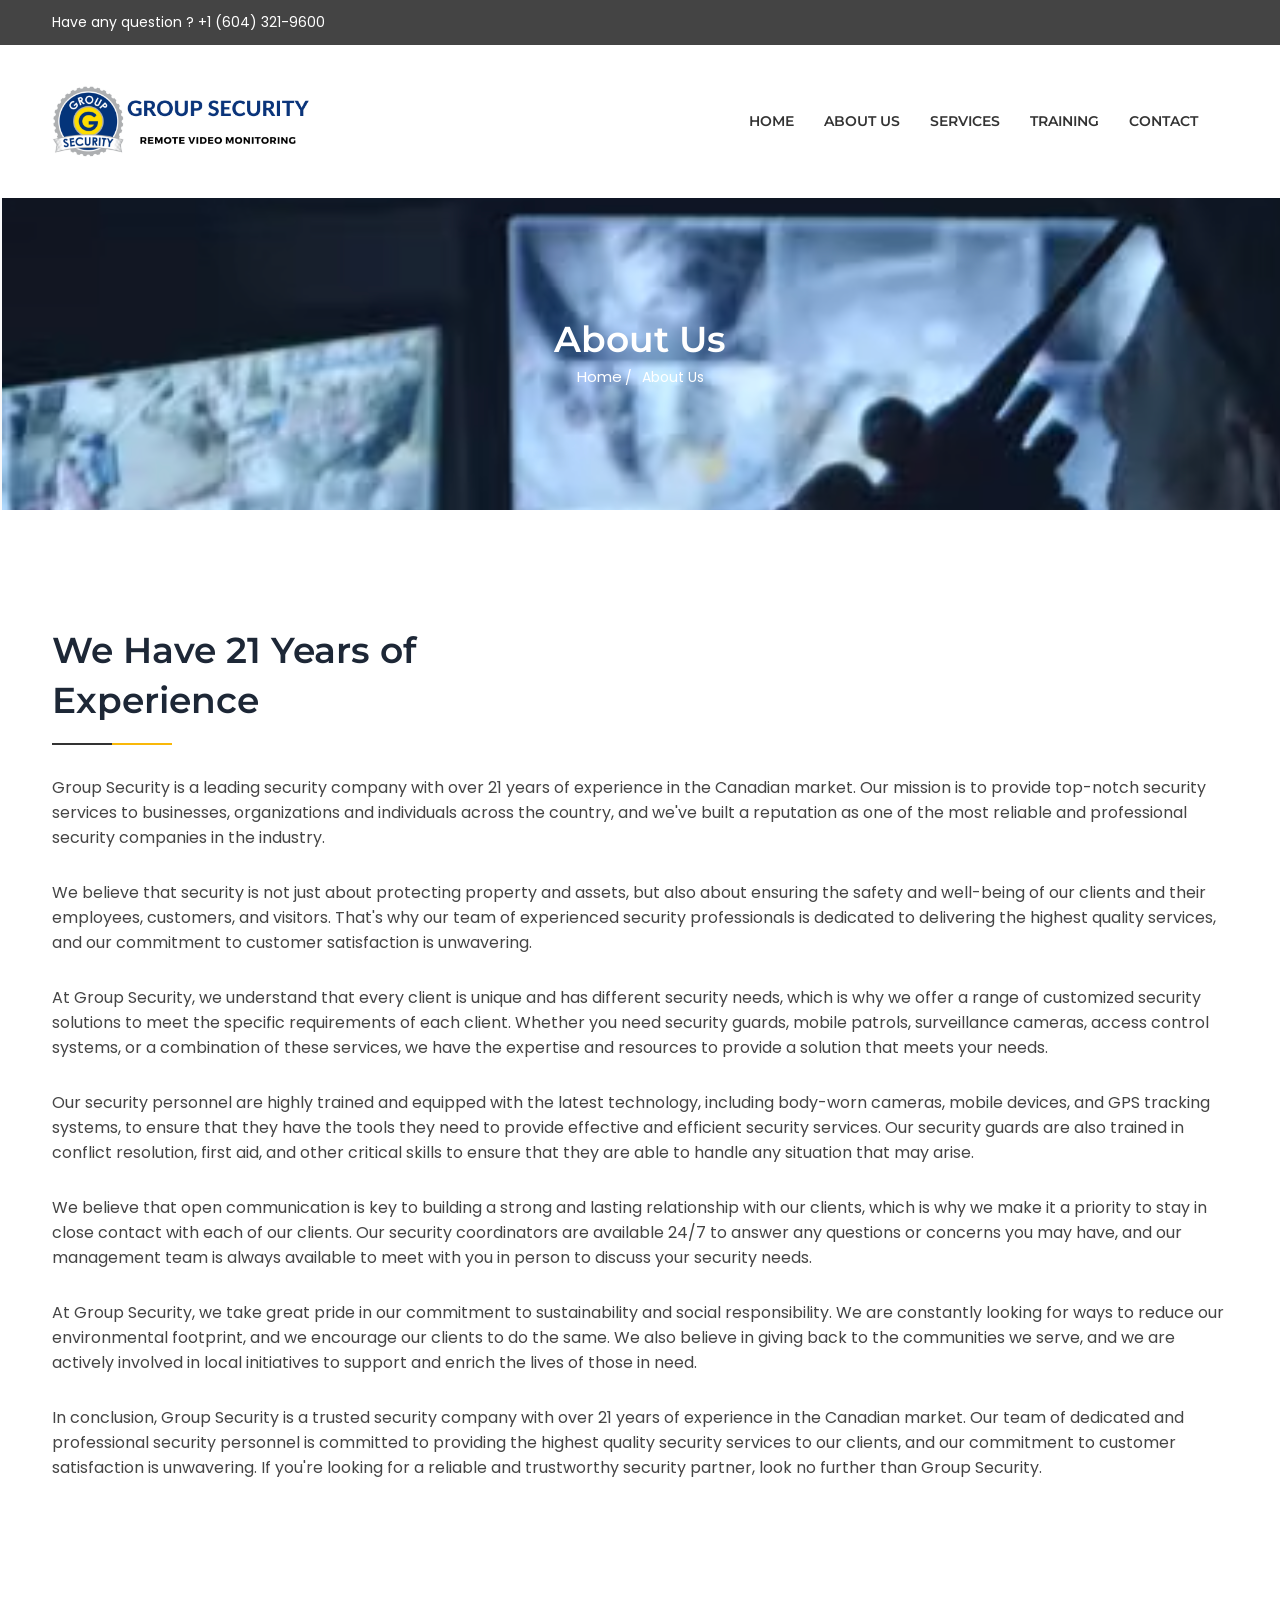
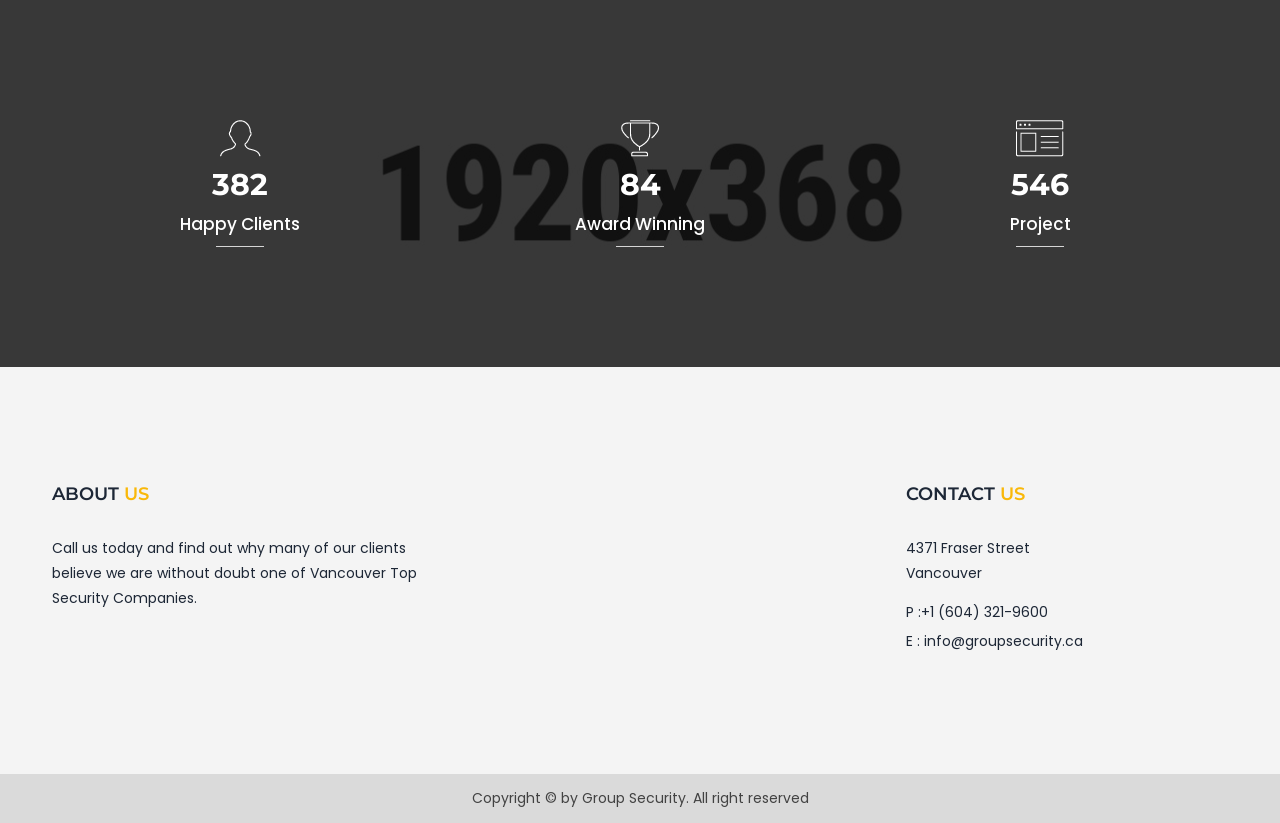
<file: about.html>
<!doctype html>
<html class="no-js" lang="en">

<head>
    <meta charset="utf-8">
    <meta http-equiv="x-ua-compatible" content="ie=edge">
    <title> Group Security | About</title>
    <meta name="description" content="">
    <meta name="viewport" content="width=device-width, initial-scale=1">
    <!-- Favicon -->
    <link rel="shortcut icon" type="image/x-icon" href="assets/images/logo/Group_security_logo.png">
    
    <!-- CSS
	============================================ -->
   
    <!-- Plugins CSS -->
    <link rel="stylesheet" href="assets/css/plugins.css">
    <!-- Main Style CSS -->
    <link rel="stylesheet" href="assets/css/style.css">
    
</head>

<body>

<!-- Header -->
<header class="header">
    <div class="header-top d-none d-lg-block">
        <div class="container">
            <div class="row">
                <div class="col-lg-6 col-md-6">
                    <p>Have any question ? +1 (604) 321-9600</p>
                </div>
            </div>
        </div>
    </div>
    <div class="header-bottom-area">
        <div class="container">
            <div class="row align-items-center">
               
                <div class="col-lg-3 col-md-6 col-6">
                    <div class="cuscol">
                        <div class="logo">
                            <a href="index.html">
                                <img src="assets/images/logo/logo-txt.png" alt="logo">
                            </a>
                        </div>
                    </div>
                </div>
                
                <div class="col-lg-9 d-none d-lg-block">
                    <div class="menu-area d-flex align-items-center justify-content-end">
                        <nav class="main-menu text-center">
                            <ul>
                                <li class="has-dropdown">
                                    <a href="index.html">HOME</a>
                                </li>
                                <li><a href="about.html">ABOUT US</a></li>
                                <li><a href="service-details.html">SERVICES</a>
                                </li>
                                <!-- <li><a href="gallery.html">CAREERS</a></li> -->
                                <li><a target="_blank" href="http://londonsecuritytraining.ca/registration/">TRAINING</a></li>
                                <li><a href="contact-us.html">CONTACT</a></li>
                            </ul>
                        </nav><!--// main-menu -->
                        <!-- <div class="header-btn text-end">
                            <a class="btn-circle btn-transparent btn" href="https://1.envato.market/62543">Buy now</a>
                        </div> -->
                    </div>
                </div>
                
                <!-- Show in small device Start -->
                <div class="clickable-menu clickable-mainmenu-active d-block d-lg-none  col-md-6 col-6">
                    <a href="#"><i class="zmdi zmdi-menu"></i></a>
                </div>
                <div class="clickable-mainmenu">
                    <div class="clickable-mainmenu-icon">
                        <button class="clickable-mainmenu-close">
                            <span class="zmdi zmdi-close"></span>
                        </button>
                    </div>
                    
                    <div id="menu" class="text-start clickable-menu-style">
                        <ul>
                            <li class="has-dropdown">
                                <a href="index.html">HOME</a>
                            </li>
                            <li><a href="about.html">ABOUT US</a></li>
                            <li><a href="service-details.html">SERVICES</a>
                            </li>
                            <!-- <li><a href="gallery.html">CAREERS</a></li> -->
                            <li><a target="_blank" href="http://londonsecuritytraining.ca/registration/">TRAINING</a></li>
                            <li><a href="contact-us.html">CONTACT</a></li>
                        </ul>
                    </div>
                    
                    <div class="mobile-more-info">
                        <p>Have any question ? +1 (604) 321-9600</p>
                    </div>
                    
                </div>
                <!-- Show in small device End -->
            </div>
        </div>
    </div>
</header>
<!--// Header -->



<!-- Breadcrumb -->
<div class="breadcrumb-area bg-image section-ptb" style="background-image: url(assets/images/security/backround-2.png)">
    <div class="container">
        <div class="row breadcrumb">
            <div class="col">
                <h2>About Us</h2>
                <!-- breadcrumb-list start -->
                <ul class="breadcrumb-list">
                    <li class="breadcrumb-item"><a href="index.html">Home</a></li>
                    <li class="breadcrumb-item active">About Us</li>
                </ul>
                <!-- breadcrumb-list end -->
            </div>
        </div>
    </div>
</div>
<!--// Breadcrumb -->

<!-- Page Conttent -->
<main class="page-content">
    
    
    <!-- Start Agency Benefits Area -->
    <div class="section-agency-benefit section-pt section-pb">
        <div class="container">
            <div class="row align-items-center">
                <div class="col-lg-12">
                    <div class="agency-benefits">
                        <div class="content">
                            <div class="section-title title-2">
                                <h2>We Have 21 Years of <br> Experience</h2>
                            </div>
                            <p>Group Security is a leading security company with over 21 years of experience in the Canadian market. Our mission is to provide top-notch security services to businesses, organizations and individuals across the country, and we've built a reputation as one of the most reliable and professional security companies in the industry.
                            </p>
                            <p>We believe that security is not just about protecting property and assets, but also about ensuring the safety and well-being of our clients and their employees, customers, and visitors. That's why our team of experienced security professionals is dedicated to delivering the highest quality services, and our commitment to customer satisfaction is unwavering.
                            </p>
                            <p>At Group Security, we understand that every client is unique and has different security needs, which is why we offer a range of customized security solutions to meet the specific requirements of each client. Whether you need security guards, mobile patrols, surveillance cameras, access control systems, or a combination of these services, we have the expertise and resources to provide a solution that meets your needs.
                            </p>
                            <p>Our security personnel are highly trained and equipped with the latest technology, including body-worn cameras, mobile devices, and GPS tracking systems, to ensure that they have the tools they need to provide effective and efficient security services. Our security guards are also trained in conflict resolution, first aid, and other critical skills to ensure that they are able to handle any situation that may arise.
                            </p>
                            <p>We believe that open communication is key to building a strong and lasting relationship with our clients, which is why we make it a priority to stay in close contact with each of our clients. Our security coordinators are available 24/7 to answer any questions or concerns you may have, and our management team is always available to meet with you in person to discuss your security needs.
                            </p>
                            <p>At Group Security, we take great pride in our commitment to sustainability and social responsibility. We are constantly looking for ways to reduce our environmental footprint, and we encourage our clients to do the same. We also believe in giving back to the communities we serve, and we are actively involved in local initiatives to support and enrich the lives of those in need.
                            </p>
                            <p>In conclusion, Group Security is a trusted security company with over 21 years of experience in the Canadian market. Our team of dedicated and professional security personnel is committed to providing the highest quality security services to our clients, and our commitment to customer satisfaction is unwavering. If you're looking for a reliable and trustworthy security partner, look no further than Group Security.
                            </p>
                            
                            <!-- <a href="#" class="btn contact-btn mt-30 btn-circle">CONTACT US</a> -->
                        </div>
                    </div>
                </div>
                <!-- <div class="col-lg-6">
                    <div class="agency-thumb">
                        <div class="thumb">
                            <img src="assets/images/about/about-01.png" alt="Agency Images">
                            <div class="play-btn">
                                <a class="video-popup" href="https://www.youtube.com/watch?v=G_G8SdXktHg"><i
                                        class="fa fa-play"></i></a>
                            </div>
                        </div>
                    </div>
                </div> -->
            </div>
        </div>
    </div>
    <!-- End Agency Benefits Area -->
    
    <!-- Project Count Area Start -->
    <div class="project-count-area image-bg section-pt-90 section-pb" style="background-image: url(assets/images/bg/counter-bg.jpg)" data-black-overlay="7">
        <div class="container">
            <div class="row">
                <div class="col-lg-12">
                    <div class="project-count-inner domain-inner-bg">
                        <div class="row">
                            <div class="col-lg-4 col-sm-6">
                                <!-- counter start -->
                                <div class="counter text-center mt-30">
                                    <img src="assets/images/icon/fun-01.png" alt="">
                                    <h3 class="counter-active">1820</h3>
                                    <p>Happy Clients</p>
                                </div>
                                <!-- counter end -->
                            </div>
                            <div class="col-lg-4 col-sm-6">
                                <!-- counter start -->
                                <div class="counter text-center mt-30">
                                    <img src="assets/images/icon/fun-02.png" alt="">
                                    <h3 class="counter-active">400</h3>
                                    <p>Award Winning</p>
                                </div>
                                <!-- counter end -->
                            </div>
                            <div class="col-lg-4 col-sm-6">
                                <!-- counter start --> 
                                <div class="counter text-center mt-30">
                                    <img src="assets/images/icon/fun-03.png" alt="">
                                    <h3 class="counter-active">2600</h3>
                                    <p>Project</p>
                                </div>
                                <!-- counter end -->
                            </div>
                        </div>
                    </div>
                </div>
            </div>
        </div>
    </div>
    <!-- Project Count Area End -->
    
    
    
    
</main>
<!--// Page Conttent -->

<!-- Footer -->
<footer class="footer">
    <div class="footer-top bg-gray section-pt-90 section-pb">
        <div class="container">
            <div class="row">

                <!-- Start Single Widget -->
                <div class="col-lg-4 col-md-6 col-sm-6 col-12">
                    <div class="footer-widget footer-style-1">
                        <h5 class="ft-title">ABOUT <span>US</span></h5>
                        <div class="content">
                            <p>Call us today and find out why many of our clients believe we are without doubt one of Vancouver Top Security Companies. </p>
                        </div>
                    </div>
                </div>
                <!-- End Single Widget -->

                                <!-- Start Single Widget -->
                                <div class="col-lg-4 col-md-6 col-sm-6 col-12">
                                    <div class="footer-widget footer-style-1">
                                       
                                    </div>
                                </div>
                                <!-- End Single Widget -->

                <!-- Start Single Widget -->
                <div class="col-lg-4 col-md-6 col-sm-6 col-12">
                    <div class="footer-widget footer-style-1 space-left">
                        <h5 class="ft-title">CONTACT <span>US</span></h5>
                        <div class="content">
                            <p> <a href="https://g.co/kgs/j25SgW" target="_blank">4371 Fraser Street <br> Vancouver</a></p>
                            <div class="ft-address">
                                <p>P :+1 (604) 321-9600</p>
                                <p>E : <a href="mailto:info@groupsecurity.ca">info@groupsecurity.ca</a></p>
                            </div>
                        </div>
                    </div>
                </div>
                <!-- End Single Widget -->

                <!-- Start Single Widget -->

                <!-- End Single Widget -->

                <!-- Start Single Widget -->

                <!-- End Single Widget -->
            </div>
        </div>
    </div>
    <div class="copyright">
        <div class="container">
            <div class="row">

                <div class="col-12">
                    <div class="copyright-left content text-center">
                        <p>Copyright &copy; by <a href="#"></a>Group Security</a>. All right reserved</p>
                    </div>
                </div>

            </div>
        </div>
    </div>
</footer>
<!--// Footer -->

    
<!-- JS
============================================ -->

<!-- Plugins JS -->
<script src="assets/js/plugins.js"></script>
<!-- Main JS -->
<script src="assets/js/main.js"></script>


</body>

</html>
</file>
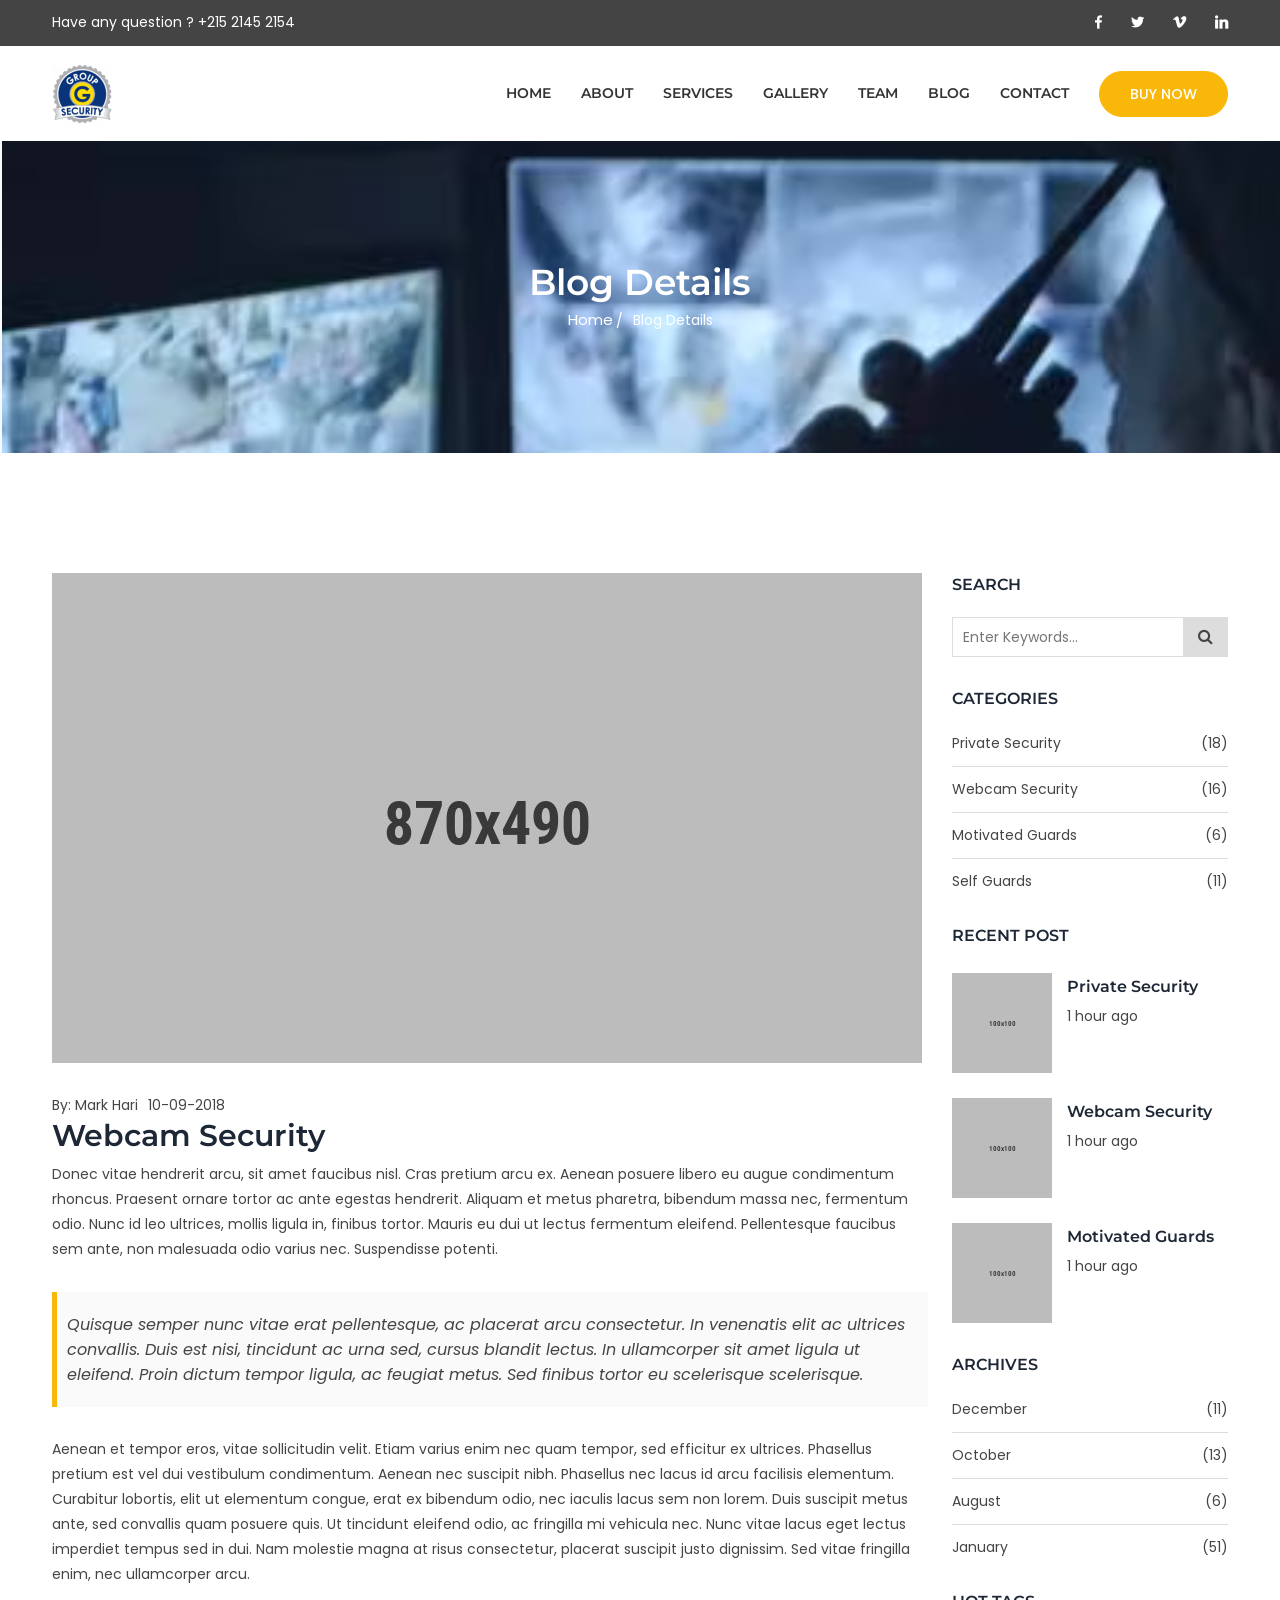
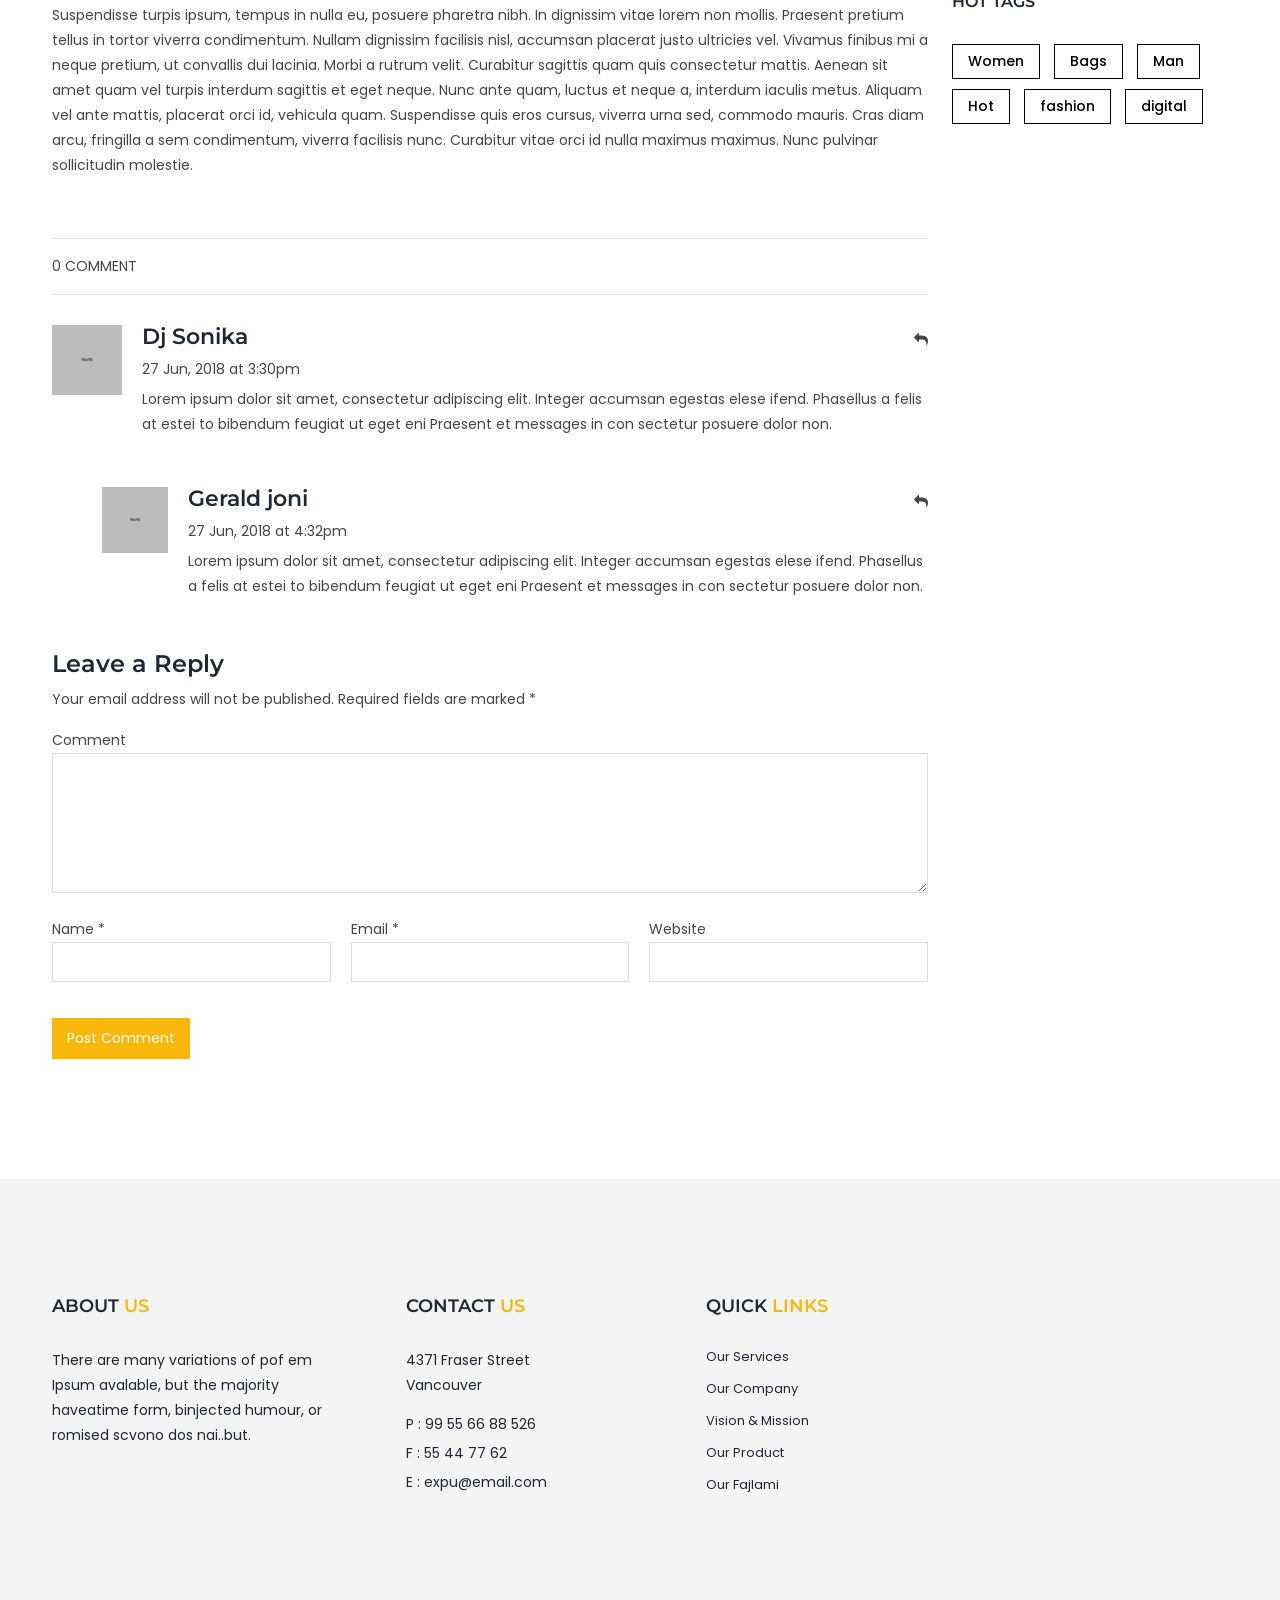
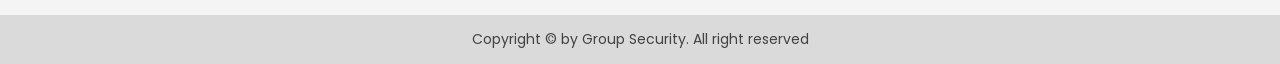
<file: blog-details.html>
<!doctype html>
<html class="no-js" lang="en">

<head>
    <meta charset="utf-8">
    <meta http-equiv="x-ua-compatible" content="ie=edge">
    <title> Group Security - Security Guard Bootstrap 5 Template</title>
    <meta name="description" content="">
    <meta name="viewport" content="width=device-width, initial-scale=1">
    <!-- Favicon -->
    <link rel="shortcut icon" type="image/x-icon" href="assets/images/logo/Group_security_logo.png">
    
    <!-- CSS
	============================================ -->
   
    <!-- Plugins CSS -->
    <link rel="stylesheet" href="assets/css/plugins.css">
    <!-- Main Style CSS -->
    <link rel="stylesheet" href="assets/css/style.css">
    
</head>

<body>

<!-- Header -->
<header class="header">
    <div class="header-top d-none d-lg-block">
        <div class="container">
            <div class="row">
                <div class="col-lg-6 col-md-6">
                    <p>Have any question ? +215 2145 2154</p>
                </div>
                <div class="col-lg-6  col-md-6">
                    <ul class="socail-top">
                        <li><a href="#"><i class="zmdi zmdi-facebook"></i></a></li>
                        <li><a href="#"><i class="zmdi zmdi-twitter"></i></a></li>
                        <li><a href="#"><i class="zmdi zmdi-vimeo"></i></a></li>
                        <li><a href="#"><i class="zmdi zmdi-linkedin"></i></a></li>
                    </ul>
                </div>
            </div>
        </div>
    </div>
    <div class="header-bottom-area">
        <div class="container">
            <div class="row align-items-center">
               
                <div class="col-lg-3 col-md-6 col-6">
                    <div class="cuscol">
                        <div class="logo">
                            <a href="index.html">
                                <img src="assets/images/logo/Group_security_logo.png" alt="logo">
                            </a>
                        </div>
                    </div>
                </div>
                
                <div class="col-lg-9 d-none d-lg-block">
                    <div class="menu-area d-flex align-items-center justify-content-end">
                        <nav class="main-menu text-center">
                            <ul>
                                <li class="has-dropdown"><a href="index.html">HOME</a>
                                    <ul class="sub-menu">
                                        <li><a href="index.html">Home one</a></li>
                                        <li><a href="boxed-layout.html">Boxed Layout Page</a></li>
                                    </ul>
                                </li>
                                <li><a href="about.html">ABOUT</a></li>
                                <li><a href="#">SERVICES</a>
                                    <ul class="sub-menu">
                                        <li><a href="service.html">Service Page</a></li>
                                        <li><a href="service-details.html">Service Details Page</a></li>
                                    </ul>
                                </li>
                                <li><a href="gallery.html">GALLERY</a></li>
                                <li><a href="team.html">TEAM</a></li>
                                <li><a href="#">BLOG</a>
                                    <ul class="sub-menu">
                                        <li><a href="blog.html">Blog page</a></li>
                                        <li><a href="blog-details.html">Blog Details Page</a></li>
                                    </ul>
                                </li>
                                <li><a href="contact-us.html">CONTACT</a></li>
                            </ul>
                        </nav><!--// main-menu -->
                        <div class="header-btn text-end">
                            <a class="btn-circle btn-transparent btn" href="https://1.envato.market/62543">Buy now</a>
                        </div>
                    </div>
                </div>
                
                <!-- Show in small device Start -->
                <div class="clickable-menu clickable-mainmenu-active d-block d-lg-none  col-md-6 col-6">
                    <a href="#"><i class="zmdi zmdi-menu"></i></a>
                </div>
                <div class="clickable-mainmenu">
                    <div class="clickable-mainmenu-icon">
                        <button class="clickable-mainmenu-close">
                            <span class="zmdi zmdi-close"></span>
                        </button>
                    </div>
                    
                    <div id="menu" class="text-start clickable-menu-style">
                        <ul>
                            <li><a href="index.html">HOME</a>
                                <ul>
                                    <li><a href="index.html">Home one</a></li>
                                    <li><a href="boxed-layout.html">Boxed Layout Page</a></li>
                                </ul>
                            </li>
                            <li><a href="about.html">ABOUT</a></li>
                            <li><a href="service.html">SERVICES</a>
                                <ul>
                                    <li><a href="service.html">Service Page</a></li>
                                    <li><a href="service-details.html">Service Details Page</a></li>
                                </ul>
                            </li>
                            <li><a href="gallery.html">GALLERY</a></li>
                            <li><a href="team.html">TEAM</a></li>
                            <li><a href="#">BLOG</a>
                                <ul>
                                    <li><a href="blog.html">Blog page</a></li>
                                    <li><a href="blog-details.html">Blog Details Page</a></li>
                                </ul>
                            </li>
                        </ul>
                    </div>
                    
                    <div class="mobile-more-info">
                        <p>Have any question ? +215 2145 2154</p>
                        <ul class="socail-top">
                            <li><a href="#"><i class="zmdi zmdi-facebook"></i></a></li>
                            <li><a href="#"><i class="zmdi zmdi-twitter"></i></a></li>
                            <li><a href="#"><i class="zmdi zmdi-vimeo"></i></a></li>
                            <li><a href="#"><i class="zmdi zmdi-linkedin"></i></a></li>
                        </ul>
                    </div>
                    
                    <div class="header-btn text-center">
                        <a class="btn-circle btn-transparent btn" href="https://1.envato.market/62543">Buy now</a>
                    </div>
                    
                </div>
                <!-- Show in small device End -->
            </div>
        </div>
    </div>
</header>
<!--// Header -->


<!-- Breadcrumb -->
<div class="breadcrumb-area bg-image section-ptb" style="background-image: url(assets/images/security/backround-2.png)">
    <div class="container">
        <div class="row breadcrumb">
            <div class="col">
                <h2>Blog Details</h2>
                <!-- breadcrumb-list start -->
                <ul class="breadcrumb-list">
                    <li class="breadcrumb-item"><a href="index.html">Home</a></li>
                    <li class="breadcrumb-item active">Blog Details</li>
                </ul>
                <!-- breadcrumb-list end -->
            </div>
        </div>
    </div>
</div>
<!--// Breadcrumb -->

<!-- Page Conttent -->
<main class="page-content">
    
    <!-- content-wraper start -->
    <div class="content-wraper section-pb section-pt-90">
        <div class="container">
            <div class="row">
                <div class="col-lg-3 order-2 order-lg-2">
                    <!-- blog-widget-wrap start -->
                    <div class="blog-widget-wrap">

                        <!-- blog-widget start -->
                        <div class="blog-widget mt-30">
                            <h5 class="title">Search</h5>
                            <div class="search-post">
                                <form  action="#" class="search-blog">
                                    <input type="text" placeholder="Enter Keywords...">
                                    <button class=" btn-search" type="submit"><i class="fa fa-search"></i></button>
                                </form>
                            </div>
                        </div>
                        <!-- blog-widget end -->

                        <!-- blog-widget start -->
                        <div class="blog-widget mt-30">
                            <h5 class="title">Categories</h5>
                            <ul>  
                                <li><a href="blog-details.html">Private Security <span>(18)</span></a></li>
                                <li><a href="blog-details.html">Webcam Security  <span>(16)</span></a></li>
                                <li><a href="blog-details.html">Motivated Guards <span>(6)</span></a></li>
                                <li><a href="blog-details.html">Self Guards <span>(11)</span></a></li>
                            </ul>
                        </div>
                        <!-- blog-widget end -->

                        <!-- blog-widget start -->
                        <div class="widget-blog blog-widget mt-30">
                            <h5 class="title">Recent POST</h5>
                            <!-- widget-blog-inner start -->
                            <div class="widget-blog-inner">
                                <div class="widget-blog-image">
                                    <a href="product-details.html"><img src="assets/images/blog/blog-side-01.jpg" alt=""></a>
                                </div>
                                <div class="widget-blog-content text-start">
                                    <h6><a href="blog-details.html">Private Security </a></h6>
                                    <span>1 hour ago</span>
                                </div>
                            </div>
                            <!-- widget-blog-inner end -->
                            <!-- widget-blog-inner start -->
                            <div class="widget-blog-inner">
                                <div class="widget-blog-image">
                                    <a href="blog-details.html"><img src="assets/images/blog/blog-side-01.jpg" alt=""></a>
                                </div>
                                <div class="widget-blog-content text-start">
                                    <h6><a href="blog-details.html">Webcam Security </a></h6>
                                    <span>1 hour ago</span>
                                </div>
                            </div>
                            <!-- widget-blog-inner end -->
                            <!-- widget-blog-inner start -->
                            <div class="widget-blog-inner">
                                <div class="widget-blog-image">
                                    <a href="blog-details.html"><img src="assets/images/blog/blog-side-01.jpg" alt=""></a>
                                </div>
                                <div class="widget-blog-content text-start">
                                    <h6><a href="blog-details.html">Motivated Guards</a></h6>
                                    <span>1 hour ago</span>
                                </div>
                            </div>
                            <!-- widget-blog-inner end -->
                        </div>
                        <!-- blog-widget end -->

                        <!-- blog-widget start -->
                        <div class="blog-widget mt-30">
                            <h5 class="title">Archives</h5>
                            <ul>  
                                <li><a href="blog-details.html">December  <span>(11)</span></a></li>
                                <li><a href="blog-details.html">October <span>(13)</span></a></li>
                                <li><a href="blog-details.html">August <span>(6)</span></a></li>
                                <li><a href="blog-details.html">January <span>(51)</span></a></li>
                            </ul>
                        </div>
                        <!-- blog-widget end -->

                        <!-- blog-widget start -->
                        <div class="blog-widget mt-30">
                            <h5 class="title">Hot Tags</h5>
                            <div class="widget-tag sidebar-tag">
                                <a href="#">Women</a>
                                <a href="#">Bags</a>
                                <a href="#">Man</a>
                                <a href="#">Hot</a>
                                <a href="#">fashion</a>
                                <a href="#">digital</a>
                            </div>
                        </div>
                        <!-- blog-widget end -->
                    </div>
                    <!-- blog-widget-wrap end -->
                </div>

                <div class="col-lg-9 order-1 order-lg-1">
                    <!-- blog-details-wrapper start -->
                    <div class="blog-details-wrapper mt-30">
                        <div class="blog-details-image">
                            <img src="assets/images/blog/blog-details.jpg" alt="">
                        </div>
                        <div class="postinfo-wrapper">
                            <div class="post-info">
                                <div class="meta-body">
                                    <ul class="d-flex">
                                        <li>By: <a href="#">Mark Hari</a></li>
                                        <li>10-09-2018</li>
                                    </ul>
                                </div>
                                <h3>Webcam Security</h3>
                                <p>Donec vitae hendrerit arcu, sit amet faucibus nisl. Cras pretium arcu ex. Aenean posuere libero eu augue condimentum rhoncus. Praesent ornare tortor ac ante egestas hendrerit. Aliquam et metus pharetra, bibendum massa nec, fermentum odio. Nunc id leo ultrices, mollis ligula in, finibus tortor. Mauris eu dui ut lectus fermentum eleifend. Pellentesque faucibus sem ante, non malesuada odio varius nec. Suspendisse potenti. </p>
                                <blockquote class="blockquote-inner">
                                    <p>Quisque semper nunc vitae erat pellentesque, ac placerat arcu consectetur. In venenatis elit ac ultrices convallis. Duis est nisi, tincidunt ac urna sed, cursus blandit lectus. In ullamcorper sit amet ligula ut eleifend. Proin dictum tempor ligula, ac feugiat metus. Sed finibus tortor eu scelerisque scelerisque.</p>
                                </blockquote>
                                <p>Aenean et tempor eros, vitae sollicitudin velit. Etiam varius enim nec quam tempor, sed efficitur ex ultrices. Phasellus pretium est vel dui vestibulum condimentum. Aenean nec suscipit nibh. Phasellus nec lacus id arcu facilisis elementum. Curabitur lobortis, elit ut elementum congue, erat ex bibendum odio, nec iaculis lacus sem non lorem. Duis suscipit metus ante, sed convallis quam posuere quis. Ut tincidunt eleifend odio, ac fringilla mi vehicula nec. Nunc vitae lacus eget lectus imperdiet tempus sed in dui. Nam molestie magna at risus consectetur, placerat suscipit justo dignissim. Sed vitae fringilla enim, nec ullamcorper arcu.</p>
                                <p>Suspendisse turpis ipsum, tempus in nulla eu, posuere pharetra nibh. In dignissim vitae lorem non mollis. Praesent pretium tellus in tortor viverra condimentum. Nullam dignissim facilisis nisl, accumsan placerat justo ultricies vel. Vivamus finibus mi a neque pretium, ut convallis dui lacinia. Morbi a rutrum velit. Curabitur sagittis quam quis consectetur mattis. Aenean sit amet quam vel turpis interdum sagittis et eget neque. Nunc ante quam, luctus et neque a, interdum iaculis metus. Aliquam vel ante mattis, placerat orci id, vehicula quam. Suspendisse quis eros cursus, viverra urna sed, commodo mauris. Cras diam arcu, fringilla a sem condimentum, viverra facilisis nunc. Curabitur vitae orci id nulla maximus maximus. Nunc pulvinar sollicitudin molestie.</p>
                                <div class="post-commet">
                                    <a class="blog-comment" href="#">0 COMMENT</a>
                                    <ul class="social-icons">
                                        <li><a href="#"><i class="bi bi-facebook"></i></a></li>
                                        <li><a href="#"><i class="bi bi-youtube"></i></a></li>
                                        <li><a href="#"><i class="bi bi-twitter-bird"></i></a></li>
                                    </ul>
                                </div>
                            </div>
                            <div class="review_address_inner">
                                    <!-- Start Single Review -->
                                    <div class="pro_review">
                                        <div class="review_thumb">
                                            <img alt="review images" src="assets/images/review/comment-1.jpg">
                                        </div>
                                        <div class="review_details">
                                            <div class="review_info">
                                                <h5><a href="#">Dj Sonika</a></h5>
                                                <div class="rating_send">
                                                    <a href="#"><i class="fa fa-reply"></i></a>
                                                </div>
                                            </div>
                                            <div class="review_date">
                                                <span>27 Jun, 2018 at 3:30pm</span>
                                            </div>
                                            <p>Lorem ipsum dolor sit amet, consectetur adipiscing elit. Integer accumsan egestas elese ifend. Phasellus a felis at estei to bibendum feugiat ut eget eni Praesent et messages in con sectetur posuere dolor non.</p>
                                        </div>
                                    </div>
                                    <!-- End Single Review -->
                                    <!-- Start Single Review -->
                                    <div class="pro_review ans">
                                        <div class="review_thumb">
                                            <img alt="review images" src="assets/images/review/comment-2.jpg">
                                        </div>
                                        <div class="review_details">
                                            <div class="review_info">
                                                <h5><a href="#">Gerald joni</a></h5>
                                                <div class="rating_send">
                                                    <a href="#"><i class="fa fa-reply"></i></a>
                                                </div>
                                            </div>
                                            <div class="review_date">
                                                <span>27 Jun, 2018 at 4:32pm</span>
                                            </div>
                                            <p>Lorem ipsum dolor sit amet, consectetur adipiscing elit. Integer accumsan egestas elese ifend. Phasellus a felis at estei to bibendum feugiat ut eget eni Praesent et messages in con sectetur posuere dolor non.</p>
                                        </div>
                                    </div>
                                    <!-- End Single Review -->
                                </div>
                            <div class="comments-area comments-reply-area">
                                <div class="row">
                                    <div class="col-lg-12">
                                        <h4 class="comment-reply-title">Leave a Reply</h4>
                                        <form action="#" class="comment-form-area">
                                            <p class="comment-notes"><span id="email-notes">Your email address will not be published.</span> Required fields are marked <span class="required">*</span></p>
                                            <p class="comment-form-comment">
                                                <label>Comment</label> 
                                                <textarea class="comment-notes" required="required"></textarea>
                                            </p>
                                            <div class="comment-input">
                                                <p class="comment-form-author">
                                                    <label>Name <span class="required">*</span></label> 
                                                    <input type="text" required="required" name="Name">
                                                </p>
                                                <p class="comment-form-email">
                                                    <label>Email <span class="required">*</span></label> 
                                                    <input type="text" required="required" name="email">
                                                </p>
                                                <p class="comment-form-url">
                                                    <label>Website</label>
                                                    <input type="text" name="url">
                                                </p>
                                            </div>
                                            <div class="comment-form-submit">
                                                <input type="submit" value="Post Comment" class="comment-submit">
                                            </div>
                                        </form>
                                    </div>
                                </div>
                            </div>
                        </div>
                    </div>
                    <!-- blog-details-wrapper end -->
                </div>
            </div>
        </div>
    </div>
    <!-- content-wraper end -->

</main>
<!--// Page Conttent -->

<!-- Footer -->
<footer class="footer">
    <div class="footer-top bg-gray section-pt-90 section-pb">
        <div class="container">
            <div class="row">

                <!-- Start Single Widget -->
                <div class="col-lg-3 col-md-6 col-sm-6 col-12">
                    <div class="footer-widget footer-style-1">
                        <h5 class="ft-title">ABOUT <span>US</span></h5>
                        <div class="content">
                            <p>There are many variations of pof em Ipsum avalable, but the majority haveatime form, binjected humour, or romised scvono dos nai..but.</p>
                        </div>
                    </div>
                </div>
                <!-- End Single Widget -->

                <!-- Start Single Widget -->
                <div class="col-lg-3 col-md-6 col-sm-6 col-12">
                    <div class="footer-widget footer-style-1 space-left">
                        <h5 class="ft-title">CONTACT <span>US</span></h5>
                        <div class="content">
                            <p>4371 Fraser Street <br> Vancouver</p>
                            <div class="ft-address">
                                <p>P : 99 55 66 88 526</p>
                                <p>F : 55 44 77 62</p>
                                <p>E : <a href="#">expu@email.com</a></p>
                            </div>
                        </div>
                    </div>
                </div>
                <!-- End Single Widget -->

                <!-- Start Single Widget -->
                <div class="col-lg-3 col-md-6 col-sm-6 col-12">
                    <div class="footer-widget footer-style-1 space-left">
                        <h5 class="ft-title">QUICK <span>LINKS</span></h5>
                        <div class="content">
                            <ul class="ft-menu">
                                <li><a href="#">Our Services</a></li>
                                <li><a href="#">Our Company</a></li>
                                <li><a href="#">Vision & Mission</a></li>
                                <li><a href="#">Our Product</a></li>
                                <li><a href="#">Our Fajlami</a></li>
                            </ul>
                        </div>
                    </div>
                </div>
                <!-- End Single Widget -->

                <!-- Start Single Widget -->

                <!-- End Single Widget -->
            </div>
        </div>
    </div>
    <div class="copyright">
        <div class="container">
            <div class="row">

                <div class="col-lg-12  col-12">
                    <div class="copyright-left content text-center">
                        <p>Copyright &copy; by <a href="#">Group Security</a>. All right reserved</p>
                    </div>
                </div>

            </div>
        </div>
    </div>
</footer>
<!--// Footer -->

    
<!-- JS
============================================ -->

<!-- Plugins JS -->
<script src="assets/js/plugins.js"></script>
<!-- Main JS -->
<script src="assets/js/main.js"></script>


</body>

</html>
</file>
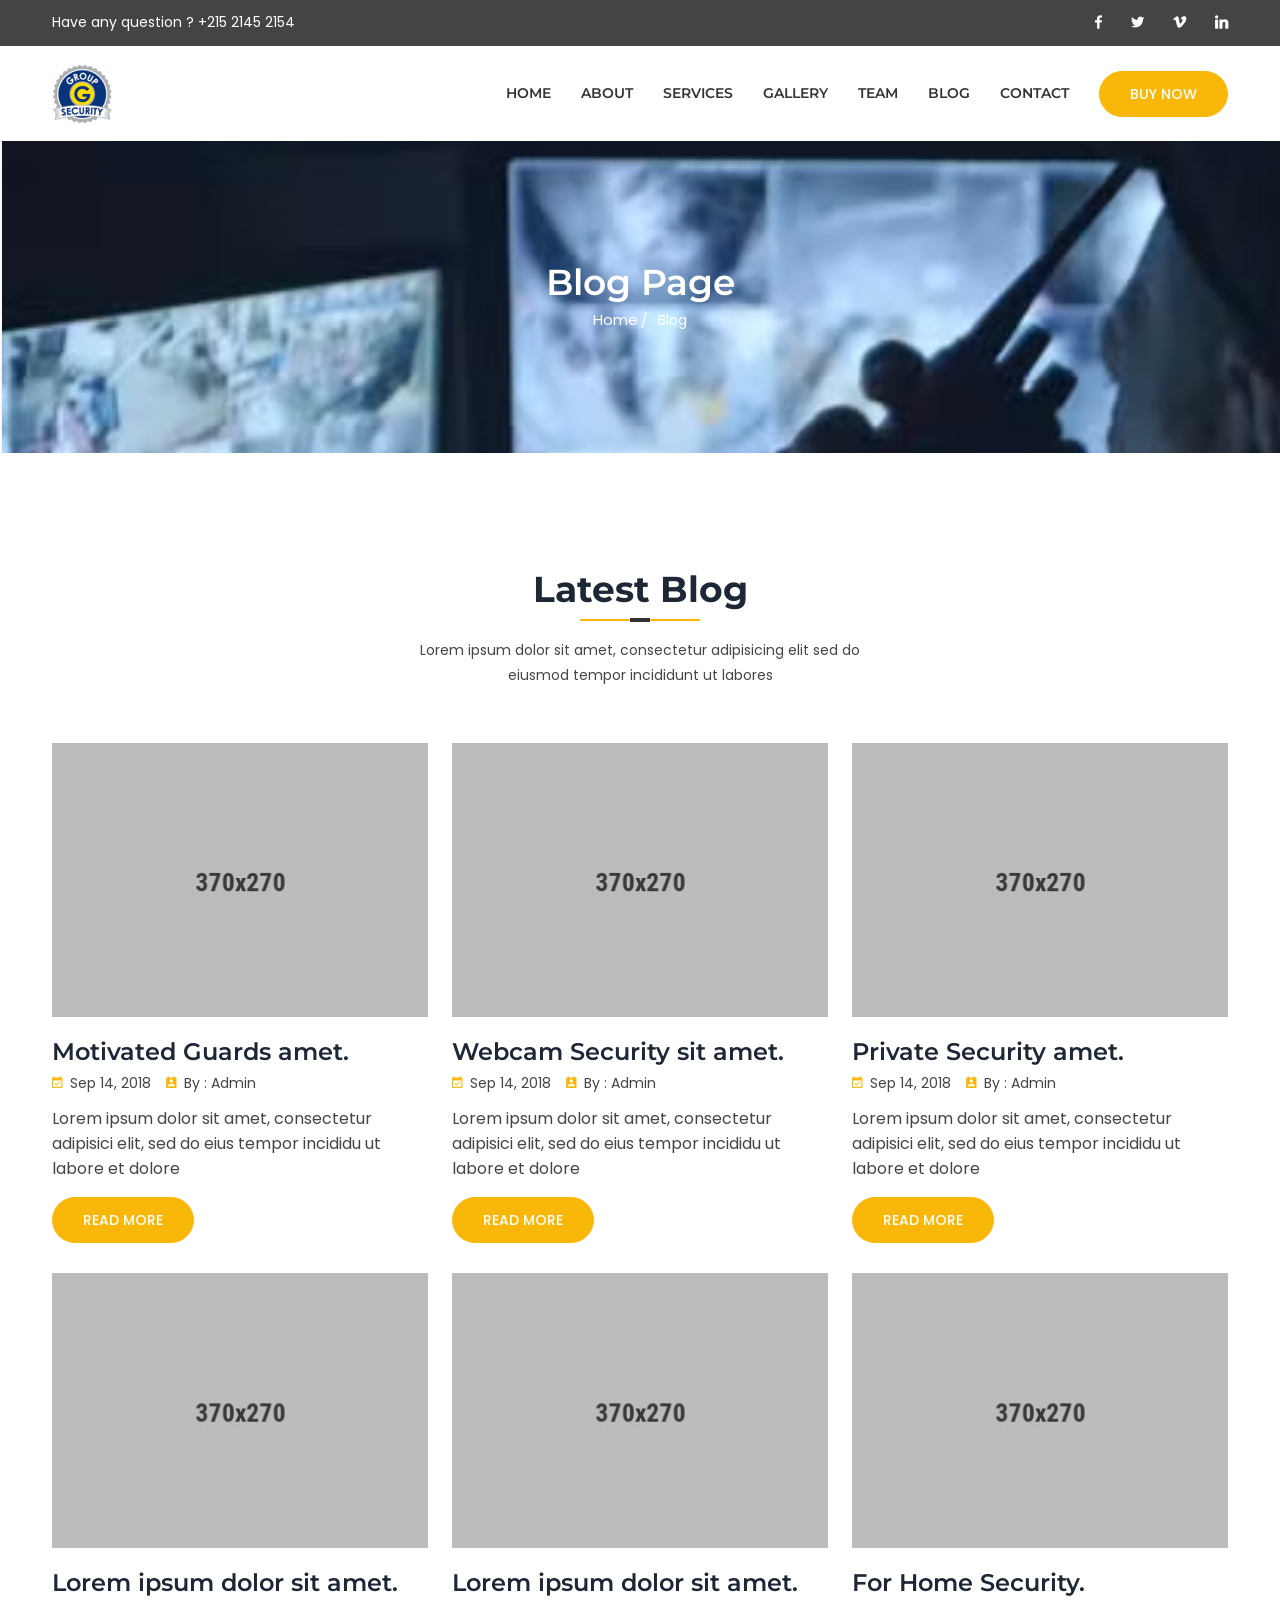
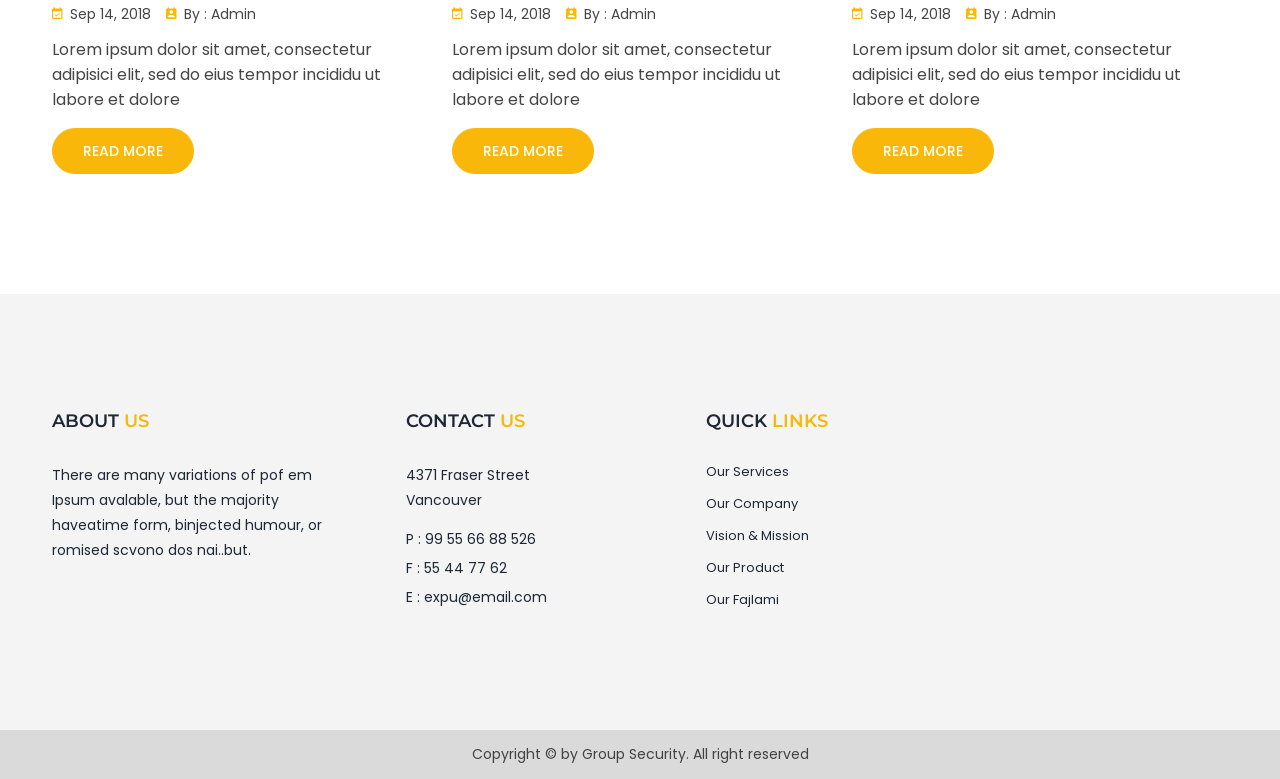
<file: blog.html>
<!doctype html>
<html class="no-js" lang="en">

<head>
    <meta charset="utf-8">
    <meta http-equiv="x-ua-compatible" content="ie=edge">
    <title>Group Security - Security Guard Bootstrap 5 Template</title>
    <meta name="description" content="">
    <meta name="viewport" content="width=device-width, initial-scale=1">
    <!-- Favicon -->
    <link rel="shortcut icon" type="image/x-icon" href="assets/images/logo/Group_security_logo.png">
    
    <!-- CSS
	============================================ -->
   
    <!-- Plugins CSS -->
    <link rel="stylesheet" href="assets/css/plugins.css">
    <!-- Main Style CSS -->
    <link rel="stylesheet" href="assets/css/style.css">
    
</head>

<body>

<!-- Header -->
<header class="header">
    <div class="header-top d-none d-lg-block">
        <div class="container">
            <div class="row">
                <div class="col-lg-6 col-md-6">
                    <p>Have any question ? +215 2145 2154</p>
                </div>
                <div class="col-lg-6  col-md-6">
                    <ul class="socail-top">
                        <li><a href="#"><i class="zmdi zmdi-facebook"></i></a></li>
                        <li><a href="#"><i class="zmdi zmdi-twitter"></i></a></li>
                        <li><a href="#"><i class="zmdi zmdi-vimeo"></i></a></li>
                        <li><a href="#"><i class="zmdi zmdi-linkedin"></i></a></li>
                    </ul>
                </div>
            </div>
        </div>
    </div>
    <div class="header-bottom-area">
        <div class="container">
            <div class="row align-items-center">
               
                <div class="col-lg-3 col-md-6 col-6">
                    <div class="cuscol">
                        <div class="logo">
                            <a href="index.html">
                                <img src="assets/images/logo/Group_security_logo.png" alt="logo">
                            </a>
                        </div>
                    </div>
                </div>
                
                <div class="col-lg-9 d-none d-lg-block">
                    <div class="menu-area d-flex align-items-center justify-content-end">
                        <nav class="main-menu text-center">
                            <ul>
                                <li class="has-dropdown"><a href="index.html">HOME</a>
                                    <ul class="sub-menu">
                                        <li><a href="index.html">Home one</a></li>
                                        <li><a href="boxed-layout.html">Boxed Layout Page</a></li>
                                    </ul>
                                </li>
                                <li><a href="about.html">ABOUT</a></li>
                                <li><a href="#">SERVICES</a>
                                    <ul class="sub-menu">
                                        <li><a href="service.html">Service Page</a></li>
                                        <li><a href="service-details.html">Service Details Page</a></li>
                                    </ul>
                                </li>
                                <li><a href="gallery.html">GALLERY</a></li>
                                <li><a href="team.html">TEAM</a></li>
                                <li><a href="#">BLOG</a>
                                    <ul class="sub-menu">
                                        <li><a href="blog.html">Blog page</a></li>
                                        <li><a href="blog-details.html">Blog Details Page</a></li>
                                    </ul>
                                </li>
                                <li><a href="contact-us.html">CONTACT</a></li>
                            </ul>
                        </nav><!--// main-menu -->
                        <div class="header-btn text-end">
                            <a class="btn-circle btn-transparent btn" href="https://1.envato.market/62543">Buy now</a>
                        </div>
                    </div>
                </div>
                
                <!-- Show in small device Start -->
                <div class="clickable-menu clickable-mainmenu-active d-block d-lg-none  col-md-6 col-6">
                    <a href="#"><i class="zmdi zmdi-menu"></i></a>
                </div>
                <div class="clickable-mainmenu">
                    <div class="clickable-mainmenu-icon">
                        <button class="clickable-mainmenu-close">
                            <span class="zmdi zmdi-close"></span>
                        </button>
                    </div>
                    
                    <div id="menu" class="text-start clickable-menu-style">
                        <ul>
                            <li><a href="index.html">HOME</a>
                                <ul>
                                    <li><a href="index.html">Home one</a></li>
                                    <li><a href="boxed-layout.html">Boxed Layout Page</a></li>
                                </ul>
                            </li>
                            <li><a href="about.html">ABOUT</a></li>
                            <li><a href="service.html">SERVICES</a>
                                <ul>
                                    <li><a href="service.html">Service Page</a></li>
                                    <li><a href="service-details.html">Service Details Page</a></li>
                                </ul>
                            </li>
                            <li><a href="gallery.html">GALLERY</a></li>
                            <li><a href="team.html">TEAM</a></li>
                            <li><a href="#">BLOG</a>
                                <ul>
                                    <li><a href="blog.html">Blog page</a></li>
                                    <li><a href="blog-details.html">Blog Details Page</a></li>
                                </ul>
                            </li>
                        </ul>
                    </div>
                    
                    <div class="mobile-more-info">
                        <p>Have any question ? +215 2145 2154</p>
                        <ul class="socail-top">
                            <li><a href="#"><i class="zmdi zmdi-facebook"></i></a></li>
                            <li><a href="#"><i class="zmdi zmdi-twitter"></i></a></li>
                            <li><a href="#"><i class="zmdi zmdi-vimeo"></i></a></li>
                            <li><a href="#"><i class="zmdi zmdi-linkedin"></i></a></li>
                        </ul>
                    </div>
                    
                    <div class="header-btn text-center">
                        <a class="btn-circle btn-transparent btn" href="https://1.envato.market/62543">Buy now</a>
                    </div>
                    
                </div>
                <!-- Show in small device End -->
            </div>
        </div>
    </div>
</header>
<!--// Header -->



<!-- Breadcrumb -->
<div class="breadcrumb-area bg-image section-ptb" style="background-image: url(assets/images/security/backround-2.png)">
    <div class="container">
        <div class="row breadcrumb">
            <div class="col">
                <h2>Blog Page</h2>
                <!-- breadcrumb-list start -->
                <ul class="breadcrumb-list">
                    <li class="breadcrumb-item"><a href="index.html">Home</a></li>
                    <li class="breadcrumb-item active">Blog</li>
                </ul>
                <!-- breadcrumb-list end -->
            </div>
        </div>
    </div>
</div>
<!--// Breadcrumb -->

<!-- Page Conttent -->
<main class="page-content">
    
    <!-- Start Post Carousel Style-->
    <div class="section-post-carousel section-pt section-pb-90">
        <div class="container">
            <div class="row">
                <div class="col-lg-12">
                    <div class="section-title text-center">
                        <h2>Latest Blog</h2>
                        <p>Lorem ipsum dolor sit amet, consectetur adipisicing elit sed do eiusmod tempor incididunt ut labores</p>
                    </div>
                </div>
            </div>
            <div class="row">
                
                <div class="col-lg-4 col-md-6 col-sm-12">
                    <!-- Start Single Post -->
                    <div class="post-carousel mb-30">
                        <div class="thumb">
                            <a href="blog-details.html">
                                <img src="assets/images/blog/thum-01.jpg" alt="elementor">
                            </a>
                        </div>
                        <div class="ptc-content">
                            <h4><a href="blog-details.html">Motivated Guards amet.</a></h4>
                            <ul class="meta d-flex">
                                <li><a href="#"><i class="zmdi zmdi-calendar-check"></i> Sep 14, 2018</a></li>
                                <li><i class="zmdi zmdi-account-calendar"></i> By : <a href="#">Admin</a></li>
                            </ul>
                            <p>Lorem ipsum dolor sit amet, consectetur adipisici elit, sed do eius
                                tempor incididu ut labore et dolore</p>
                            <div class="post-btn">
                                <a class="readmore-btn btn btn-circle" href="blog-details.html">READ MORE</a>
                            </div>
                        </div>
                    </div>
                    <!-- End Single Post -->
                </div>
                
                <div class="col-lg-4 col-md-6 col-sm-12">
                    <!-- Start Single Post -->
                    <div class="post-carousel mb-30">
                        <div class="thumb">
                            <a href="blog-details.html">
                                <img src="assets/images/blog/thum-02.jpg" alt="elementor">
                            </a>
                        </div>
                        <div class="ptc-content">
                            <h4><a href="blog-details.html">Webcam Security sit amet.</a></h4>
                            <ul class="meta d-flex">
                                <li><a href="#"><i class="zmdi zmdi-calendar-check"></i> Sep 14, 2018</a></li>
                                <li><i class="zmdi zmdi-account-calendar"></i> By : <a href="#">Admin</a></li>
                            </ul>
                            <p>Lorem ipsum dolor sit amet, consectetur adipisici elit, sed do eius
                                tempor incididu ut labore et dolore</p>
                            <div class="post-btn">
                                <a class="readmore-btn btn btn-circle" href="blog-details.html">READ MORE</a>
                            </div>
                        </div>
                    </div>
                    <!-- End Single Post -->
                </div>
                
                <div class="col-lg-4 col-md-6 col-sm-12">
                    <!-- Start Single Post -->
                    <div class="post-carousel mb-30">
                        <div class="thumb">
                            <a href="blog-details.html">
                                <img src="assets/images/blog/thum-03.jpg" alt="elementor">
                            </a>
                        </div>
                        <div class="ptc-content">
                            <h4><a href="blog-details.html">Private Security amet.</a></h4>
                            <ul class="meta d-flex">
                                <li><a href="#"><i class="zmdi zmdi-calendar-check"></i> Sep 14, 2018</a></li>
                                <li><i class="zmdi zmdi-account-calendar"></i> By : <a href="#">Admin</a></li>
                            </ul>
                            <p>Lorem ipsum dolor sit amet, consectetur adipisici elit, sed do eius
                                tempor incididu ut labore et dolore</p>
                            <div class="post-btn">
                                <a class="readmore-btn btn btn-circle" href="blog-details.html">READ MORE</a>
                            </div>
                        </div>
                    </div>
                    <!-- End Single Post -->
                </div>
                
                <div class="col-lg-4 col-md-6 col-sm-12">
                    <!-- Start Single Post -->
                    <div class="post-carousel mb-30">
                        <div class="thumb">
                            <a href="blog-details.html">
                                <img src="assets/images/blog/thum-04.jpg" alt="elementor">
                            </a>
                        </div>
                        <div class="ptc-content">
                            <h4><a href="blog-details.html">Lorem ipsum dolor sit amet.</a></h4>
                            <ul class="meta d-flex">
                                <li><a href="#"><i class="zmdi zmdi-calendar-check"></i> Sep 14, 2018</a></li>
                                <li><i class="zmdi zmdi-account-calendar"></i> By : <a href="#">Admin</a></li>
                            </ul>
                            <p>Lorem ipsum dolor sit amet, consectetur adipisici elit, sed do eius
                                tempor incididu ut labore et dolore</p>
                            <div class="post-btn">
                                <a class="readmore-btn btn btn-circle" href="blog-details.html">READ MORE</a>
                            </div>
                        </div>
                    </div>
                    <!-- End Single Post -->
                </div>
                
                <div class="col-lg-4 col-md-6 col-sm-12">
                    <!-- Start Single Post -->
                    <div class="post-carousel mb-30">
                        <div class="thumb">
                            <a href="#">
                                <img src="assets/images/blog/thum-05.jpg" alt="elementor">
                            </a>
                        </div>
                        <div class="ptc-content">
                            <h4><a href="#">Lorem ipsum dolor sit amet.</a></h4>
                            <ul class="meta d-flex">
                                <li><a href="blog-details.html"><i class="zmdi zmdi-calendar-check"></i> Sep 14, 2018</a></li>
                                <li><i class="zmdi zmdi-account-calendar"></i> By : <a href="#">Admin</a></li>
                            </ul>
                            <p>Lorem ipsum dolor sit amet, consectetur adipisici elit, sed do eius
                                tempor incididu ut labore et dolore</p>
                            <div class="post-btn">
                                <a class="readmore-btn btn btn-circle" href="blog-details.html">READ MORE</a>
                            </div>
                        </div>
                    </div>
                    <!-- End Single Post -->
                </div>
                
                <div class="col-lg-4 col-md-6 col-sm-12">
                    <!-- Start Single Post -->
                    <div class="post-carousel mb-30">
                        <div class="thumb">
                            <a href="blog-details.html">
                                <img src="assets/images/blog/thum-06.jpg" alt="elementor">
                            </a>
                        </div>
                        <div class="ptc-content">
                            <h4><a href="#">For Home Security.</a></h4>
                            <ul class="meta d-flex">
                                <li><a href="blog-details.html"><i class="zmdi zmdi-calendar-check"></i> Sep 14, 2018</a></li>
                                <li><i class="zmdi zmdi-account-calendar"></i> By : <a href="#">Admin</a></li>
                            </ul>
                            <p>Lorem ipsum dolor sit amet, consectetur adipisici elit, sed do eius
                                tempor incididu ut labore et dolore</p>
                            <div class="post-btn">
                                <a class="readmore-btn btn btn-circle" href="blog-details.html">READ MORE</a>
                            </div>
                        </div>
                    </div>
                    <!-- End Single Post -->
                </div>
                
            </div>
        </div>
    </div>
    <!-- End Post Carousel  Style-->

</main>
<!--// Page Conttent -->

<!-- Footer -->
<footer class="footer">
    <div class="footer-top bg-gray section-pt-90 section-pb">
        <div class="container">
            <div class="row">

                <!-- Start Single Widget -->
                <div class="col-lg-3 col-md-6 col-sm-6 col-12">
                    <div class="footer-widget footer-style-1">
                        <h5 class="ft-title">ABOUT <span>US</span></h5>
                        <div class="content">
                            <p>There are many variations of pof em Ipsum avalable, but the majority haveatime form, binjected humour, or romised scvono dos nai..but.</p>
                        </div>
                    </div>
                </div>
                <!-- End Single Widget -->

                <!-- Start Single Widget -->
                <div class="col-lg-3 col-md-6 col-sm-6 col-12">
                    <div class="footer-widget footer-style-1 space-left">
                        <h5 class="ft-title">CONTACT <span>US</span></h5>
                        <div class="content">
                            <p>4371 Fraser Street <br> Vancouver</p>
                            <div class="ft-address">
                                <p>P : 99 55 66 88 526</p>
                                <p>F : 55 44 77 62</p>
                                <p>E : <a href="#">expu@email.com</a></p>
                            </div>
                        </div>
                    </div>
                </div>
                <!-- End Single Widget -->

                <!-- Start Single Widget -->
                <div class="col-lg-3 col-md-6 col-sm-6 col-12">
                    <div class="footer-widget footer-style-1 space-left">
                        <h5 class="ft-title">QUICK <span>LINKS</span></h5>
                        <div class="content">
                            <ul class="ft-menu">
                                <li><a href="#">Our Services</a></li>
                                <li><a href="#">Our Company</a></li>
                                <li><a href="#">Vision & Mission</a></li>
                                <li><a href="#">Our Product</a></li>
                                <li><a href="#">Our Fajlami</a></li>
                            </ul>
                        </div>
                    </div>
                </div>
                <!-- End Single Widget -->

                <!-- Start Single Widget -->

                <!-- End Single Widget -->
            </div>
        </div>
    </div>
    <div class="copyright">
        <div class="container">
            <div class="row">

                <div class="col-12">
                    <div class="copyright-left content text-center">
                        <p>Copyright &copy; by <a href="#">Group Security</a>. All right reserved</p>
                    </div>
                </div>

            </div>
        </div>
    </div>
</footer>
<!--// Footer -->

    
<!-- JS
============================================ -->

<!-- Plugins JS -->
<script src="assets/js/plugins.js"></script>
<!-- Main JS -->
<script src="assets/js/main.js"></script>


</body>

</html>
</file>
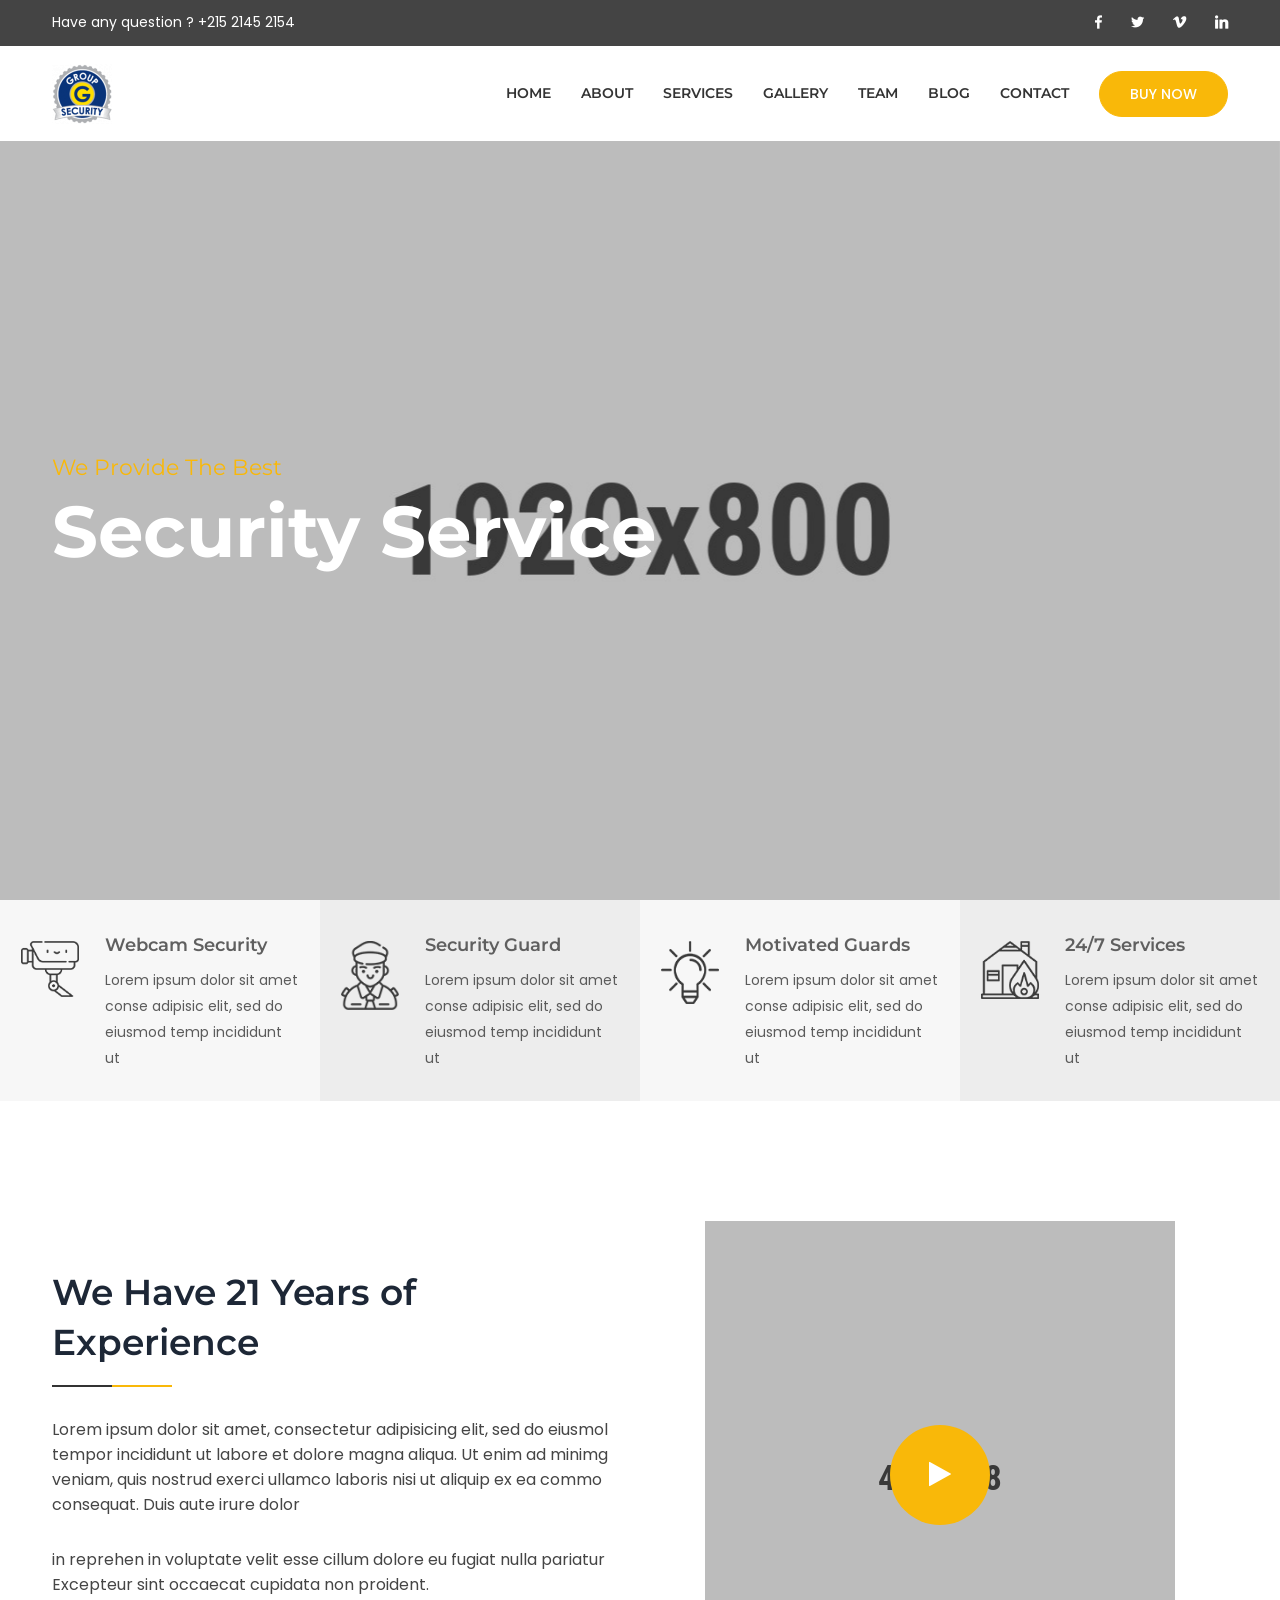
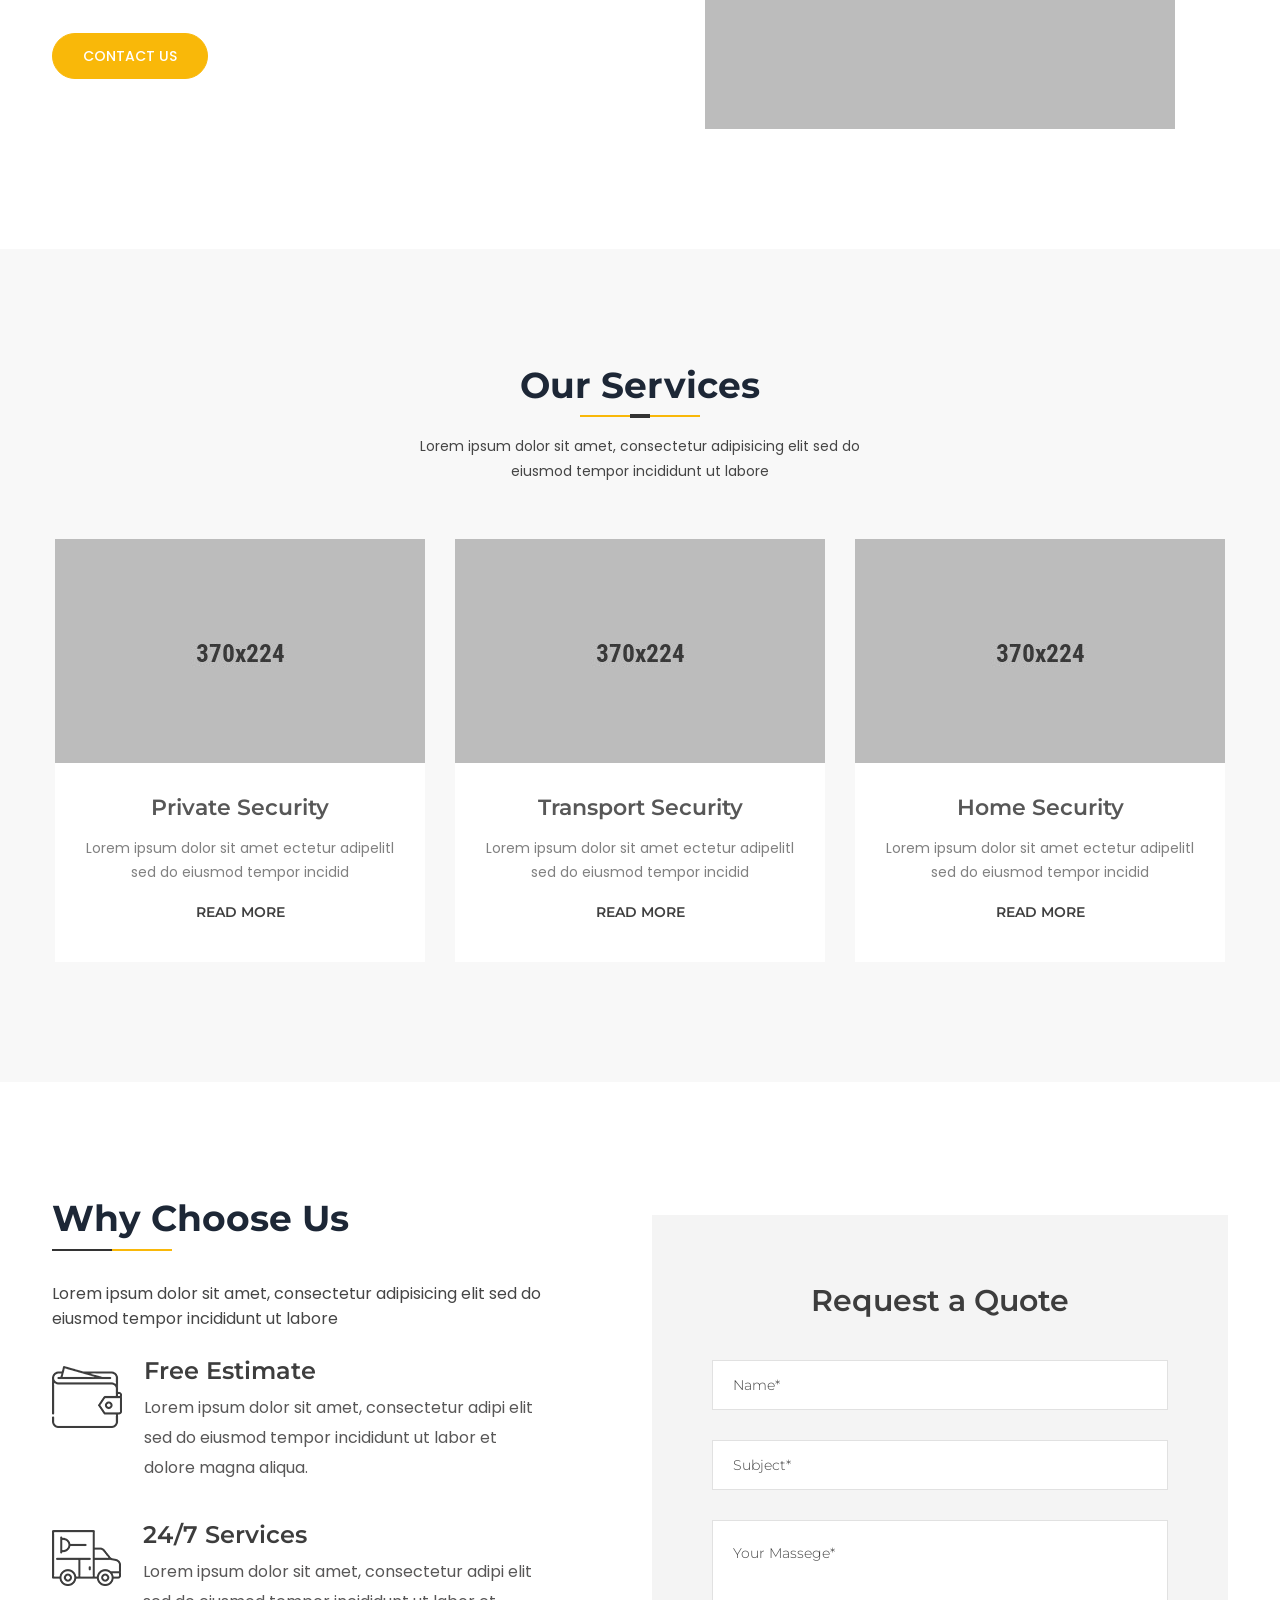
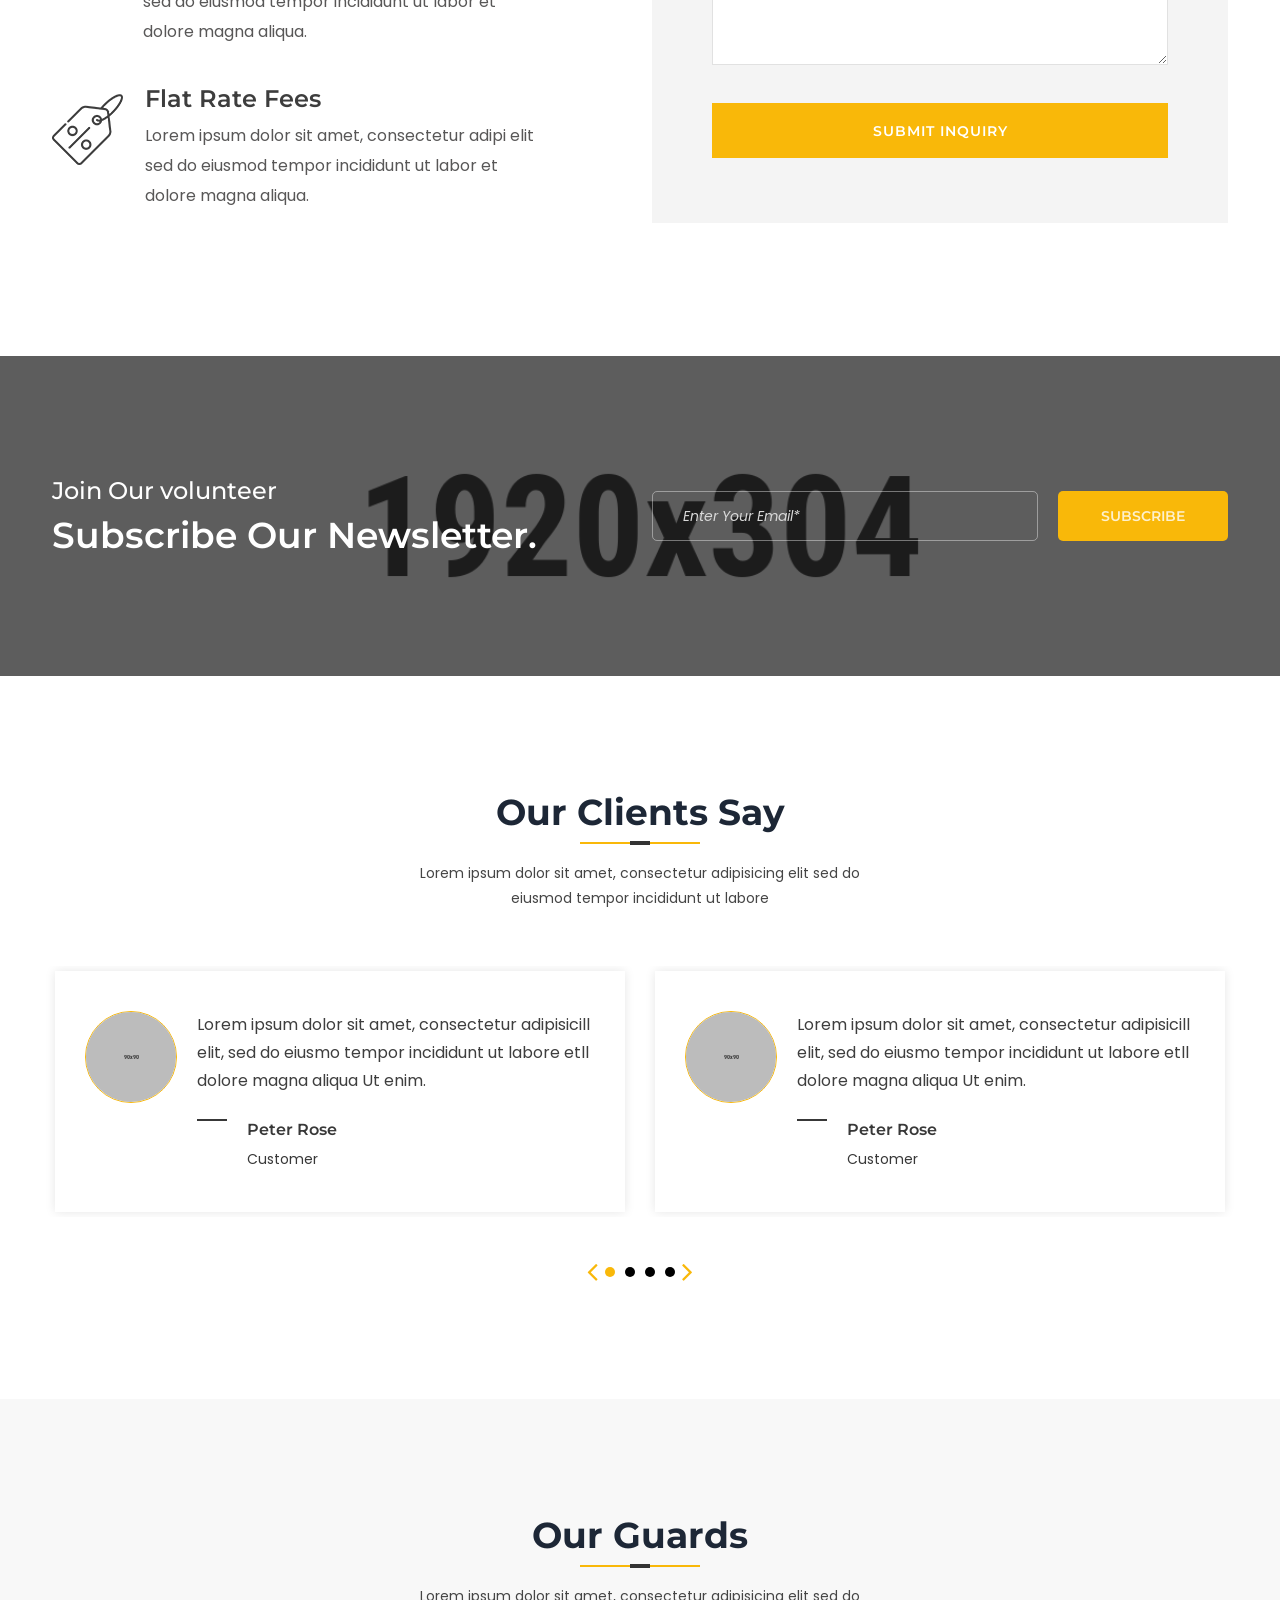
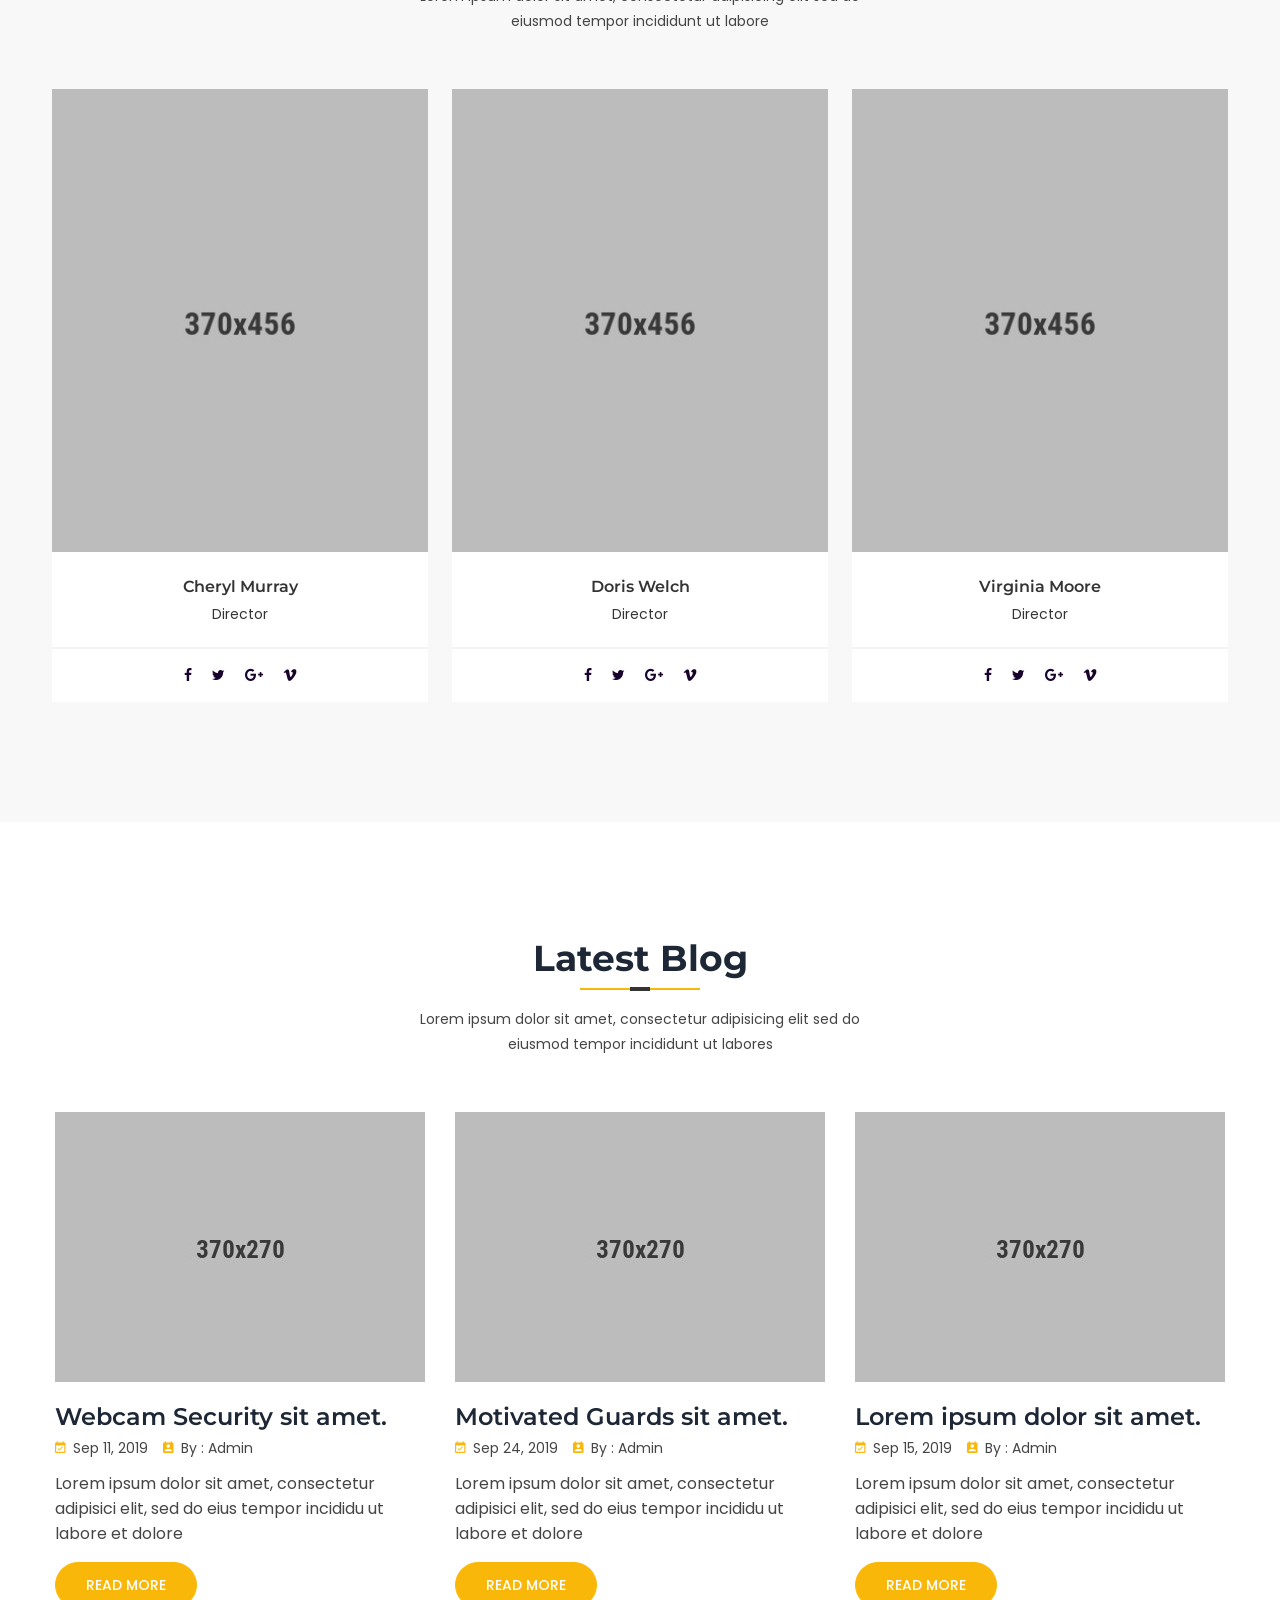
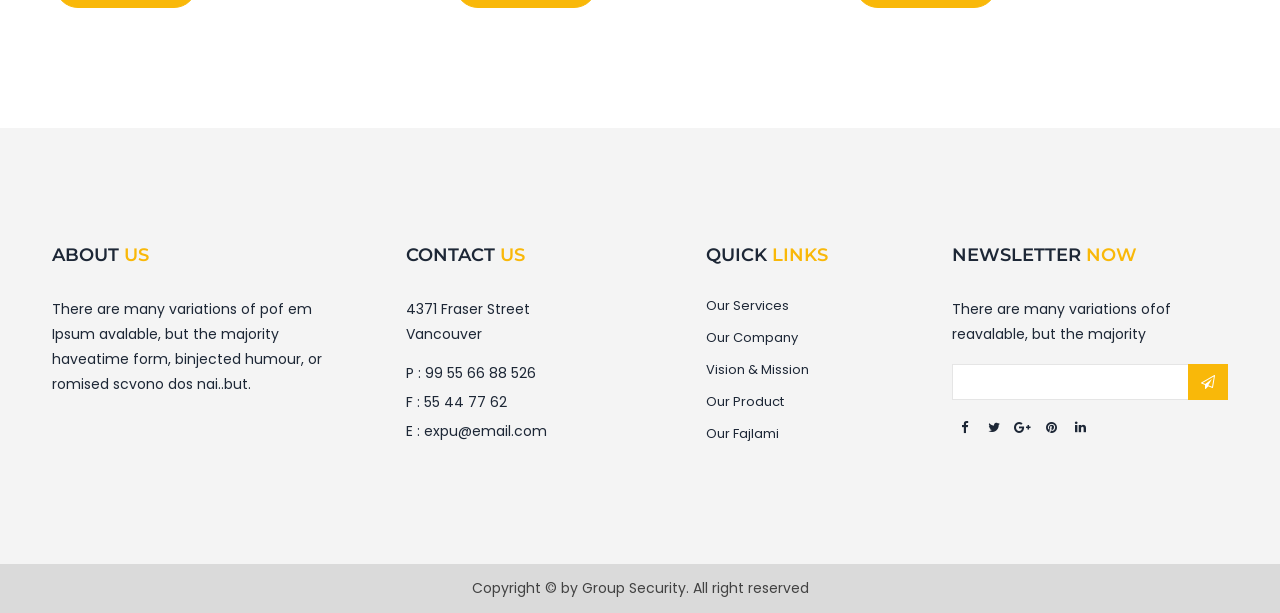
<file: boxed-layout.html>
<!doctype html>
<html class="no-js" lang="en">

<head>
    <meta charset="utf-8">
    <meta http-equiv="x-ua-compatible" content="ie=edge">
    <title> Group Security - Security Guard Bootstrap 5 Template</title>
    <meta name="description" content="">
    <meta name="viewport" content="width=device-width, initial-scale=1">
    <!-- Favicon -->
    <link rel="shortcut icon" type="image/x-icon" href="assets/images/logo/Group_security_logo.png">
    
    <!-- CSS
	============================================ -->
   
    <!-- Plugins CSS -->
    <link rel="stylesheet" href="assets/css/plugins.css">
    <!-- Main Style CSS -->
    <link rel="stylesheet" href="assets/css/style.css">
    
</head>

<body>

<div class="boxed-layout">

<!-- Header -->
<header class="header">
    <div class="header-top d-none d-lg-block">
        <div class="container">
            <div class="row">
                <div class="col-lg-6 col-md-6">
                    <p>Have any question ? +215 2145 2154</p>
                </div>
                <div class="col-lg-6  col-md-6">
                    <ul class="socail-top">
                        <li><a href="#"><i class="zmdi zmdi-facebook"></i></a></li>
                        <li><a href="#"><i class="zmdi zmdi-twitter"></i></a></li>
                        <li><a href="#"><i class="zmdi zmdi-vimeo"></i></a></li>
                        <li><a href="#"><i class="zmdi zmdi-linkedin"></i></a></li>
                    </ul>
                </div>
            </div>
        </div>
    </div>
    <div class="header-bottom-area">
        <div class="container">
            <div class="row align-items-center">
               
                <div class="col-lg-3 col-md-6 col-6">
                    <div class="cuscol">
                        <div class="logo">
                            <a href="index.html">
                                <img src="assets/images/logo/Group_security_logo.png" alt="logo">
                            </a>
                        </div>
                    </div>
                </div>
                
                <div class="col-lg-9 d-none d-lg-block">
                    <div class="menu-area d-flex align-items-center justify-content-end">
                        <nav class="main-menu text-center">
                            <ul>
                                <li class="has-dropdown"><a href="index.html">HOME</a>
                                    <ul class="sub-menu">
                                        <li><a href="index.html">Home one</a></li>
                                        <li><a href="boxed-layout.html">Boxed Layout Page</a></li>
                                    </ul>
                                </li>
                                <li><a href="about.html">ABOUT</a></li>
                                <li><a href="#">SERVICES</a>
                                    <ul class="sub-menu">
                                        <li><a href="service.html">Service Page</a></li>
                                        <li><a href="service-details.html">Service Details Page</a></li>
                                    </ul>
                                </li>
                                <li><a href="gallery.html">GALLERY</a></li>
                                <li><a href="team.html">TEAM</a></li>
                                <li><a href="#">BLOG</a>
                                    <ul class="sub-menu">
                                        <li><a href="blog.html">Blog page</a></li>
                                        <li><a href="blog-details.html">Blog Details Page</a></li>
                                    </ul>
                                </li>
                                <li><a href="contact-us.html">CONTACT</a></li>
                            </ul>
                        </nav><!--// main-menu -->
                        <div class="header-btn text-end">
                            <a class="btn-circle btn-transparent btn" href="https://1.envato.market/62543">Buy now</a>
                        </div>
                    </div>
                </div>
                
                <!-- Show in small device Start -->
                <div class="clickable-menu clickable-mainmenu-active d-block d-lg-none  col-md-6 col-6">
                    <a href="#"><i class="zmdi zmdi-menu"></i></a>
                </div>
                <div class="clickable-mainmenu">
                    <div class="clickable-mainmenu-icon">
                        <button class="clickable-mainmenu-close">
                            <span class="zmdi zmdi-close"></span>
                        </button>
                    </div>
                    
                    <div id="menu" class="text-start clickable-menu-style">
                        <ul>
                            <li><a href="index.html">HOME</a>
                                <ul>
                                    <li><a href="index.html">Home one</a></li>
                                    <li><a href="boxed-layout.html">Boxed Layout Page</a></li>
                                </ul>
                            </li>
                            <li><a href="about.html">ABOUT</a></li>
                            <li><a href="service.html">SERVICES</a>
                                <ul>
                                    <li><a href="service.html">Service Page</a></li>
                                    <li><a href="service-details.html">Service Details Page</a></li>
                                </ul>
                            </li>
                            <li><a href="gallery.html">GALLERY</a></li>
                            <li><a href="team.html">TEAM</a></li>
                            <li><a href="#">BLOG</a>
                                <ul>
                                    <li><a href="blog.html">Blog page</a></li>
                                    <li><a href="blog-details.html">Blog Details Page</a></li>
                                </ul>
                            </li>
                        </ul>
                    </div>
                    
                    <div class="mobile-more-info">
                        <p>Have any question ? +215 2145 2154</p>
                        <ul class="socail-top">
                            <li><a href="#"><i class="zmdi zmdi-facebook"></i></a></li>
                            <li><a href="#"><i class="zmdi zmdi-twitter"></i></a></li>
                            <li><a href="#"><i class="zmdi zmdi-vimeo"></i></a></li>
                            <li><a href="#"><i class="zmdi zmdi-linkedin"></i></a></li>
                        </ul>
                    </div>
                    
                    <div class="header-btn text-center">
                        <a class="btn-circle btn-transparent btn" href="https://1.envato.market/62543">Buy now</a>
                    </div>
                    
                </div>
                <!-- Show in small device End -->
            </div>
        </div>
    </div>
</header>
<!--// Header -->


<!-- Hero Section Start -->
<div class="hero-section section">

    <div class="hero-slider hero-slider-one">
        <div class="hero-slide-item d-flex align-items-center image-bg" style="background-image: url(assets/images/hero/hero-1.jpg)">
            <div class="container">
                <div class="row">
                    <div class="col-lg-8">
                        
                        <div class="hero-content text-start">
                            <h5>We Provide The Best</h5>
                            <h1>Security Service </h1>
                        </div>
                        
                    </div>
                </div>
            </div>
        </div>
        <div class="hero-slide-item d-flex align-items-center image-bg" style="background-image: url(assets/images/hero/hero-1.jpg)">
            <div class="container">
                <div class="row">
                    <div class="col-lg-8">
                        
                        <div class="hero-content text-start">
                            <h5>We Provide Best</h5>
                            <h1>Secured Service </h1>
                            <p>Lorem ipsum dolor sit amet, consectetur adipisicing elit, sed do eiusmod tempor incididunt ut labore et dolore magna aliqua.</p>
                            <a href="contact-us.html" class="btn">get appointment</a>
                        </div>
                        
                    </div>
                </div>
            </div>
        </div>
    </div>
    
</div><!-- Hero Section End -->

<!-- Page Conttent -->
<main class="page-content">
    
    <!-- Start Service Style-->
    <div class="section-service">
        <div class="container-fluid plr_-0">
            <div class="row g-0">

                <!-- Start Single Service -->
                <div class="col-lg-3 col-md-6 col-sm-6 col-12">
                    <div class="row-service-wrap">
                        <div class="service text-start service-6 medical-service">
                            <div class="icons">
                                <img src="assets/images/icon/service-01.png" alt="service icons">
                            </div>
                            <div class="content">
                                <h4>Webcam Security</h4>
                                <p>Lorem ipsum dolor sit amet conse adipisic elit, sed do eiusmod temp incididunt ut</p>
                            </div>
                        </div>
                    </div>
                </div>
                 <!-- End Single Service -->

                <!-- Start Single Service -->
                <div class="col-lg-3 col-md-6 col-sm-6 col-12">
                    <div class="row-service-wrap">
                    <div class="service text-start service-6 medical-service service-bg-2">
                        <div class="icons">
                            <img src="assets/images/icon/service-02.png" alt="service icons">
                        </div>
                        <div class="content">
                            <h4>Security Guard</h4>
                            <p>Lorem ipsum dolor sit amet conse adipisic elit, sed do eiusmod temp incididunt ut</p>
                        </div>
                    </div>
                    </div>
                </div>
                 <!-- End Single Service -->

                <!-- Start Single Service -->
                <div class="col-lg-3 col-md-6 col-sm-6 col-12">
                   <div class="row-service-wrap">
                    <div class="service text-start service-6 medical-service">
                        <div class="icons">
                            <img src="assets/images/icon/service-03.png" alt="service icons">
                        </div>
                        <div class="content">
                            <h4>Motivated Guards</h4>
                            <p>Lorem ipsum dolor sit amet conse adipisic elit, sed do eiusmod temp incididunt ut</p>
                        </div>
                    </div>
                    </div>
                </div>
                 <!-- End Single Service -->

                <!-- Start Single Service -->
                <div class="col-lg-3 col-md-6 col-sm-6 col-12">
                   <div class="row-service-wrap">
                    <div class="service text-start service-6 medical-service service-bg-2">
                        <div class="icons">
                            <img src="assets/images/icon/service-04.png" alt="service icons">
                        </div>
                        <div class="content">
                            <h4>24/7 Services</h4>
                            <p>Lorem ipsum dolor sit amet conse adipisic elit, sed do eiusmod temp incididunt ut</p>
                        </div>
                    </div>
                    </div>
                </div>
                 <!-- End Single Service -->

            </div>
        </div>
    </div>
    <!-- End Service Style-->
    
    <!-- Start Agency Benefits Area -->
    <div class="section-agency-benefit section-pt section-pb">
        <div class="container">
            <div class="row align-items-center">
                <div class="col-lg-6">
                    <div class="agency-benefits">
                        <div class="content">
                            <div class="section-title title-2">
                                <h2>We Have 21 Years of <br> Experience</h2>
                            </div>
                            <p>Lorem ipsum dolor sit amet, consectetur adipisicing elit, sed do eiusmol tempor incididunt ut labore et dolore magna aliqua. Ut enim ad minimg veniam, quis nostrud exerci ullamco laboris nisi ut aliquip ex ea commo consequat. Duis aute irure dolor</p>

                            <p> in reprehen in voluptate velit esse cillum dolore eu fugiat nulla pariatur Excepteur sint occaecat cupidata non proident.</p>
                            <a href="#" class="btn contact-btn mt-30 btn-circle">CONTACT US</a>
                        </div>
                    </div>
                </div>
                <div class="col-lg-6">
                    <div class="agency-thumb">
                        <div class="thumb">
                            <img src="assets/images/about/about-01.png" alt="Agency Images">
                            <div class="play-btn">
                                <a class="video-popup" href="https://www.youtube.com/watch?v=G_G8SdXktHg"><i
                                        class="fa fa-play"></i></a>
                            </div>
                        </div>
                    </div>
                </div>
            </div>
        </div>
    </div>
    <!-- End Agency Benefits Area -->
    
    
    <!-- Start Service Style-->
    <div class="section-service bg-gray section-pt section-pb-90">
        <div class="container">
            <div class="row">
                <div class="col-lg-12">
                    <div class="section-title text-center">
                        <h2>Our Services</h2>
                        <p>Lorem ipsum dolor sit amet, consectetur adipisicing elit sed do eiusmod tempor incididunt ut labore</p>
                    </div>
                </div>
            </div>
            <div class="row cln-service-activation poss_relative">
                
                <div class="col-lg-12">
                    <!-- Start Single Service -->
                    <div class="service text-center service-2 padding-none cleaning-service mb-30">
                        <div class="thumb">
                            <a href="#">
                                <img src="assets/images/serviece/service-01.jpg" alt="service img">
                            </a>
                        </div>
                        <div class="content">
                            <h4><a href="#">Private Security</a></h4>
                            <p>Lorem ipsum dolor sit amet ectetur adipelitl sed do eiusmod tempor incidid</p>
                            <a class="readmore_btn btn-transparent" href="#">READ MORE</a>
                        </div>
                    </div>
                    <!-- End Single Service -->
                </div>
                
                <div class="col-lg-12">
                    <!-- Start Single Service -->
                    <div class="service text-center service-2 padding-none cleaning-service  mb-30">
                        <div class="thumb">
                            <a href="#">
                                <img src="assets/images/serviece/service-02.jpg" alt="service img">
                            </a>
                        </div>
                        <div class="content">
                            <h4><a href="#">Transport Security</a></h4>
                            <p>Lorem ipsum dolor sit amet ectetur adipelitl sed do eiusmod tempor incidid</p>
                            <a class="readmore_btn btn-transparent" href="#">READ MORE</a>
                        </div>
                    </div>
                    <!-- End Single Service -->
                </div>

                <div class="col-lg-12">
                    <!-- Start Single Service -->
                    <div class="service text-center service-2 padding-none cleaning-service  mb-30">
                        <div class="thumb">
                            <a href="#">
                                <img src="assets/images/serviece/service-03.jpg" alt="service img">
                            </a>
                        </div>
                        <div class="content">
                            <h4><a href="#">Home Security</a></h4>
                            <p>Lorem ipsum dolor sit amet ectetur adipelitl sed do eiusmod tempor incidid</p>
                            <a class="readmore_btn btn-transparent" href="#">READ MORE</a>
                        </div>
                    </div>
                    <!-- End Single Service -->
                </div>

                <div class="col-lg-12">
                    <!-- Start Single Service -->
                    <div class="service text-center service-2 padding-none cleaning-service  mb-30">
                        <div class="thumb">
                            <a href="#">
                                <img src="assets/images/serviece/service-01.jpg" alt="service img">
                            </a>
                        </div>
                        <div class="content">
                            <h4><a href="#">Maintain Security</a></h4>
                            <p>Lorem ipsum dolor sit amet ectetur adipelitl sed do eiusmod tempor incidid</p>
                            <a class="readmore_btn btn-transparent" href="#">READ MORE</a>
                        </div>
                    </div>
                    <!-- End Single Service -->
                </div>
            </div>
        </div>
    </div>
    <!-- End Service Style-->
    
    <!-- Start Choose Us Area -->
    <div class="reapir-choose-us section-ptb">
        <div class="container">
            <div class="row align-items-center">
                <div class="col-lg-6 col-md-12 col-sm-12 col-12">
                    <div class="reapir-choose-inner">
                        <div class="section-title title-2">
                            <h2>Why Choose Us</h2>
                        </div>
                        <div class="choose-resone-inner mt-20">
                            
                            
                            <p>Lorem ipsum dolor sit amet, consectetur adipisicing elit sed do eiusmod tempor incididunt ut labore</p>
                            
                            <!-- Start Single Service -->
                            <div class="service text-start service-6 reapir-service mt-30">
                                <div class="icons">
                                    <img src="assets/images/icon/c-01.png" alt="service icons">
                                </div>
                                <div class="content">
                                    <h4>Free Estimate</h4>
                                    <p>Lorem ipsum dolor sit amet, consectetur adipi elit sed do eiusmod tempor incididunt ut labor et dolore magna aliqua. </p>
                                </div>
                            </div>
                            <!-- End Single Service -->

                            <!-- Start Single Service -->
                            <div class="service text-start service-6 reapir-service">
                                <div class="icons">
                                    <img src="assets/images/icon/c-02.png" alt="service icons">
                                </div>
                                <div class="content">
                                    <h4>24/7 Services</h4>
                                    <p>Lorem ipsum dolor sit amet, consectetur adipi elit sed do eiusmod tempor incididunt ut labor et dolore magna aliqua. </p>
                                </div>
                            </div>
                            <!-- End Single Service -->

                            <!-- Start Single Service -->
                            <div class="service text-start service-6 reapir-service">
                                <div class="icons">
                                    <img src="assets/images/icon/c-03.png" alt="service icons">
                                </div>
                                <div class="content">
                                    <h4>Flat Rate Fees</h4>
                                    <p>Lorem ipsum dolor sit amet, consectetur adipi elit sed do eiusmod tempor incididunt ut labor et dolore magna aliqua. </p>
                                </div>
                            </div>
                            <!-- End Single Service -->

                        </div>
                    </div>
                </div>
                <div class="col-lg-6 col-md-12 col-sm-12 col-12">
                    <div class="contact_form_container repair-request-form">
                        <div class="ct-title-2">
                            <h2>Request a Quote</h2>
                        </div>
                        <div class="repair-service-form">
                            <form action="#">
                                <div class="row">
                                    <div class="col-lg-12">
                                        <input type="text" placeholder="Name*">
                                    </div>
                                    <div class="col-lg-12">
                                        <input type="text" placeholder="Subject*">
                                    </div>
                                    <div class="col-lg-12">
                                        <textarea name="message" placeholder="Your Massege*"></textarea>
                                    </div>
                                    <div class="col-lg-12">
                                        <input type="submit" value="Submit Inquiry">
                                    </div>
                                </div>
                            </form>
                        </div>
                    </div>
                </div>
            </div>
        </div>
    </div>
    <!-- End Choose Us Area -->
    
    <!-- Start Newsletter Style -->
    <div class="section-newsletter section-ptb bg_image bg-overlay">
        <div class="container">
            <div class="row newsletter-style-2 political-newsletter align-items-center">
                <div class="col-xl-6 col-lg-7 col-md-12 col-sm-12 col-12">
                    <div class="title">
                        <h4>Join Our volunteer </h4>
                        <h2>Subscribe Our Newsletter.</h2>
                    </div>
                </div>
                <div class="col-xl-6 col-lg-5 col-md-12 col-sm-12 col-12">
                    <form action="#">
                        <div class="input-box">
                            <input type="email" placeholder="Enter Your Email* ">
                            <button type="submit">Subscribe</button>
                        </div>
                    </form>
                </div>
            </div>
        </div>
    </div>
    <!-- End Newsletter Style  -->
    
    <!-- Start Testimonial Style -->
    <div class="section-testimonial-carousel section-pt section-pb">
        <div class="container">
            <div class="row">
                <div class="col-lg-12">
                    <div class="section-title text-center">
                        <h2>Our Clients Say</h2>
                        <p>Lorem ipsum dolor sit amet, consectetur adipisicing elit sed do eiusmod tempor incididunt ut labore</p>
                    </div>
                </div>
            </div>
            <div class="row pb-60 testimonial-carousel-3">
                <div class="col-lg-6">
                    <!-- Start Single Testimonial -->
                    <div class="testimonial-style-3 bg_color--2 testimonial-grid-2">
                        <div class="testimonal">
                            <img src="assets/images/testimoniail/01.png" alt="testimonal image">
                            <div class="content">
                                <p>Lorem ipsum dolor sit amet, consectetur adipisicill elit, sed do eiusmo
                                    tempor incididunt ut labore etll dolore magna aliqua Ut enim.</p>
                                <div class="clint-info">
                                    <h4>Peter Rose</h4>
                                    <span>Customer</span>
                                </div>
                            </div>
                        </div>
                    </div>
                    <!-- End Single Testimonial -->
                </div>
                <div class="col-lg-6">
                    <!-- Start Single Testimonial -->
                    <div class="testimonial-style-3 bg_color--2 testimonial-grid-2">
                        <div class="testimonal">
                            <img src="assets/images/testimoniail/01.png" alt="testimonal image">
                            <div class="content">
                                <p>Lorem ipsum dolor sit amet, consectetur adipisicill elit, sed do eiusmo
                                    tempor incididunt ut labore etll dolore magna aliqua Ut enim.</p>
                                <div class="clint-info">
                                    <h4>Peter Rose</h4>
                                    <span>Customer</span>
                                </div>
                            </div>
                        </div>
                    </div>
                    <!-- End Single Testimonial -->
                </div>
                <div class="col-lg-6">
                    <!-- Start Single Testimonial -->
                    <div class="testimonial-style-3 bg_color--2 testimonial-grid-2">
                        <div class="testimonal">
                            <img src="assets/images/testimoniail/01.png" alt="testimonal image">
                            <div class="content">
                                <p>Lorem ipsum dolor sit amet, consectetur adipisicill elit, sed do eiusmo
                                    tempor incididunt ut labore etll dolore magna aliqua Ut enim.</p>
                                <div class="clint-info">
                                    <h4>Peter Rose</h4>
                                    <span>Customer</span>
                                </div>
                            </div>
                        </div>
                    </div>
                    <!-- End Single Testimonial -->
                </div>
                <div class="col-lg-6">
                    <!-- Start Single Testimonial -->
                    <div class="testimonial-style-3 bg_color--2 testimonial-grid-2">
                        <div class="testimonal">
                            <img src="assets/images/testimoniail/01.png" alt="testimonal image">
                            <div class="content">
                                <p>Lorem ipsum dolor sit amet, consectetur adipisicill elit, sed do eiusmo
                                    tempor incididunt ut labore etll dolore magna aliqua Ut enim.</p>
                                <div class="clint-info">
                                    <h4>Peter Rose</h4>
                                    <span>Customer</span>
                                </div>
                            </div>
                        </div>
                    </div>
                    <!-- End Single Testimonial -->
                </div>
            </div>
        </div>
    </div>
    <!-- End Testimonial Style -->
    
    
    <div class="section-team section-pt section-pb-90 bg-gray">
        <div class="container">
            <div class="row">
                <div class="col-lg-12">
                    <div class="section-title text-center">
                        <h2>Our Guards</h2>
                        <p>Lorem ipsum dolor sit amet, consectetur adipisicing elit sed do eiusmod tempor incididunt ut labore</p>
                    </div>
                </div>
            </div>
            <!-- Start Team Area -->
            <div class="row">
                <!-- Start Single Team -->
                <div class="col-xl-4 col-lg-4 col-md-6 col-sm-12 col-12">
                    <div class="team team-8 mb-30">
                        <div class="thumb">
                            <a href="#">
                                <img src="assets/images/team/team-01.jpg" alt="team img">
                            </a>
                        </div>
                        <div class="team-info">
                            <div class="content">
                                <h4><a href="#">Cheryl Murray</a></h4>
                                <span>Director</span>
                            </div>
                            <ul class="social-network social-net-2">
                                <li><a class="facebook" href="#"><i class="fa fa-facebook"></i></a></li>
                                <li><a class="twitter" href="#"><i class="fa fa-twitter"></i></a></li>
                                <li><a class="google-plus" href="#"><i class="fa fa-google-plus"></i></a></li>
                                <li><a class="vimeo" href="#"><i class="fa fa-vimeo"></i></a></li>
                            </ul>
                        </div>
                    </div>
                </div>
                <!-- End Single Team -->
                <!-- Start Single Team -->
                <div class="col-xl-4 col-lg-4 col-md-6 col-sm-12 col-12">
                    <div class="team team-8 mb-30">
                        <div class="thumb">
                            <a href="#">
                                <img src="assets/images/team/team-02.jpg" alt="team img">
                            </a>
                        </div>
                        <div class="team-info">
                            <div class="content">
                                <h4><a href="#">Doris Welch</a></h4>
                                <span>Director</span>
                            </div>
                            <ul class="social-network social-net-2">
                                <li><a class="facebook" href="#"><i class="fa fa-facebook"></i></a></li>
                                <li><a class="twitter" href="#"><i class="fa fa-twitter"></i></a></li>
                                <li><a class="google-plus" href="#"><i class="fa fa-google-plus"></i></a></li>
                                <li><a class="vimeo" href="#"><i class="fa fa-vimeo"></i></a></li>
                            </ul>
                        </div>
                    </div>
                </div>
                <!-- End Single Team -->
                <!-- Start Single Team -->
                <div class="col-xl-4 col-lg-4 col-md-6 col-sm-12 col-12">
                    <div class="team team-8 mb-30">
                        <div class="thumb">
                            <a href="#">
                                <img src="assets/images/team/team-03.jpg" alt="team img">
                            </a>
                        </div>
                        <div class="team-info">
                            <div class="content">
                                <h4><a href="#">Virginia Moore</a></h4>
                                <span>Director</span>
                            </div>
                            <ul class="social-network social-net-2">
                                <li><a class="facebook" href="#"><i class="fa fa-facebook"></i></a></li>
                                <li><a class="twitter" href="#"><i class="fa fa-twitter"></i></a></li>
                                <li><a class="google-plus" href="#"><i class="fa fa-google-plus"></i></a></li>
                                <li><a class="vimeo" href="#"><i class="fa fa-vimeo"></i></a></li>
                            </ul>
                        </div>
                    </div>
                </div>
                <!-- End Single Team -->
            </div>
            <!-- End Team Area -->
        </div>
    </div>
    <!-- End Team Style -->
    
    <!-- Start Post Carousel Style-->
    <div class="section-post-carousel section-pt section-pb-90">
        <div class="container">
            <div class="row">
                <div class="col-lg-12">
                    <div class="section-title text-center">
                        <h2>Latest Blog</h2>
                        <p>Lorem ipsum dolor sit amet, consectetur adipisicing elit sed do eiusmod tempor incididunt ut labores</p>
                    </div>
                </div>
            </div>
            <div class="row post-carousel-wrapper post-carousel-active-5 ">
                
                <div class="col-lg-12">
                    <!-- Start Single Post -->
                    <div class="post-carousel mb-30">
                        <div class="thumb">
                            <a href="blog-details.html">
                                <img src="assets/images/blog/thum-01.jpg" alt="elementor">
                            </a>
                        </div>
                        <div class="ptc-content">
                            <h4><a href="blog-details.html">Webcam Security sit amet.</a></h4>
                            <ul class="meta d-flex">
                                <li><a href="#"><i class="zmdi zmdi-calendar-check"></i> Sep 11, 2019</a></li>
                                <li><i class="zmdi zmdi-account-calendar"></i> By : <a href="#">Admin</a></li>
                            </ul>
                            <p>Lorem ipsum dolor sit amet, consectetur adipisici elit, sed do eius
                                tempor incididu ut labore et dolore</p>
                            <div class="post-btn">
                                <a class="readmore-btn btn btn-circle" href="blog-details.html">READ MORE</a>
                            </div>
                        </div>
                    </div>
                    <!-- End Single Post -->
                </div>
                
                <div class="col-lg-12">
                    <!-- Start Single Post -->
                    <div class="post-carousel mb-30">
                        <div class="thumb">
                            <a href="blog-details.html">
                                <img src="assets/images/blog/thum-02.jpg" alt="elementor">
                            </a>
                        </div>
                        <div class="ptc-content">
                            <h4><a href="blog-details.html">Motivated Guards sit amet.</a></h4>
                            <ul class="meta d-flex">
                                <li><a href="#"><i class="zmdi zmdi-calendar-check"></i> Sep 24, 2019</a></li>
                                <li><i class="zmdi zmdi-account-calendar"></i> By : <a href="#">Admin</a></li>
                            </ul>
                            <p>Lorem ipsum dolor sit amet, consectetur adipisici elit, sed do eius
                                tempor incididu ut labore et dolore</p>
                            <div class="post-btn">
                                <a class="readmore-btn btn btn-circle" href="#">READ MORE</a>
                            </div>
                        </div>
                    </div>
                    <!-- End Single Post -->
                </div>
                
                <div class="col-lg-12">
                    <!-- Start Single Post -->
                    <div class="post-carousel mb-30">
                        <div class="thumb">
                            <a href="blog-details.html">
                                <img src="assets/images/blog/thum-03.jpg" alt="elementor">
                            </a>
                        </div>
                        <div class="ptc-content">
                            <h4><a href="blog-details.html">Lorem ipsum dolor sit amet.</a></h4>
                            <ul class="meta d-flex">
                                <li><a href="#"><i class="zmdi zmdi-calendar-check"></i> Sep 15, 2019</a></li>
                                <li><i class="zmdi zmdi-account-calendar"></i> By : <a href="#">Admin</a></li>
                            </ul>
                            <p>Lorem ipsum dolor sit amet, consectetur adipisici elit, sed do eius
                                tempor incididu ut labore et dolore</p>
                            <div class="post-btn">
                                <a class="readmore-btn btn btn-circle" href="#">READ MORE</a>
                            </div>
                        </div>
                    </div>
                    <!-- End Single Post -->
                </div>
                
                <div class="col-lg-12">
                    <!-- Start Single Post -->
                    <div class="post-carousel mb-30">
                        <div class="thumb">
                            <a href="blog-details.html">
                                <img src="assets/images/blog/thum-05.jpg" alt="elementor">
                            </a>
                        </div>
                        <div class="ptc-content">
                            <h4><a href="blog-details.html">Lorem ipsum dolor sit amet.</a></h4>
                            <ul class="meta d-flex">
                                <li><a href="#"><i class="zmdi zmdi-calendar-check"></i> Sep 14, 2018</a></li>
                                <li><i class="zmdi zmdi-account-calendar"></i> By : <a href="#">Admin</a></li>
                            </ul>
                            <p>Lorem ipsum dolor sit amet, consectetur adipisici elit, sed do eius
                                tempor incididu ut labore et dolore</p>
                            <div class="post-btn">
                                <a class="readmore-btn btn btn-circle" href="blog-details.html">READ MORE</a>
                            </div>
                        </div>
                    </div>
                    <!-- End Single Post -->
                </div>
                
            </div>
        </div>
    </div>
    <!-- End Post Carousel  Style-->
    

</main>
<!--// Page Conttent -->

<!-- Footer -->
<footer class="footer">
    <div class="footer-top bg-gray section-pt-90 section-pb">
        <div class="container">
            <div class="row">

                <!-- Start Single Widget -->
                <div class="col-lg-3 col-md-6 col-sm-6 col-12">
                    <div class="footer-widget footer-style-1">
                        <h5 class="ft-title">ABOUT <span>US</span></h5>
                        <div class="content">
                            <p>There are many variations of pof em Ipsum avalable, but the majority haveatime form, binjected humour, or romised scvono dos nai..but.</p>
                        </div>
                    </div>
                </div>
                <!-- End Single Widget -->

                <!-- Start Single Widget -->
                <div class="col-lg-3 col-md-6 col-sm-6 col-12">
                    <div class="footer-widget footer-style-1 space-left">
                        <h5 class="ft-title">CONTACT <span>US</span></h5>
                        <div class="content">
                            <p>4371 Fraser Street <br> Vancouver</p>
                            <div class="ft-address">
                                <p>P : 99 55 66 88 526</p>
                                <p>F : 55 44 77 62</p>
                                <p>E : <a href="#">expu@email.com</a></p>
                            </div>
                        </div>
                    </div>
                </div>
                <!-- End Single Widget -->

                <!-- Start Single Widget -->
                <div class="col-lg-3 col-md-6 col-sm-6 col-12">
                    <div class="footer-widget footer-style-1 space-left">
                        <h5 class="ft-title">QUICK <span>LINKS</span></h5>
                        <div class="content">
                            <ul class="ft-menu">
                                <li><a href="#">Our Services</a></li>
                                <li><a href="#">Our Company</a></li>
                                <li><a href="#">Vision & Mission</a></li>
                                <li><a href="#">Our Product</a></li>
                                <li><a href="#">Our Fajlami</a></li>
                            </ul>
                        </div>
                    </div>
                </div>
                <!-- End Single Widget -->

                <!-- Start Single Widget -->
                <div class="col-lg-3 col-md-6 col-sm-6 col-12">
                    <div class="footer-widget footer-style-1">
                        <h5 class="ft-title">NEWSLETTER <span>NOW</span></h5>
                        <div class="content">
                            <p>There are many variations ofof reavalable, but the majority </p>
                            <div class="input-box newsletter-box">
                                <form id="mc-form" class="mc-form footer-newsletter" >
                                    <input id="mc-email" type="email" autocomplete="off">
                                    <button id="mc-submit"><i class="fa fa-paper-plane-o"></i></button>
                                </form>
                            </div>
                            
                            <!-- mailchimp-alerts Start -->
                            <div class="mailchimp-alerts text-centre">
                                <div class="mailchimp-submitting"></div><!-- mailchimp-submitting end -->
                                <div class="mailchimp-success"></div><!-- mailchimp-success end -->
                                <div class="mailchimp-error"></div><!-- mailchimp-error end -->
                            </div><!-- mailchimp-alerts end -->
                            
                            <div class="social-share social-square">
                                <a title="facebook" href="#"><i class="fa fa-facebook"></i></a>
                                <a title="twitter" href="#"><i class="fa fa-twitter"></i></a>
                                <a title="google-plus" href="#"><i class="fa fa-google-plus"></i></a>
                                <a title="pinterest" href="#"><i class="fa fa-pinterest"></i></a>
                                <a title="linkedin" href="#"><i class="fa fa-linkedin"></i></a>
                            </div>
                        </div>
                    </div>
                </div>
                <!-- End Single Widget -->
            </div>
        </div>
    </div>
    <div class="copyright">
        <div class="container">
            <div class="row">

                <div class="col-12">
                    <div class="copyright-left content text-center">
                        <p>Copyright &copy; by <a href="#">Group Security</a>. All right reserved</p>
                    </div>
                </div>

            </div>
        </div>
    </div>
</footer>
<!--// Footer -->
</div>
    
<!-- JS
============================================ -->

<!-- Plugins JS -->
<script src="assets/js/plugins.js"></script>
<!-- Main JS -->
<script src="assets/js/main.js"></script>


</body>

</html>
</file>
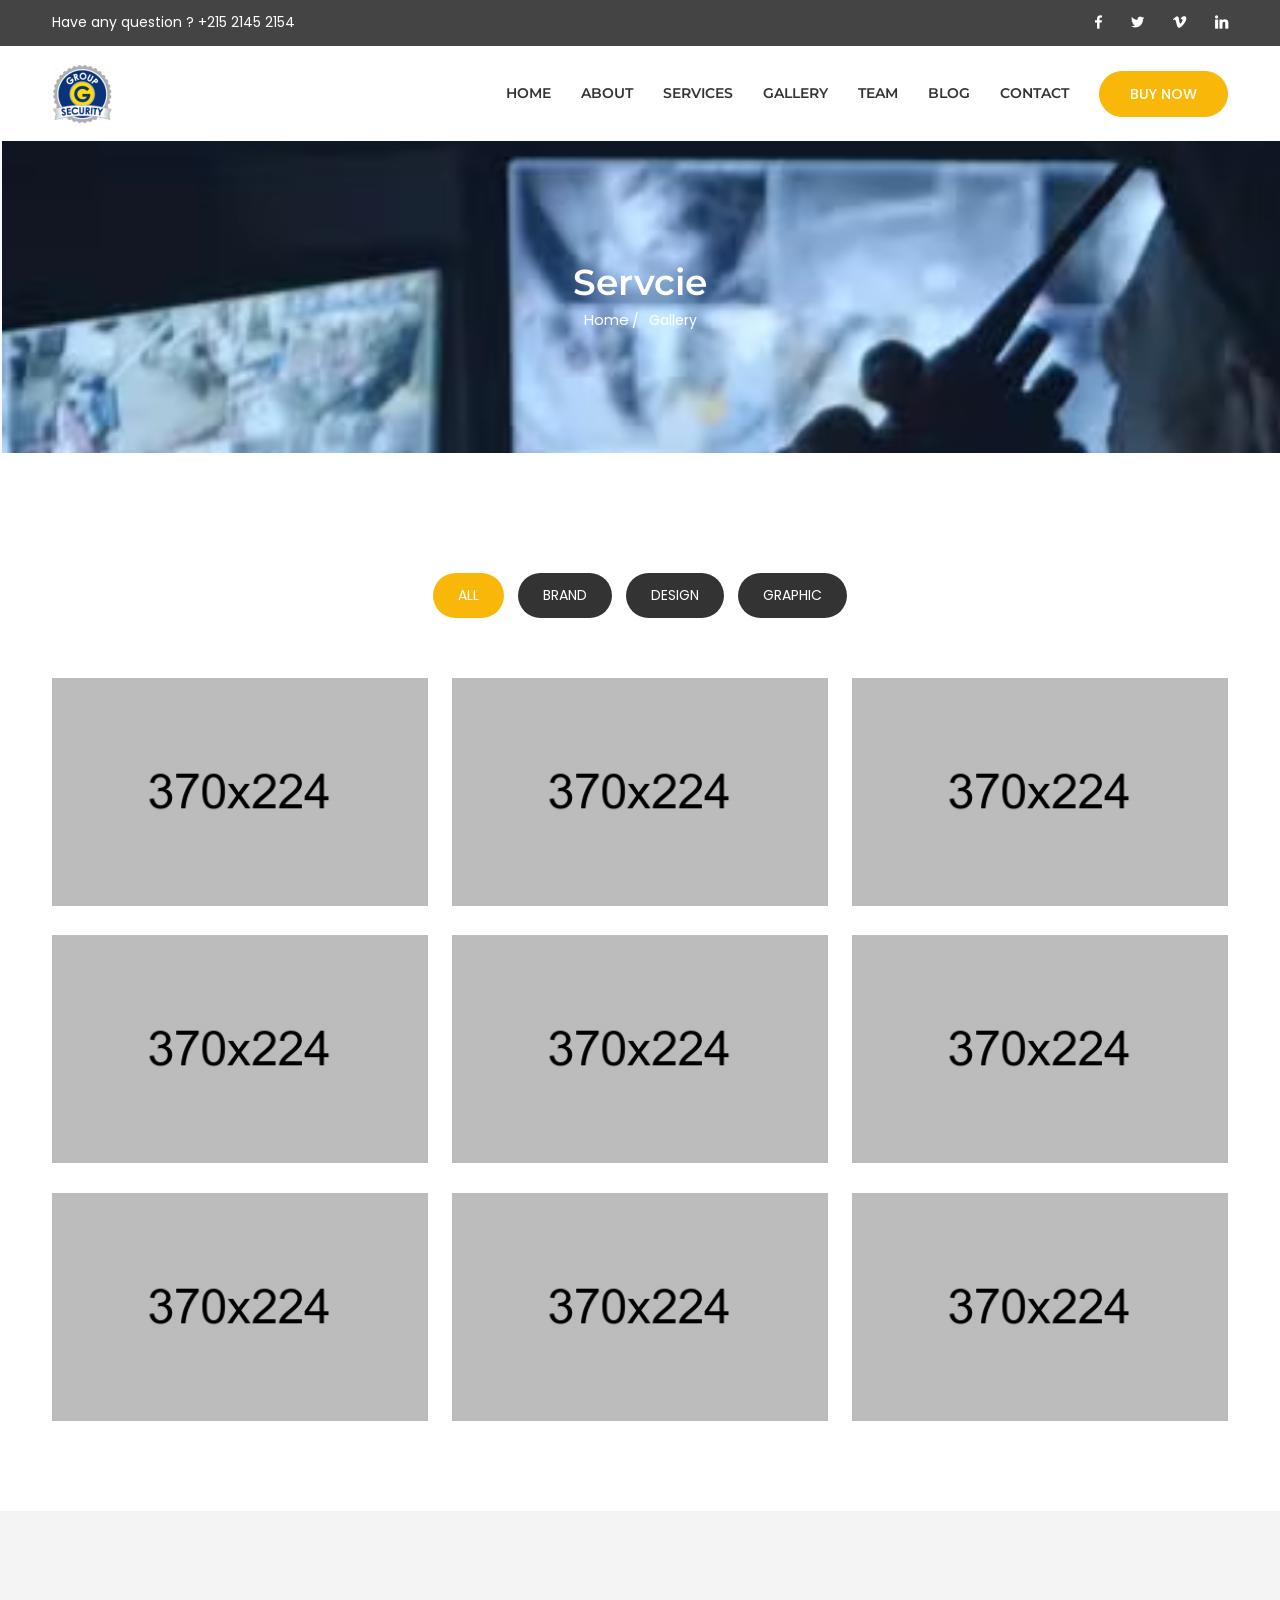
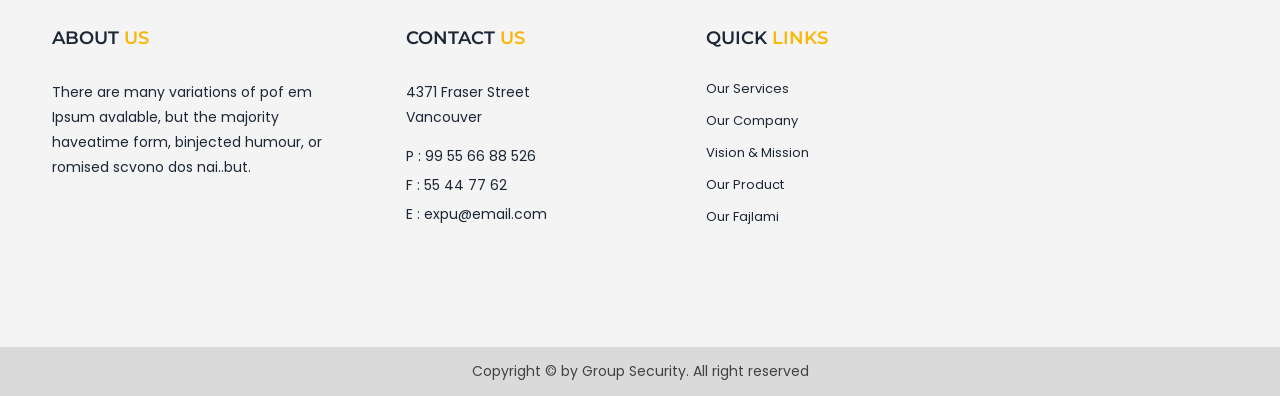
<file: gallery.html>
<!doctype html>
<html class="no-js" lang="en">

<head>
    <meta charset="utf-8">
    <meta http-equiv="x-ua-compatible" content="ie=edge">
    <title> Group Security - Security Guard Bootstrap 5 Template</title>
    <meta name="description" content="">
    <meta name="viewport" content="width=device-width, initial-scale=1">
    <!-- Favicon -->
    <link rel="shortcut icon" type="image/x-icon" href="assets/images/logo/Group_security_logo.png">
    
    <!-- CSS
	============================================ -->
   
    <!-- Plugins CSS -->
    <link rel="stylesheet" href="assets/css/plugins.css">
    <!-- Main Style CSS -->
    <link rel="stylesheet" href="assets/css/style.css">
    
</head>

<body>

<!-- Header -->
<header class="header">
    <div class="header-top d-none d-lg-block">
        <div class="container">
            <div class="row">
                <div class="col-lg-6 col-md-6">
                    <p>Have any question ? +215 2145 2154</p>
                </div>
                <div class="col-lg-6  col-md-6">
                    <ul class="socail-top">
                        <li><a href="#"><i class="zmdi zmdi-facebook"></i></a></li>
                        <li><a href="#"><i class="zmdi zmdi-twitter"></i></a></li>
                        <li><a href="#"><i class="zmdi zmdi-vimeo"></i></a></li>
                        <li><a href="#"><i class="zmdi zmdi-linkedin"></i></a></li>
                    </ul>
                </div>
            </div>
        </div>
    </div>
    <div class="header-bottom-area">
        <div class="container">
            <div class="row align-items-center">
               
                <div class="col-lg-3 col-md-6 col-6">
                    <div class="cuscol">
                        <div class="logo">
                            <a href="index.html">
                                <img src="assets/images/logo/Group_security_logo.png" alt="logo">
                            </a>
                        </div>
                    </div>
                </div>
                
                <div class="col-lg-9 d-none d-lg-block">
                    <div class="menu-area d-flex align-items-center justify-content-end">
                        <nav class="main-menu text-center">
                            <ul>
                                <li class="has-dropdown"><a href="index.html">HOME</a>
                                    <ul class="sub-menu">
                                        <li><a href="index.html">Home one</a></li>
                                        <li><a href="boxed-layout.html">Boxed Layout Page</a></li>
                                    </ul>
                                </li>
                                <li><a href="about.html">ABOUT</a></li>
                                <li><a href="#">SERVICES</a>
                                    <ul class="sub-menu">
                                        <li><a href="service.html">Service Page</a></li>
                                        <li><a href="service-details.html">Service Details Page</a></li>
                                    </ul>
                                </li>
                                <li><a href="gallery.html">GALLERY</a></li>
                                <li><a href="team.html">TEAM</a></li>
                                <li><a href="#">BLOG</a>
                                    <ul class="sub-menu">
                                        <li><a href="blog.html">Blog page</a></li>
                                        <li><a href="blog-details.html">Blog Details Page</a></li>
                                    </ul>
                                </li>
                                <li><a href="contact-us.html">CONTACT</a></li>
                            </ul>
                        </nav><!--// main-menu -->
                        <div class="header-btn text-end">
                            <a class="btn-circle btn-transparent btn" href="https://1.envato.market/62543">Buy now</a>
                        </div>
                    </div>
                </div>
                
                <!-- Show in small device Start -->
                <div class="clickable-menu clickable-mainmenu-active d-block d-lg-none  col-md-6 col-6">
                    <a href="#"><i class="zmdi zmdi-menu"></i></a>
                </div>
                <div class="clickable-mainmenu">
                    <div class="clickable-mainmenu-icon">
                        <button class="clickable-mainmenu-close">
                            <span class="zmdi zmdi-close"></span>
                        </button>
                    </div>
                    
                    <div id="menu" class="text-start clickable-menu-style">
                        <ul>
                            <li><a href="index.html">HOME</a>
                                <ul>
                                    <li><a href="index.html">Home one</a></li>
                                    <li><a href="boxed-layout.html">Boxed Layout Page</a></li>
                                </ul>
                            </li>
                            <li><a href="about.html">ABOUT</a></li>
                            <li><a href="service.html">SERVICES</a>
                                <ul>
                                    <li><a href="service.html">Service Page</a></li>
                                    <li><a href="service-details.html">Service Details Page</a></li>
                                </ul>
                            </li>
                            <li><a href="gallery.html">GALLERY</a></li>
                            <li><a href="team.html">TEAM</a></li>
                            <li><a href="#">BLOG</a>
                                <ul>
                                    <li><a href="blog.html">Blog page</a></li>
                                    <li><a href="blog-details.html">Blog Details Page</a></li>
                                </ul>
                            </li>
                        </ul>
                    </div>
                    
                    <div class="mobile-more-info">
                        <p>Have any question ? +215 2145 2154</p>
                        <ul class="socail-top">
                            <li><a href="#"><i class="zmdi zmdi-facebook"></i></a></li>
                            <li><a href="#"><i class="zmdi zmdi-twitter"></i></a></li>
                            <li><a href="#"><i class="zmdi zmdi-vimeo"></i></a></li>
                            <li><a href="#"><i class="zmdi zmdi-linkedin"></i></a></li>
                        </ul>
                    </div>
                    
                    <div class="header-btn text-center">
                        <a class="btn-circle btn-transparent btn" href="https://1.envato.market/62543">Buy now</a>
                    </div>
                    
                </div>
                <!-- Show in small device End -->
            </div>
        </div>
    </div>
</header>
<!--// Header -->


<!-- Breadcrumb -->
<div class="breadcrumb-area bg-image section-ptb" style="background-image: url(assets/images/security/backround-2.png)">
    <div class="container">
        <div class="row breadcrumb">
            <div class="col">
                <h2>Servcie</h2>
                <!-- breadcrumb-list start -->
                <ul class="breadcrumb-list">
                    <li class="breadcrumb-item"><a href="index.html">Home</a></li>
                    <li class="breadcrumb-item active">Gallery</li>
                </ul>
                <!-- breadcrumb-list end -->
            </div>
        </div>
    </div>
</div>
<!--// Breadcrumb -->

<!-- Page Conttent -->
<main class="page-content">
    
    <!--Gallery Area Start-->
    <div class="gallery-area section-pb-90 section-pt">
        <div class="container">
           <div class="row">
               <div class="col-12">
                   <div class="hp__portfolio__area gallery__masonry__activation ptb--110 text-center">
                        <div class="gallery__menu">
                            <button data-filter="*" class="is-checked">ALL</button>
                            <button data-filter=".cat--1" class="">Brand</button>
                            <button data-filter=".cat--2" class="">Design</button>
                            <button data-filter=".cat--3" class="">Graphic</button>
                        </div>
                    </div>
               </div>
           </div>
            <div class="row masonry__wrap">
                <!--Single Gallery Image Start-->
                <div class="col-lg-4 col-md-6 col-sm-12 gallery__item cat--1">
                    <div class="single-gallery mb--30">
                        <img src="assets/images/gallery/gallery-01.jpg" alt="">
                        <div class="gallery-content">
                            <div class="gallery-icon-box">
                                <a class="gallery-popup" href="assets/images/gallery/gallery-01.jpg"><i class="fa fa-search"></i></a>
                                <a class="gallery-link" href="#"><i class="fa fa-link"></i></a>
                            </div>
                            <h5>Home Service</h5>
                        </div>
                    </div>
                </div>
                <!--Single Gallery Image End-->
                <!--Single Gallery Image Start-->
                <div class="col-lg-4 col-md-6 col-sm-12 gallery__item cat--2">
                    <div class="single-gallery mb--30">
                        <img src="assets/images/gallery/gallery-02.jpg" alt="">
                        <div class="gallery-content">
                            <div class="gallery-icon-box">
                                <a class="gallery-popup" href="assets/images/gallery/gallery-02.jpg"><i class="fa fa-search"></i></a>
                                <a class="gallery-link" href="#"><i class="fa fa-link"></i></a>
                            </div>
                            <h5>Home Service</h5>
                        </div>
                    </div>
                </div>
                <!--Single Gallery Image End-->
                <!--Single Gallery Image Start-->
                <div class="col-lg-4 col-md-6 col-sm-12 gallery__item cat--3 cat--2">
                    <div class="single-gallery mb--30">
                        <img src="assets/images/gallery/gallery-03.jpg" alt="">
                        <div class="gallery-content">
                            <div class="gallery-icon-box">
                                <a class="gallery-popup" href="assets/images/gallery/gallery-03.jpg"><i class="fa fa-search"></i></a>
                                <a class="gallery-link" href="#"><i class="fa fa-link"></i></a>
                            </div>
                            <h5>Home Service</h5>
                        </div>
                    </div>
                </div>
                <!--Single Gallery Image End-->
                <!--Single Gallery Image Start-->
                <div class="col-lg-4 col-md-6 col-sm-12 gallery__item cat--3">
                    <div class="single-gallery mb--30">
                        <img src="assets/images/gallery/gallery-04.jpg" alt="">
                        <div class="gallery-content">
                            <div class="gallery-icon-box">
                                <a class="gallery-popup" href="assets/images/gallery/gallery-04.jpg"><i class="fa fa-search"></i></a>
                                <a class="gallery-link" href="#"><i class="fa fa-link"></i></a>
                            </div>
                            <h5>Home Service</h5>
                        </div>
                    </div>
                </div>
                <!--Single Gallery Image End-->
                <!--Single Gallery Image Start-->
                <div class="col-lg-4 col-md-6 col-sm-12 gallery__item cat--3">
                    <div class="single-gallery mb--30">
                        <img src="assets/images/gallery/gallery-05.jpg" alt="">
                        <div class="gallery-content">
                            <div class="gallery-icon-box">
                                <a class="gallery-popup" href="assets/images/gallery/gallery-05.jpg"><i class="fa fa-search"></i></a>
                                <a class="gallery-link" href="#"><i class="fa fa-link"></i></a>
                            </div>
                            <h5>Home Service</h5>
                        </div>
                    </div>
                </div>
                <!--Single Gallery Image End-->
                <!--Single Gallery Image Start-->
                <div class="col-lg-4 col-md-6 col-sm-12 gallery__item cat--3">
                    <div class="single-gallery mb--30">
                        <img src="assets/images/gallery/gallery-06.jpg" alt="">
                        <div class="gallery-content">
                            <div class="gallery-icon-box">
                                <a class="gallery-popup" href="assets/images/gallery/gallery-06.jpg"><i class="fa fa-search"></i></a>
                                <a class="gallery-link" href="#"><i class="fa fa-link"></i></a>
                            </div>
                            <h5>Home Service</h5>
                        </div>
                    </div>
                </div>
                <!--Single Gallery Image End-->
                <!--Single Gallery Image Start-->
                <div class="col-lg-4 col-md-6 col-sm-12 gallery__item cat--3 cat--2 cat--1">
                    <div class="single-gallery mb--30">
                        <img src="assets/images/gallery/gallery-07.jpg" alt="">
                        <div class="gallery-content">
                            <div class="gallery-icon-box">
                                <a class="gallery-popup" href="assets/images/gallery/gallery-07.jpg"><i class="fa fa-search"></i></a>
                                <a class="gallery-link" href="#"><i class="fa fa-link"></i></a>
                            </div>
                            <h5>Home Service</h5>
                        </div>
                    </div>
                </div>
                <!--Single Gallery Image End-->
                <!--Single Gallery Image Start-->
                <div class="col-lg-4 col-md-6 col-sm-12 gallery__item cat--3 cat--2">
                    <div class="single-gallery mb--30">
                        <img src="assets/images/gallery/gallery-08.jpg" alt="">
                        <div class="gallery-content">
                            <div class="gallery-icon-box">
                                <a class="gallery-popup" href="assets/images/gallery/gallery-08.jpg"><i class="fa fa-search"></i></a>
                                <a class="gallery-link" href="#"><i class="fa fa-link"></i></a>
                            </div>
                            <h5>Home Service</h5>
                        </div>
                    </div>
                </div>
                <!--Single Gallery Image End-->
                <!--Single Gallery Image Start-->
                <div class="col-lg-4 col-md-6 col-sm-12 gallery__item cat--3 cat--1">
                    <div class="single-gallery mb--30">
                        <img src="assets/images/gallery/gallery-09.jpg" alt="">
                        <div class="gallery-content">
                            <div class="gallery-icon-box">
                                <a class="gallery-popup" href="assets/images/gallery/gallery-09.jpg"><i class="fa fa-search"></i></a>
                                <a class="gallery-link" href="#"><i class="fa fa-link"></i></a>
                            </div>
                            <h5>Home Service</h5>
                        </div>
                    </div>
                </div>
                <!--Single Gallery Image End-->
            </div>
        </div>
    </div>
    <!--Gallery Area End-->

</main>
<!--// Page Conttent -->

<!-- Footer -->
<footer class="footer">
    <div class="footer-top bg-gray section-pt-90 section-pb">
        <div class="container">
            <div class="row">

                <!-- Start Single Widget -->
                <div class="col-lg-3 col-md-6 col-sm-6 col-12">
                    <div class="footer-widget footer-style-1">
                        <h5 class="ft-title">ABOUT <span>US</span></h5>
                        <div class="content">
                            <p>There are many variations of pof em Ipsum avalable, but the majority haveatime form, binjected humour, or romised scvono dos nai..but.</p>
                        </div>
                    </div>
                </div>
                <!-- End Single Widget -->

                <!-- Start Single Widget -->
                <div class="col-lg-3 col-md-6 col-sm-6 col-12">
                    <div class="footer-widget footer-style-1 space-left">
                        <h5 class="ft-title">CONTACT <span>US</span></h5>
                        <div class="content">
                            <p>4371 Fraser Street <br> Vancouver</p>
                            <div class="ft-address">
                                <p>P : 99 55 66 88 526</p>
                                <p>F : 55 44 77 62</p>
                                <p>E : <a href="#">expu@email.com</a></p>
                            </div>
                        </div>
                    </div>
                </div>
                <!-- End Single Widget -->

                <!-- Start Single Widget -->
                <div class="col-lg-3 col-md-6 col-sm-6 col-12">
                    <div class="footer-widget footer-style-1 space-left">
                        <h5 class="ft-title">QUICK <span>LINKS</span></h5>
                        <div class="content">
                            <ul class="ft-menu">
                                <li><a href="#">Our Services</a></li>
                                <li><a href="#">Our Company</a></li>
                                <li><a href="#">Vision & Mission</a></li>
                                <li><a href="#">Our Product</a></li>
                                <li><a href="#">Our Fajlami</a></li>
                            </ul>
                        </div>
                    </div>
                </div>
                <!-- End Single Widget -->

                <!-- Start Single Widget -->

                <!-- End Single Widget -->
            </div>
        </div>
    </div>
    <div class="copyright">
        <div class="container">
            <div class="row">

                <div class="col-12">
                    <div class="copyright-left content text-center">
                        <p>Copyright &copy; by <a href="#">Group Security</a>. All right reserved</p>
                    </div>
                </div>

            </div>
        </div>
    </div>
</footer>
<!--// Footer -->

    
<!-- JS
============================================ -->

<!-- Plugins JS -->
<script src="assets/js/plugins.js"></script>
<!-- Main JS -->
<script src="assets/js/main.js"></script>


</body>

</html>
</file>
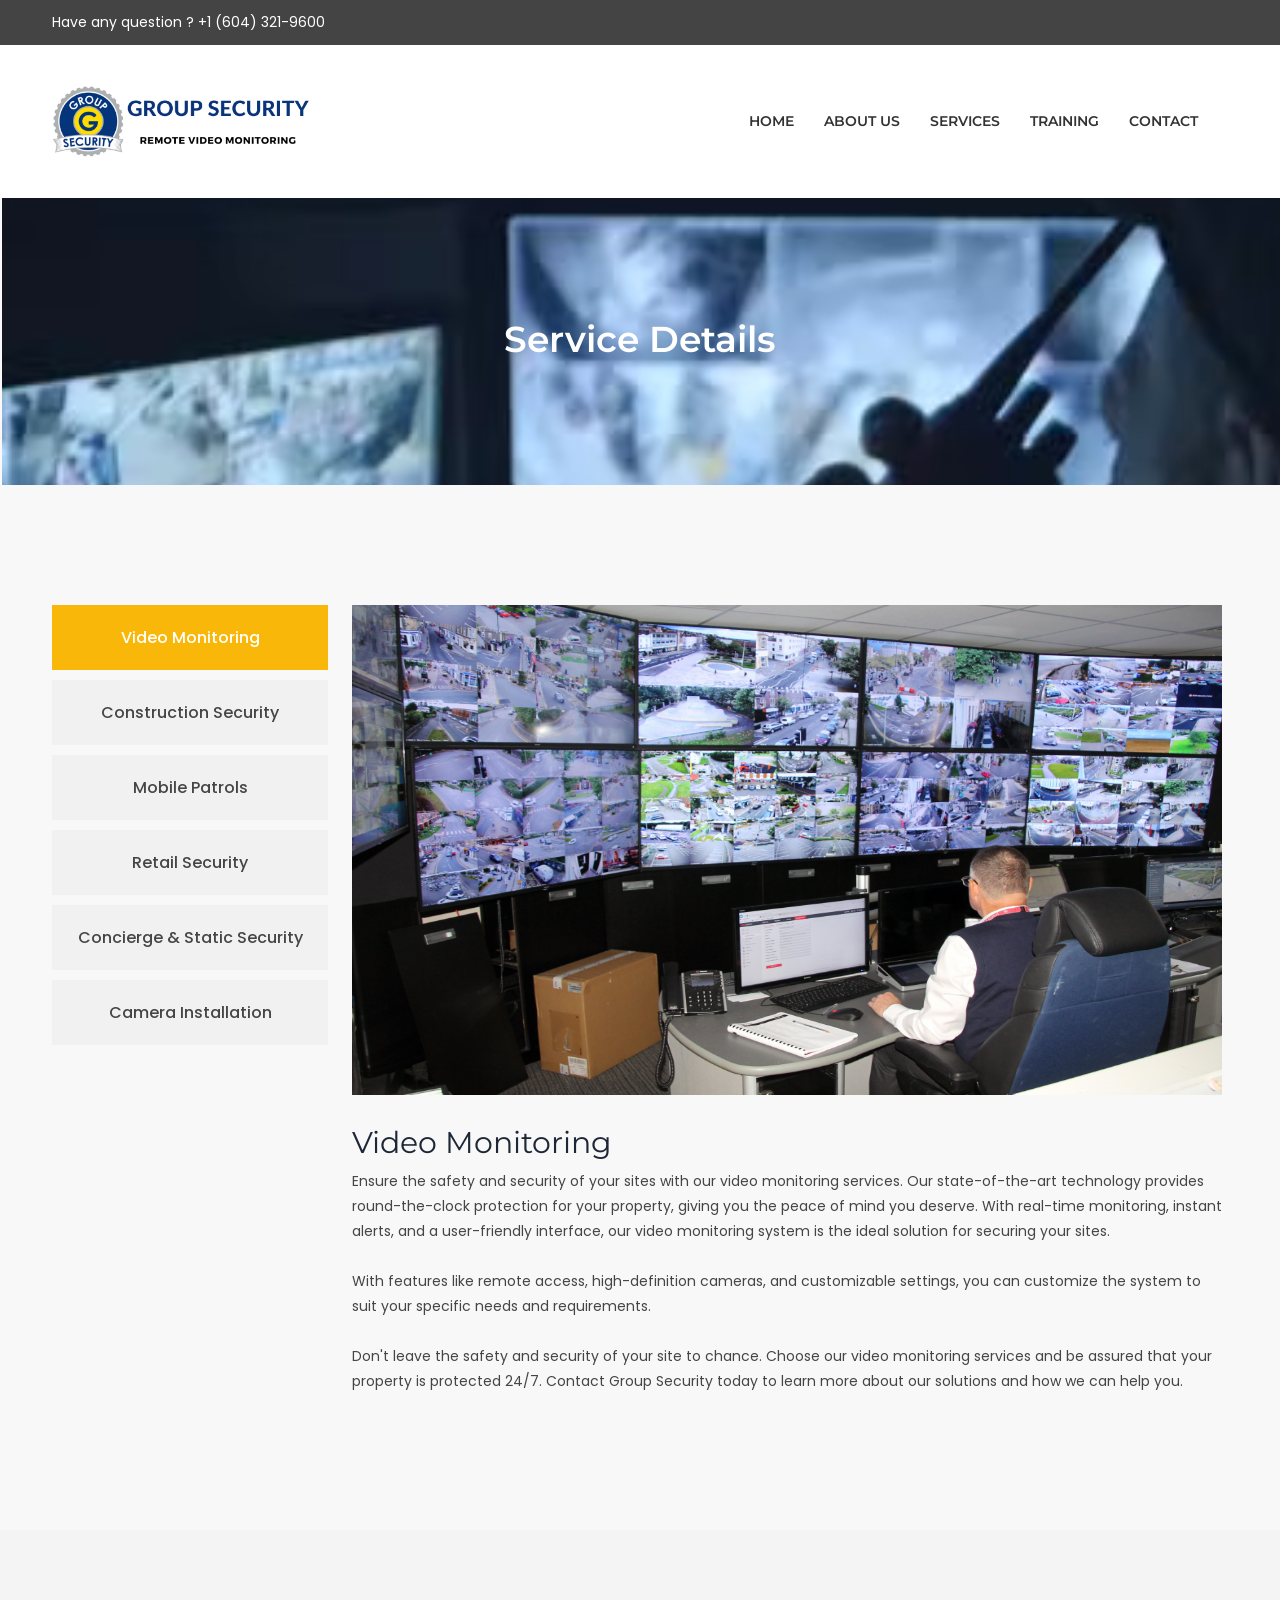
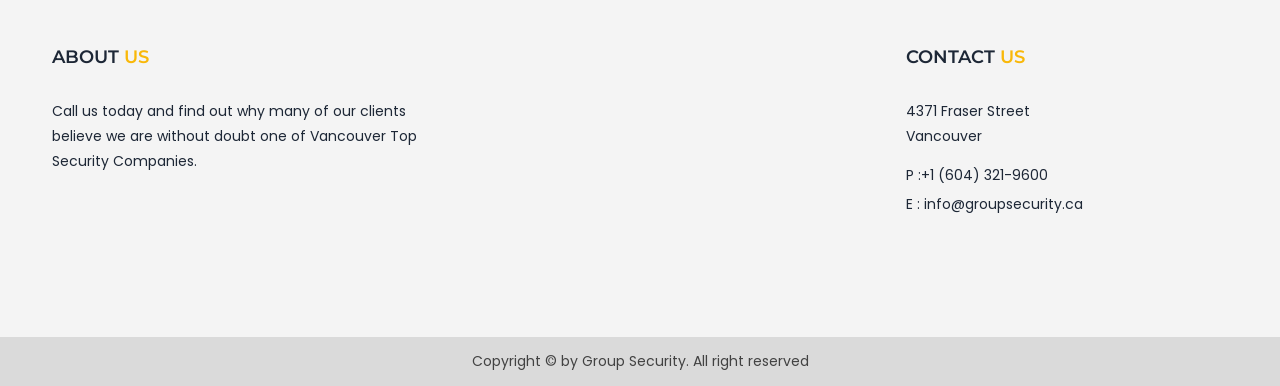
<file: service-details.html>
<!doctype html>
<html class="no-js" lang="en">

<head>
    <meta charset="utf-8">
    <meta http-equiv="x-ua-compatible" content="ie=edge">
    <title> Group Security - Security Guard Bootstrap 5 Template</title>
    <meta name="description" content="">
    <meta name="viewport" content="width=device-width, initial-scale=1">
    <!-- Favicon -->
    <link rel="shortcut icon" type="image/x-icon" href="assets/images/logo/Group_security_logo.png">
    
    <!-- CSS
	============================================ -->
   
    <!-- Plugins CSS -->
    <link rel="stylesheet" href="assets/css/plugins.css">
    <!-- Main Style CSS -->
    <link rel="stylesheet" href="assets/css/style.css">
    
</head>

<body>

<!-- Header -->
<header class="header">
    <div class="header-top d-none d-lg-block">
        <div class="container">
            <div class="row">
                <div class="col-lg-6 col-md-6">
                    <p>Have any question ? +1 (604) 321-9600</p>
                </div>
            </div>
        </div>
    </div>
    <div class="header-bottom-area">
        <div class="container">
            <div class="row align-items-center">
               
                <div class="col-lg-3 col-md-6 col-6">
                    <div class="cuscol">
                        <div class="logo">
                            <a href="index.html">
                                <img src="assets/images/logo/logo-txt.png" alt="logo">
                            </a>
                        </div>
                    </div>
                </div>
                
                <div class="col-lg-9 d-none d-lg-block">
                    <div class="menu-area d-flex align-items-center justify-content-end">
                        <nav class="main-menu text-center">
                            <ul>
                                <li class="has-dropdown">
                                    <a href="index.html">HOME</a>
                                </li>
                                <li><a href="about.html">ABOUT US</a></li>
                                <li><a href="service-details.html">SERVICES</a>
                                </li>
                                <!-- <li><a href="gallery.html">CAREERS</a></li> -->
                                <li><a target="_blank" href="http://londonsecuritytraining.ca/registration/">TRAINING</a></li>
                                <li><a href="contact-us.html">CONTACT</a></li>
                            </ul>
                        </nav><!--// main-menu -->
                        <!-- <div class="header-btn text-end">
                            <a class="btn-circle btn-transparent btn" href="https://1.envato.market/62543">Buy now</a>
                        </div> -->
                    </div>
                </div>
                
                <!-- Show in small device Start -->
                <div class="clickable-menu clickable-mainmenu-active d-block d-lg-none  col-md-6 col-6">
                    <a href="#"><i class="zmdi zmdi-menu"></i></a>
                </div>
                <div class="clickable-mainmenu">
                    <div class="clickable-mainmenu-icon">
                        <button class="clickable-mainmenu-close">
                            <span class="zmdi zmdi-close"></span>
                        </button>
                    </div>

                    <div id="menu" class="text-start clickable-menu-style">
                        <ul>
                            <li class="has-dropdown">
                                <a href="index.html">HOME</a>
                            </li>
                            <li><a href="about.html">ABOUT US</a></li>
                            <li><a href="service-details.html">SERVICES</a>
                            </li>
                            <!-- <li><a href="gallery.html">CAREERS</a></li> -->
                            <li><a target="_blank" href="http://londonsecuritytraining.ca/registration/">TRAINING</a></li>
                            <li><a href="contact-us.html">CONTACT</a></li>
                        </ul>
                    </div>
                    
                    <div class="mobile-more-info">
                        <p>Have any question ? +1 (604) 321-9600</p>
                    </div>
                    
                </div>
                <!-- Show in small device End -->
            </div>
        </div>
    </div>
</header>
<!--// Header -->




<!-- Breadcrumb -->
<div class="breadcrumb-area bg-image section-ptb" style="background-image: url(assets/images/security/backround-2.png)">
    <div class="container">
        <div class="row breadcrumb">
            <div class="col">
                <h2>Service Details</h2>
                <!-- breadcrumb-list start -->
                <!-- <ul class="breadcrumb-list">
                    <li class="breadcrumb-item"><a href="index.html">Home</a></li>
                    <li class="breadcrumb-item active">Service Details</li>
                </ul> -->
                <!-- breadcrumb-list end -->
            </div>
        </div>
    </div>
</div>
<!--// Breadcrumb -->

<!-- Page Conttent -->
<main class="page-content">
    
    <!-- Start Service Style-->
    <div class="section-service bg-gray section-pt section-pb">
        <div class="container">
            <div class="row">
                <div class="col-md-12 col-lg-3">
                    <!-- Nav tabs -->
                    <ul role="tablist" class="nav flex-column service-details-menu dashboard-list">
                        <li><button data-bs-target="#tab-list-1" data-bs-toggle="tab" class="service-link active">Video Monitoring</button></li>
                        <li><button data-bs-target="#tab-list-2" data-bs-toggle="tab" class="service-link">Construction Security</button></li>
                        <li><button data-bs-target="#tab-list-3" data-bs-toggle="tab" class="service-link">Mobile Patrols</button></li>
                        <li><button data-bs-target="#tab-list-4" data-bs-toggle="tab" class="service-link">Retail Security</button></li>
                        <li><button data-bs-target="#tab-list-5" data-bs-toggle="tab" class="service-link">Concierge & Static Security</button></li>
                        <li><button data-bs-target="#tab-list-6" data-bs-toggle="tab" class="service-link">Camera Installation</button></li>

                    </ul>
                </div>
                <div class="col-md-12 col-lg-9">
                    <!-- Tab panes -->
                    <div class="tab-content dashboard-content">
                        <div class="tab-pane active" id="tab-list-1">
                            <div class="service-details-content">

                                <div class="row">
                                    <div class="col-lg-12">
                                        <div class="service-details-lg-image">
                                            <img style="width: 870px; height: 490px;" src="assets/images/security/Security-Monitoring-Service.jpg" alt="Security Monitoring Services">
                                        </div>
                                        <div class="service-details-cont mt-30">
                                            <h3 class="service-title">Video Monitoring</h3>
                                            <p>
                                                <!-- Group Security owns and operates a "live" video monitoring centre with Emergency Response Services. 
                                                Clients can expect their own login code to see what we see from the comfort of their own office or 
                                                home using their mobile or portable devices. Have your site monitored 24/7 with the latest IP
                                                video monitoring service offered by Group Security. -->
                                                Ensure the safety and security of your sites with our video monitoring services. Our state-of-the-art technology provides round-the-clock protection for your property, giving you the peace of mind you deserve. With real-time monitoring, instant alerts, and a user-friendly interface, our video monitoring system is the ideal solution for securing your sites.
<br><br>
With features like remote
access, high-definition cameras, and customizable settings, you can customize the system to suit your
specific needs and requirements.
<br><br>
Don't leave the safety and security of your site to chance. Choose our video monitoring services and be assured that your property is protected 24/7. Contact Group Security today to learn more about our solutions and how we can help you.
                                            <p>
                                        </div>
                                    </div>
                                </div>
                            </div>
                        </div>
                        <div class="tab-pane" id="tab-list-2">
                            <div class="service-details-content">

                                <div class="row">
                                    <div class="col-lg-12">
                                        <div class="service-details-lg-image">
                                            <img style="width: 870px; height: 490px;" src="assets/images/security/construction-security.gif" alt="Construction Security">
                                        </div>
                                        <div class="service-details-cont mt-30">
                                            <h3 class="service-title">Construction Security</h3>
                                            <p>
                                                Group Security is well known in the construction industry for providing 24/7, 
                                                high quality guards suited to working in any type of weather condition. Regardless 
                                                of the site location or stage of development, Group is your go-to Construction 
                                                Guard Service Provider.
                                            </p>
                                        </div>
                                    </div>
                                </div>
                            </div>
                        </div>
                        <div class="tab-pane" id="tab-list-3">
                            <div class="service-details-content">

                                <div class="row">
                                    <div class="col-lg-12">
                                        <div class="service-details-lg-image">
                                            <img style="width: 870px; height: 490px;" src="assets/images/security/mobile-patrol.jpg" alt="Mobile patrols">
                                        </div>
                                        <div class="service-details-cont mt-30">
                                            <h3 class="service-title">Mobile Patrols</h3>
                                            <p>
                                                Group Security has its own fleet of mobile units that is used nightly to conduct random security patrols
                                                to your sites, safety and security checks on our guards, respond to alarms or troubleshoot site issues and
                                                conduct lockups and unlocks. Our mobile supervisors have basic knowledge of our camera systems and
                                                know what to do in case of security issues on site operating independently and with diligence to
                                                maintain the integrity of construction sites, businesses and locations under our care.                                            </p>
                                        </div>
                                    </div>
                                </div>
                            </div>
                        </div>
                        <div class="tab-pane" id="tab-list-4">
                            <div class="service-details-content">

                                <div class="row">
                                    <div class="col-lg-12">
                                        <div class="service-details-lg-image">
                                            <img style="width: 870px; height: 490px;" src="assets/images/security/retail-security.png" alt="">
                                        </div>
                                        <div class="service-details-cont mt-30">
                                            <h3 class="service-title">Retail Security</h3>
                                            <p>
                                                Group Security services provides protective services and loss prevention for retailers large and small. Over the years, Group Security has expanded its presence in the retail industry by providing teams of dedicated, well-trained staff that respond to our clients’ priority needs. <br> <br>
Highly trained retail security services improves the in-store experiences.
Our retail security officers act as property ambassadors by being visible, open and accessible to assist the public. We provide complete solutions for independent shops, department stores, shopping malls and chain stores.
 <br> <br>

Our retail security services include:
 <br><ul style="list-style-type: disc; padding-left: 30px;">
<li>Theft, fraud and loss prevention</li>
<li>Consulting and investigations</li>
<li>Threat assessment and risk analysis</li>
<li>Video surveillance</li>
<li>Emergency protocol in case of fire</li>
<li>Access control</li>
<li>Crowd control</li>
</ul>
                                            </p>
                                        </div>
                                    </div>
                                </div>
                            </div>
                        </div>
                        <div class="tab-pane" id="tab-list-5">
                            <div class="service-details-content">

                                <div class="row">
                                    <div class="col-lg-12">
                                        <div class="service-details-lg-image">
                                            <img style="width: 870px; height: 490px;" src="assets/images/security/concierge.png" alt="">
                                        </div>
                                        <div class="service-details-cont mt-30">
                                            <h3 class="service-title">Concierge & Static Security</h3>
                                            <p>
                                                Group Security is proud to offer high profile, customer-service oriented guards who are capable of
                                                working a number of demanding positions such as front desk, concierge and information services. You
                                                can count on Group Security to find and supply the candidate of your choice.
                                            </p>
                                        </div>
                                    </div>
                                </div>
                            </div>
                        </div>
                        <div class="tab-pane" id="tab-list-6">
                            <div class="service-details-content">

                                <div class="row">
                                    <div class="col-lg-12">
                                        <div class="service-details-lg-image">
                                            <img  style="width: 870px; height: 490px;" src="assets/images/security/camera-installation.jpg" alt="">
                                        </div>
                                        <div class="service-details-cont mt-30">
                                            <h3 class="service-title">Camera Installation</h3>
                                            <p>
                                                Group Security has its own dedicated and professional installation crew that services the Vancouver
                                                Lower Mainland.
                                            </p>
                                        </div>
                                    </div>
                                </div>
                            </div>
                        </div>

                    </div>
                </div>
            </div>
        </div>
    </div>
    <!-- End Service Style-->
    

</main>
<!--// Page Conttent -->

<!-- Footer -->
<footer class="footer">
    <div class="footer-top bg-gray section-pt-90 section-pb">
        <div class="container">
            <div class="row">

                <!-- Start Single Widget -->
                <div class="col-lg-4 col-md-6 col-sm-6 col-12">
                    <div class="footer-widget footer-style-1">
                        <h5 class="ft-title">ABOUT <span>US</span></h5>
                        <div class="content">
                            <p>Call us today and find out why many of our clients believe we are without doubt one of Vancouver Top Security Companies. </p>
                        </div>
                    </div>
                </div>
                <!-- End Single Widget -->

                                <!-- Start Single Widget -->
                                <div class="col-lg-4 col-md-6 col-sm-6 col-12">
                                    <div class="footer-widget footer-style-1">
                                       
                                    </div>
                                </div>
                                <!-- End Single Widget -->

                <!-- Start Single Widget -->
                <div class="col-lg-4 col-md-6 col-sm-6 col-12">
                    <div class="footer-widget footer-style-1 space-left">
                        <h5 class="ft-title">CONTACT <span>US</span></h5>
                        <div class="content">
                            <p> <a href="https://g.co/kgs/j25SgW" target="_blank">4371 Fraser Street <br> Vancouver</a></p>
                            <div class="ft-address">
                                <p>P :+1 (604) 321-9600</p>
                                <p>E : <a href="mailto:info@groupsecurity.ca">info@groupsecurity.ca</a></p>
                            </div>
                        </div>
                    </div>
                </div>
                <!-- End Single Widget -->

                <!-- Start Single Widget -->

                <!-- End Single Widget -->

                <!-- Start Single Widget -->

                <!-- End Single Widget -->
            </div>
        </div>
    </div>
    <div class="copyright">
        <div class="container">
            <div class="row">

                <div class="col-12">
                    <div class="copyright-left content text-center">
                        <p>Copyright &copy; by <a href="#"></a>Group Security</a>. All right reserved</p>
                    </div>
                </div>

            </div>
        </div>
    </div>
</footer>
<!--// Footer -->
    
<!-- JS
============================================ -->

<!-- Plugins JS -->
<script src="assets/js/plugins.js"></script>
<!-- Main JS -->
<script src="assets/js/main.js"></script>


</body>

</html>
</file>
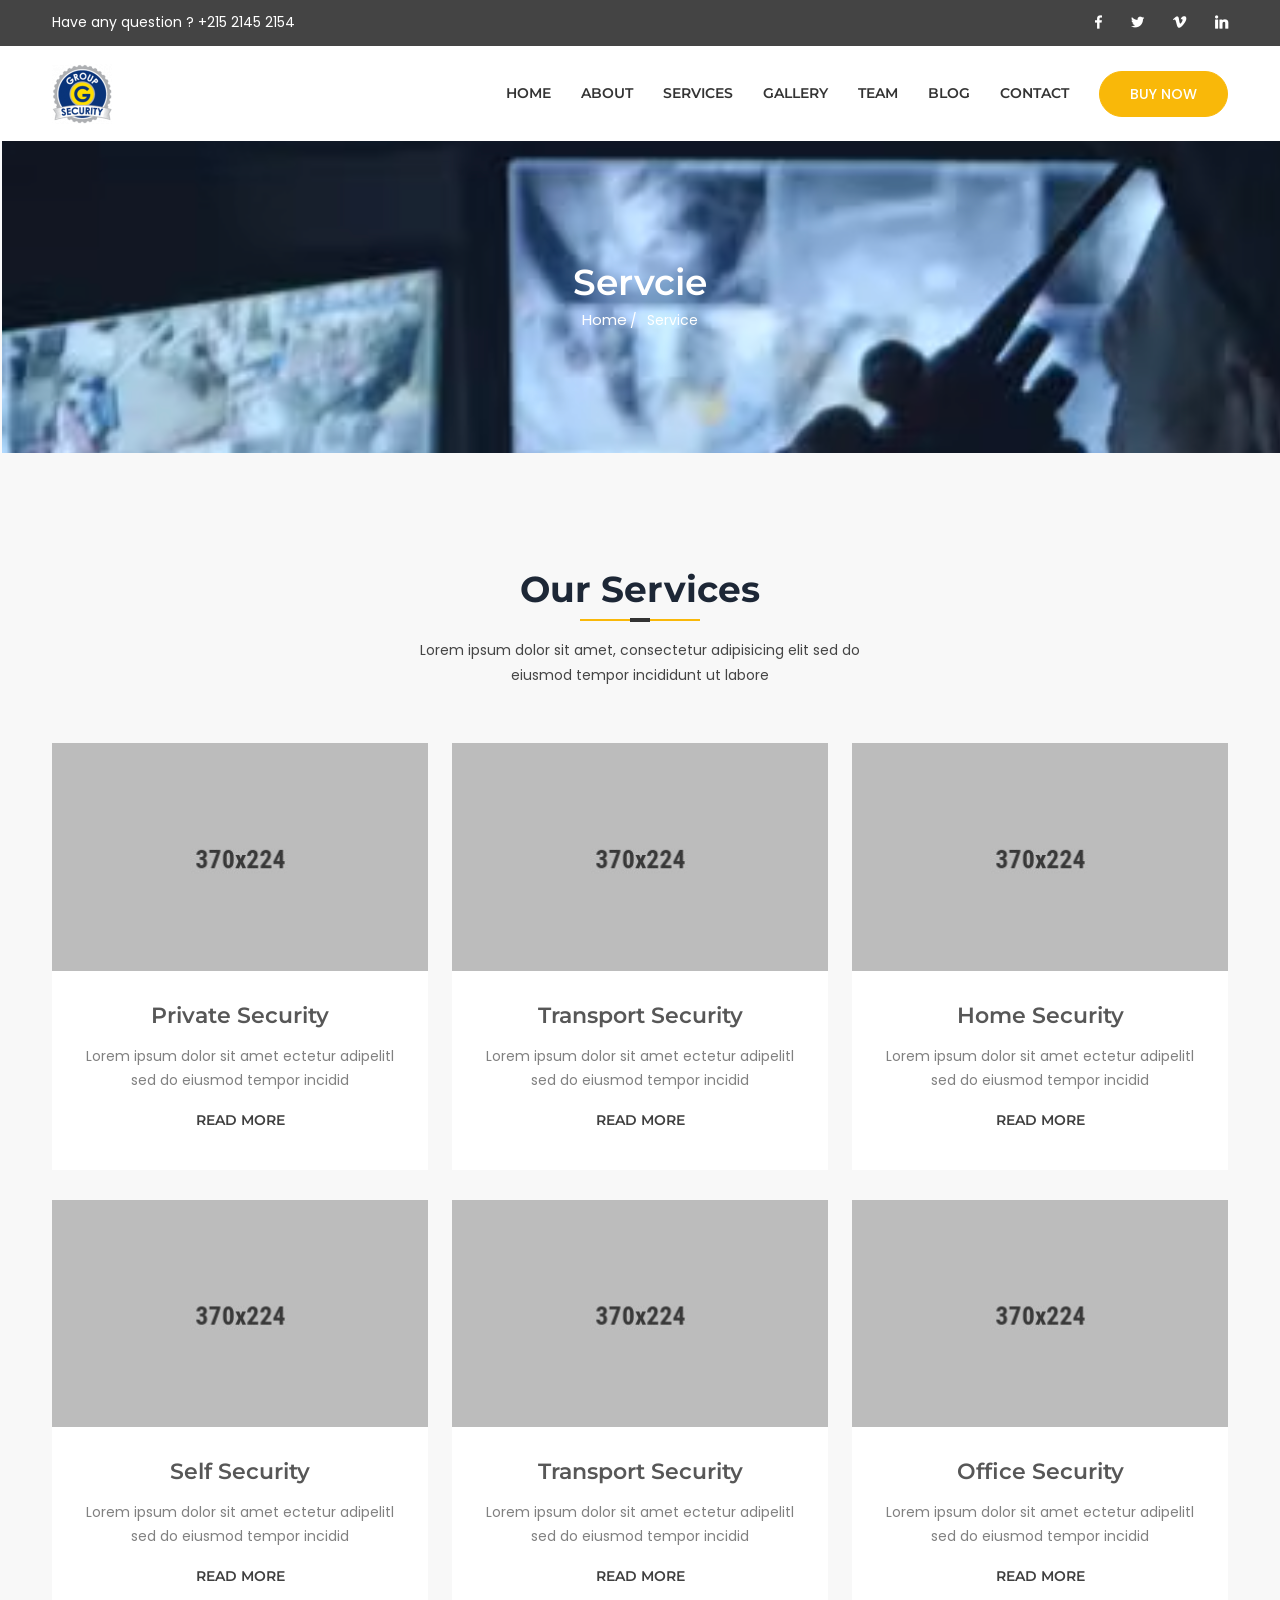
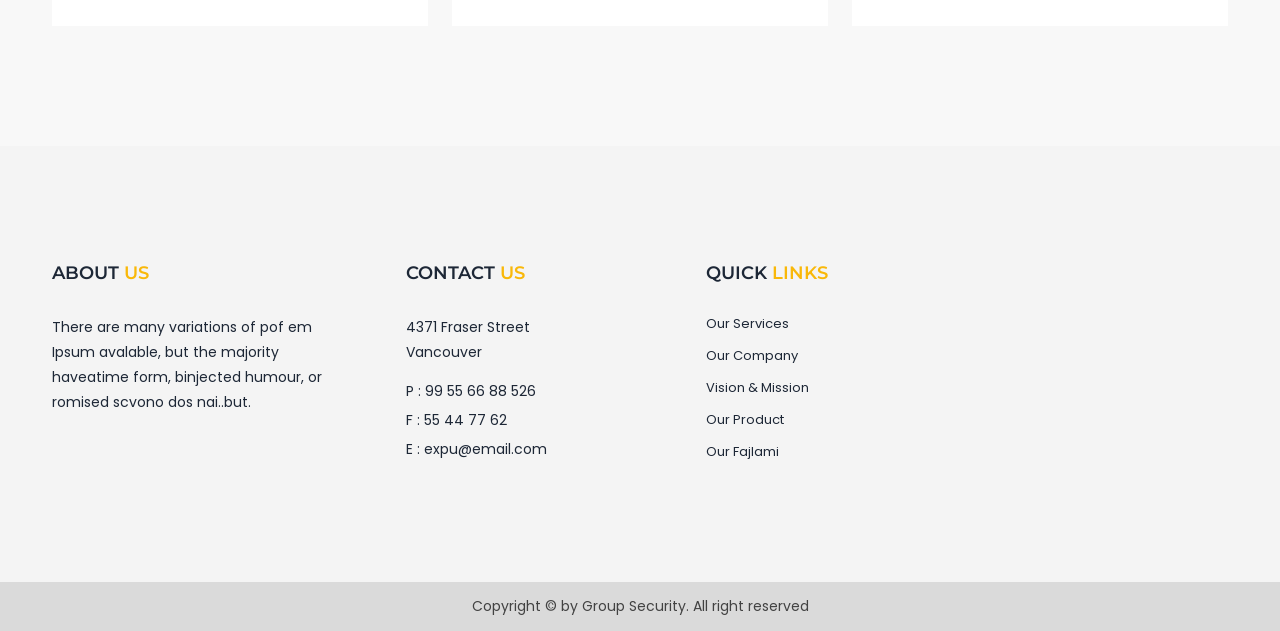
<file: service.html>
<!doctype html>
<html class="no-js" lang="en">

<head>
    <meta charset="utf-8">
    <meta http-equiv="x-ua-compatible" content="ie=edge">
    <title> Group Security - Security Guard Bootstrap 5 Template</title>
    <meta name="description" content="">
    <meta name="viewport" content="width=device-width, initial-scale=1">
    <!-- Favicon -->
    <link rel="shortcut icon" type="image/x-icon" href="assets/images/logo/Group_security_logo.png">
    
    <!-- CSS
	============================================ -->
   
    <!-- Plugins CSS -->
    <link rel="stylesheet" href="assets/css/plugins.css">
    <!-- Main Style CSS -->
    <link rel="stylesheet" href="assets/css/style.css">
    
</head>

<body>

<!-- Header -->
<header class="header">
    <div class="header-top d-none d-lg-block">
        <div class="container">
            <div class="row">
                <div class="col-lg-6 col-md-6">
                    <p>Have any question ? +215 2145 2154</p>
                </div>
                <div class="col-lg-6  col-md-6">
                    <ul class="socail-top">
                        <li><a href="#"><i class="zmdi zmdi-facebook"></i></a></li>
                        <li><a href="#"><i class="zmdi zmdi-twitter"></i></a></li>
                        <li><a href="#"><i class="zmdi zmdi-vimeo"></i></a></li>
                        <li><a href="#"><i class="zmdi zmdi-linkedin"></i></a></li>
                    </ul>
                </div>
            </div>
        </div>
    </div>
    <div class="header-bottom-area">
        <div class="container">
            <div class="row align-items-center">
               
                <div class="col-lg-3 col-md-6 col-6">
                    <div class="cuscol">
                        <div class="logo">
                            <a href="index.html">
                                <img src="assets/images/logo/Group_security_logo.png" alt="logo">
                            </a>
                        </div>
                    </div>
                </div>
                
                <div class="col-lg-9 d-none d-lg-block">
                    <div class="menu-area d-flex align-items-center justify-content-end">
                        <nav class="main-menu text-center">
                            <ul>
                                <li class="has-dropdown"><a href="index.html">HOME</a>
                                    <ul class="sub-menu">
                                        <li><a href="index.html">Home one</a></li>
                                        <li><a href="boxed-layout.html">Boxed Layout Page</a></li>
                                    </ul>
                                </li>
                                <li><a href="about.html">ABOUT</a></li>
                                <li><a href="#">SERVICES</a>
                                    <ul class="sub-menu">
                                        <li><a href="service.html">Service Page</a></li>
                                        <li><a href="service-details.html">Service Details Page</a></li>
                                    </ul>
                                </li>
                                <li><a href="gallery.html">GALLERY</a></li>
                                <li><a href="team.html">TEAM</a></li>
                                <li><a href="#">BLOG</a>
                                    <ul class="sub-menu">
                                        <li><a href="blog.html">Blog page</a></li>
                                        <li><a href="blog-details.html">Blog Details Page</a></li>
                                    </ul>
                                </li>
                                <li><a href="contact-us.html">CONTACT</a></li>
                            </ul>
                        </nav><!--// main-menu -->
                        <div class="header-btn text-end">
                            <a class="btn-circle btn-transparent btn" href="https://1.envato.market/62543">Buy now</a>
                        </div>
                    </div>
                </div>
                
                <!-- Show in small device Start -->
                <div class="clickable-menu clickable-mainmenu-active d-block d-lg-none  col-md-6 col-6">
                    <a href="#"><i class="zmdi zmdi-menu"></i></a>
                </div>
                <div class="clickable-mainmenu">
                    <div class="clickable-mainmenu-icon">
                        <button class="clickable-mainmenu-close">
                            <span class="zmdi zmdi-close"></span>
                        </button>
                    </div>
                    
                    <div id="menu" class="text-start clickable-menu-style">
                        <ul>
                            <li><a href="index.html">HOME</a>
                                <ul>
                                    <li><a href="index.html">Home one</a></li>
                                    <li><a href="boxed-layout.html">Boxed Layout Page</a></li>
                                </ul>
                            </li>
                            <li><a href="about.html">ABOUT</a></li>
                            <li><a href="service.html">SERVICES</a>
                                <ul>
                                    <li><a href="service.html">Service Page</a></li>
                                    <li><a href="service-details.html">Service Details Page</a></li>
                                </ul>
                            </li>
                            <li><a href="#">PORTFOLIO</a></li>
                            <li><a href="team.html">TEAM</a></li>
                            <li><a href="#">BLOG</a>
                                <ul>
                                    <li><a href="blog.html">Blog page</a></li>
                                    <li><a href="blog-details.html">Blog Details Page</a></li>
                                </ul>
                            </li>
                        </ul>
                    </div>
                    
                    <div class="mobile-more-info">
                        <p>Have any question ? +215 2145 2154</p>
                        <ul class="socail-top">
                            <li><a href="#"><i class="zmdi zmdi-facebook"></i></a></li>
                            <li><a href="#"><i class="zmdi zmdi-twitter"></i></a></li>
                            <li><a href="#"><i class="zmdi zmdi-vimeo"></i></a></li>
                            <li><a href="#"><i class="zmdi zmdi-linkedin"></i></a></li>
                        </ul>
                    </div>
                    
                    <div class="header-btn text-center">
                        <a class="btn-circle btn-transparent btn" href="https://1.envato.market/62543">Buy now</a>
                    </div>
                    
                </div>
                <!-- Show in small device End -->
            </div>
        </div>
    </div>
</header>
<!--// Header -->


<!-- Breadcrumb -->
<div class="breadcrumb-area bg-image section-ptb" style="background-image: url(assets/images/security/backround-2.png)">
    <div class="container">
        <div class="row breadcrumb">
            <div class="col">
                <h2>Servcie</h2>
                <!-- breadcrumb-list start -->
                <ul class="breadcrumb-list">
                    <li class="breadcrumb-item"><a href="index.html">Home</a></li>
                    <li class="breadcrumb-item active">Service</li>
                </ul>
                <!-- breadcrumb-list end -->
            </div>
        </div>
    </div>
</div>
<!--// Breadcrumb -->

<!-- Page Conttent -->
<main class="page-content">
    
    <!-- Start Service Style-->
    <div class="section-service bg-gray section-pt section-pb-90">
        <div class="container">
            <div class="row">
                <div class="col-lg-12">
                    <div class="section-title text-center">
                        <h2>Our Services</h2>
                        <p>Lorem ipsum dolor sit amet, consectetur adipisicing elit sed do eiusmod tempor incididunt ut labore</p>
                    </div>
                </div>
            </div>
            <div class="row">
                
                <div class="col-lg-4 col-md-6 col-12">
                    <!-- Start Single Service -->
                    <div class="service text-center service-2 padding-none cleaning-service mb-30">
                        <div class="thumb">
                            <a href="#">
                                <img src="assets/images/serviece/service-01.jpg" alt="service img">
                            </a>
                        </div>
                        <div class="content">
                            <h4><a href="#">Private Security</a></h4>
                            <p>Lorem ipsum dolor sit amet ectetur adipelitl sed do eiusmod tempor incidid</p>
                            <a class="readmore_btn btn-transparent" href="#">READ MORE</a>
                        </div>
                    </div>
                    <!-- End Single Service -->
                </div>
                
                <div class="col-lg-4 col-md-6 col-12">
                    <!-- Start Single Service -->
                    <div class="service text-center service-2 padding-none cleaning-service  mb-30">
                        <div class="thumb">
                            <a href="#">
                                <img src="assets/images/serviece/service-02.jpg" alt="service img">
                            </a>
                        </div>
                        <div class="content">
                            <h4><a href="#">Transport Security</a></h4>
                            <p>Lorem ipsum dolor sit amet ectetur adipelitl sed do eiusmod tempor incidid</p>
                            <a class="readmore_btn btn-transparent" href="#">READ MORE</a>
                        </div>
                    </div>
                    <!-- End Single Service -->
                </div>

                <div class="col-lg-4 col-md-6 col-12">
                    <!-- Start Single Service -->
                    <div class="service text-center service-2 padding-none cleaning-service  mb-30">
                        <div class="thumb">
                            <a href="#">
                                <img src="assets/images/serviece/service-03.jpg" alt="service img">
                            </a>
                        </div>
                        <div class="content">
                            <h4><a href="#">Home Security</a></h4>
                            <p>Lorem ipsum dolor sit amet ectetur adipelitl sed do eiusmod tempor incidid</p>
                            <a class="readmore_btn btn-transparent" href="#">READ MORE</a>
                        </div>
                    </div>
                    <!-- End Single Service -->
                </div>

                <div class="col-lg-4 col-md-6 col-12">
                    <!-- Start Single Service -->
                    <div class="service text-center service-2 padding-none cleaning-service  mb-30">
                        <div class="thumb">
                            <a href="#">
                                <img src="assets/images/serviece/service-04.jpg" alt="service img">
                            </a>
                        </div>
                        <div class="content">
                            <h4><a href="#">Self Security</a></h4>
                            <p>Lorem ipsum dolor sit amet ectetur adipelitl sed do eiusmod tempor incidid</p>
                            <a class="readmore_btn btn-transparent" href="#">READ MORE</a>
                        </div>
                    </div>
                    <!-- End Single Service -->
                </div>
                <div class="col-lg-4 col-md-6 col-12">
                    <!-- Start Single Service -->
                    <div class="service text-center service-2 padding-none cleaning-service  mb-30">
                        <div class="thumb">
                            <a href="#">
                                <img src="assets/images/serviece/service-05.jpg" alt="service img">
                            </a>
                        </div>
                        <div class="content">
                            <h4><a href="#">Transport Security</a></h4>
                            <p>Lorem ipsum dolor sit amet ectetur adipelitl sed do eiusmod tempor incidid</p>
                            <a class="readmore_btn btn-transparent" href="#">READ MORE</a>
                        </div>
                    </div>
                    <!-- End Single Service -->
                </div>

                <div class="col-lg-4 col-md-6 col-12">
                    <!-- Start Single Service -->
                    <div class="service text-center service-2 padding-none cleaning-service  mb-30">
                        <div class="thumb">
                            <a href="#">
                                <img src="assets/images/serviece/service-06.jpg" alt="service img">
                            </a>
                        </div>
                        <div class="content">
                            <h4><a href="#">Office Security</a></h4>
                            <p>Lorem ipsum dolor sit amet ectetur adipelitl sed do eiusmod tempor incidid</p>
                            <a class="readmore_btn btn-transparent" href="#">READ MORE</a>
                        </div>
                    </div>
                    <!-- End Single Service -->
                </div>

            </div>
        </div>
    </div>
    <!-- End Service Style-->
    

</main>
<!--// Page Conttent -->

<!-- Footer -->
<footer class="footer">
    <div class="footer-top bg-gray section-pt-90 section-pb">
        <div class="container">
            <div class="row">

                <!-- Start Single Widget -->
                <div class="col-lg-3 col-md-6 col-sm-6 col-12">
                    <div class="footer-widget footer-style-1">
                        <h5 class="ft-title">ABOUT <span>US</span></h5>
                        <div class="content">
                            <p>There are many variations of pof em Ipsum avalable, but the majority haveatime form, binjected humour, or romised scvono dos nai..but.</p>
                        </div>
                    </div>
                </div>
                <!-- End Single Widget -->

                <!-- Start Single Widget -->
                <div class="col-lg-3 col-md-6 col-sm-6 col-12">
                    <div class="footer-widget footer-style-1 space-left">
                        <h5 class="ft-title">CONTACT <span>US</span></h5>
                        <div class="content">
                            <p>4371 Fraser Street <br> Vancouver</p>
                            <div class="ft-address">
                                <p>P : 99 55 66 88 526</p>
                                <p>F : 55 44 77 62</p>
                                <p>E : <a href="#">expu@email.com</a></p>
                            </div>
                        </div>
                    </div>
                </div>
                <!-- End Single Widget -->

                <!-- Start Single Widget -->
                <div class="col-lg-3 col-md-6 col-sm-6 col-12">
                    <div class="footer-widget footer-style-1 space-left">
                        <h5 class="ft-title">QUICK <span>LINKS</span></h5>
                        <div class="content">
                            <ul class="ft-menu">
                                <li><a href="#">Our Services</a></li>
                                <li><a href="#">Our Company</a></li>
                                <li><a href="#">Vision & Mission</a></li>
                                <li><a href="#">Our Product</a></li>
                                <li><a href="#">Our Fajlami</a></li>
                            </ul>
                        </div>
                    </div>
                </div>
                <!-- End Single Widget -->

                <!-- Start Single Widget -->

                <!-- End Single Widget -->
            </div>
        </div>
    </div>
    <div class="copyright">
        <div class="container">
            <div class="row">

                <div class="col-12">
                    <div class="copyright-left content text-center">
                        <p>Copyright &copy; by <a href="#">Group Security</a>. All right reserved</p>
                    </div>
                </div>

            </div>
        </div>
    </div>
</footer>
<!--// Footer -->

    
<!-- JS
============================================ -->

<!-- Plugins JS -->
<script src="assets/js/plugins.js"></script>
<!-- Main JS -->
<script src="assets/js/main.js"></script>


</body>

</html>
</file>
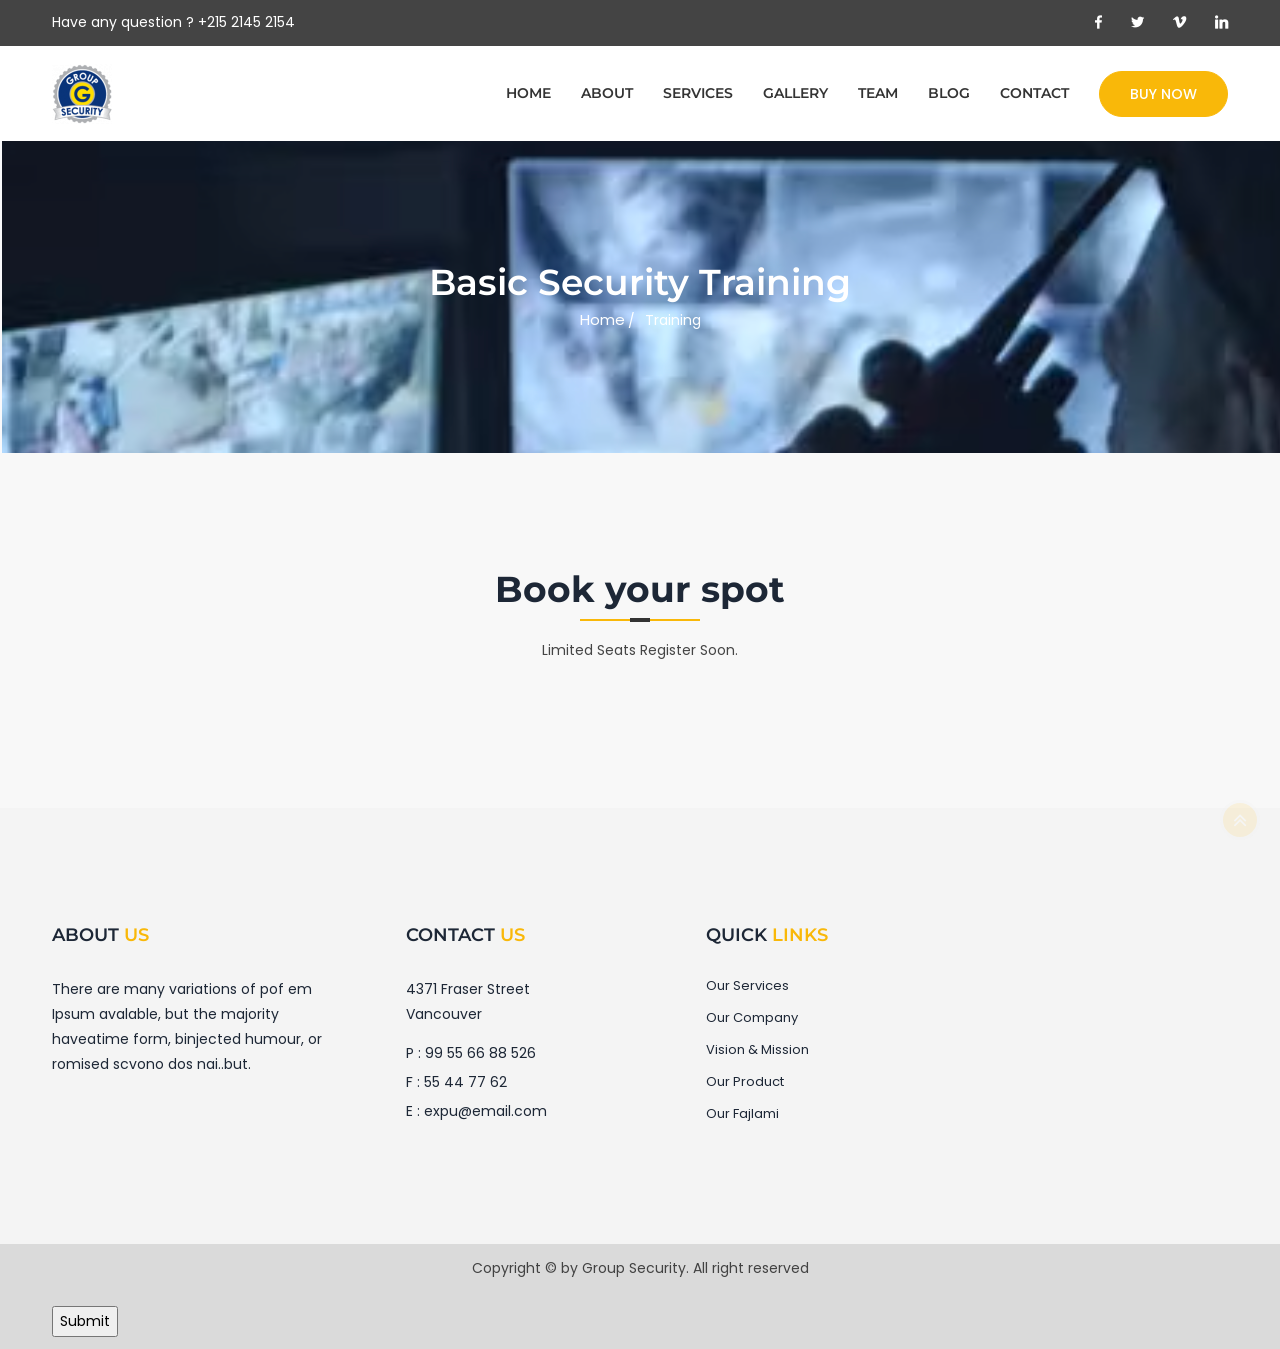
<file: team.html>
<!doctype html>
<html class="no-js" lang="en">

<head>
    <meta charset="utf-8">
    <meta http-equiv="x-ua-compatible" content="ie=edge">
    <title> Group Security - Security Guard Bootstrap 5 Template</title>
    <meta name="description" content="">
    <meta name="viewport" content="width=device-width, initial-scale=1">
    <!-- Favicon -->
    <link rel="shortcut icon" type="image/x-icon" href="assets/images/logo/Group_security_logo.png">
    
    <!-- CSS
	============================================ -->
   
    <!-- Plugins CSS -->
    <link rel="stylesheet" href="assets/css/plugins.css">
    <!-- Main Style CSS -->
    <link rel="stylesheet" href="assets/css/style.css">
    
</head>

<body>

<!-- Header -->
<header class="header">
    <div class="header-top d-none d-lg-block">
        <div class="container">
            <div class="row">
                <div class="col-lg-6 col-md-6">
                    <p>Have any question ? +215 2145 2154</p>
                </div>
                <div class="col-lg-6  col-md-6">
                    <ul class="socail-top">
                        <li><a href="#"><i class="zmdi zmdi-facebook"></i></a></li>
                        <li><a href="#"><i class="zmdi zmdi-twitter"></i></a></li>
                        <li><a href="#"><i class="zmdi zmdi-vimeo"></i></a></li>
                        <li><a href="#"><i class="zmdi zmdi-linkedin"></i></a></li>
                    </ul>
                </div>
            </div>
        </div>
    </div>
    <div class="header-bottom-area">
        <div class="container">
            <div class="row align-items-center">
               
                <div class="col-lg-3 col-md-6 col-6">
                    <div class="cuscol">
                        <div class="logo">
                            <a href="index.html">
                                <img src="assets/images/logo/Group_security_logo.png" alt="logo">
                            </a>
                        </div>
                    </div>
                </div>
                
                <div class="col-lg-9 d-none d-lg-block">
                    <div class="menu-area d-flex align-items-center justify-content-end">
                        <nav class="main-menu text-center">
                            <ul>
                                <li class="has-dropdown"><a href="index.html">HOME</a>
                                    <ul class="sub-menu">
                                        <li><a href="index.html">Home one</a></li>
                                        <li><a href="boxed-layout.html">Boxed Layout Page</a></li>
                                    </ul>
                                </li>
                                <li><a href="about.html">ABOUT</a></li>
                                <li><a href="#">SERVICES</a>
                                    <ul class="sub-menu">
                                        <li><a href="service.html">Service Page</a></li>
                                        <li><a href="service-details.html">Service Details Page</a></li>
                                    </ul>
                                </li>
                                <li><a href="gallery.html">GALLERY</a></li>
                                <li><a href="team.html">TEAM</a></li>
                                <li><a href="#">BLOG</a>
                                    <ul class="sub-menu">
                                        <li><a href="blog.html">Blog page</a></li>
                                        <li><a href="blog-details.html">Blog Details Page</a></li>
                                    </ul>
                                </li>
                                <li><a href="contact-us.html">CONTACT</a></li>
                            </ul>
                        </nav><!--// main-menu -->
                        <div class="header-btn text-end">
                            <a class="btn-circle btn-transparent btn" href="https://1.envato.market/62543">Buy now</a>
                        </div>
                    </div>
                </div>
                
                <!-- Show in small device Start -->
                <div class="clickable-menu clickable-mainmenu-active d-block d-lg-none  col-md-6 col-6">
                    <a href="#"><i class="zmdi zmdi-menu"></i></a>
                </div>
                <div class="clickable-mainmenu">
                    <div class="clickable-mainmenu-icon">
                        <button class="clickable-mainmenu-close">
                            <span class="zmdi zmdi-close"></span>
                        </button>
                    </div>
                    
                    <div id="menu" class="text-start clickable-menu-style">
                        <ul>
                            <li><a href="index.html">HOME</a>
                                <ul>
                                    <li><a href="index.html">Home one</a></li>
                                    <li><a href="boxed-layout.html">Boxed Layout Page</a></li>
                                </ul>
                            </li>
                            <li><a href="about.html">ABOUT</a></li>
                            <li><a href="service.html">SERVICES</a>
                                <ul>
                                    <li><a href="service.html">Service Page</a></li>
                                    <li><a href="service-details.html">Service Details Page</a></li>
                                </ul>
                            </li>
                            <li><a href="gallery.html">GALLERY</a></li>
                            <li><a href="team.html">TEAM</a></li>
                            <li><a href="#">BLOG</a>
                                <ul>
                                    <li><a href="blog.html">Blog page</a></li>
                                    <li><a href="blog-details.html">Blog Details Page</a></li>
                                </ul>
                            </li>
                        </ul>
                    </div>
                    
                    <div class="mobile-more-info">
                        <p>Have any question ? +215 2145 2154</p>
                        <ul class="socail-top">
                            <li><a href="#"><i class="zmdi zmdi-facebook"></i></a></li>
                            <li><a href="#"><i class="zmdi zmdi-twitter"></i></a></li>
                            <li><a href="#"><i class="zmdi zmdi-vimeo"></i></a></li>
                            <li><a href="#"><i class="zmdi zmdi-linkedin"></i></a></li>
                        </ul>
                    </div>
                    
                    <div class="header-btn text-center">
                        <a class="btn-circle btn-transparent btn" href="https://1.envato.market/62543">Buy now</a>
                    </div>
                    
                </div>
                <!-- Show in small device End -->
            </div>
        </div>
    </div>
</header>
<!--// Header -->



<!-- Breadcrumb -->
<div class="breadcrumb-area bg-image section-ptb" style="background-image: url(assets/images/security/backround-2.png)">
    <div class="container">
        <div class="row breadcrumb">
            <div class="col">
                <h2>Basic Security Training</h2>
                <!-- breadcrumb-list start -->
                <ul class="breadcrumb-list">
                    <li class="breadcrumb-item"><a href="index.html">Home</a></li>
                    <li class="breadcrumb-item active">Training</li>
                </ul>
                <!-- breadcrumb-list end -->
            </div>
        </div>
    </div>
</div>
<!--// Breadcrumb -->

<!-- Page Conttent -->
<main class="page-content">
    
    <!-- Start Team Style -->
    <div class="section-team section-pt section-pb-90 bg-gray">
        <div class="container">
            <div class="row">
                <div class="col-lg-12">
                    <div class="section-title text-center">
                        <h2>Book your spot</h2>
                        <p>
                            Limited Seats Register Soon.
                        </p>
                    </div>
                    
                </div>
            </div>
            
        </div>
    </div>
    <!-- End Team Style -->
    
    

</main>
<!--// Page Conttent -->

<!-- Footer -->
<footer class="footer">
    <div class="footer-top bg-gray section-pt-90 section-pb">
        <div class="container">
            <div class="row">

                <!-- Start Single Widget -->
                <div class="col-lg-3 col-md-6 col-sm-6 col-12">
                    <div class="footer-widget footer-style-1">
                        <h5 class="ft-title">ABOUT <span>US</span></h5>
                        <div class="content">
                            <p>There are many variations of pof em Ipsum avalable, but the majority haveatime form, binjected humour, or romised scvono dos nai..but.</p>
                        </div>
                    </div>
                </div>
                <!-- End Single Widget -->

                <!-- Start Single Widget -->
                <div class="col-lg-3 col-md-6 col-sm-6 col-12">
                    <div class="footer-widget footer-style-1 space-left">
                        <h5 class="ft-title">CONTACT <span>US</span></h5>
                        <div class="content">
                            <p>4371 Fraser Street <br> Vancouver</p>
                            <div class="ft-address">
                                <p>P : 99 55 66 88 526</p>
                                <p>F : 55 44 77 62</p>
                                <p>E : <a href="#">expu@email.com</a></p>
                            </div>
                        </div>
                    </div>
                </div>
                <!-- End Single Widget -->

                <!-- Start Single Widget -->
                <div class="col-lg-3 col-md-6 col-sm-6 col-12">
                    <div class="footer-widget footer-style-1 space-left">
                        <h5 class="ft-title">QUICK <span>LINKS</span></h5>
                        <div class="content">
                            <ul class="ft-menu">
                                <li><a href="#">Our Services</a></li>
                                <li><a href="#">Our Company</a></li>
                                <li><a href="#">Vision & Mission</a></li>
                                <li><a href="#">Our Product</a></li>
                                <li><a href="#">Our Fajlami</a></li>
                            </ul>
                        </div>
                    </div>
                </div>
                <!-- End Single Widget -->

                <!-- Start Single Widget -->

                <!-- End Single Widget -->
            </div>
        </div>
    </div>
    <div class="copyright">
        <div class="container">
            <div class="row">

                <div class="col-12">
                    <div class="copyright-left content text-center">
                        <p>Copyright &copy; by <a href="#">Group Security</a>. All right reserved</p>
                    </div>
                    <form action="?" method="POST">
                        <div class="g-recaptcha" data-sitekey="6LcCio8jAAAAAFCisw-1G9oJQsi2_0djRCi7dy77"></div>
                        <br/>
                        <input type="submit" value="Submit">
                    </form>
                </div>

            </div>
        </div>
    </div>
</footer>
<!--// Footer -->

    
<!-- JS
============================================ -->
<!-- CAPTCHA  -->
<script src="https://www.google.com/recaptcha/api.js" async defer></script>


<!-- Plugins JS -->
<script src="assets/js/plugins.js"></script>
<!-- Main JS -->
<script src="assets/js/main.js"></script>


</body>

</html>
</file>
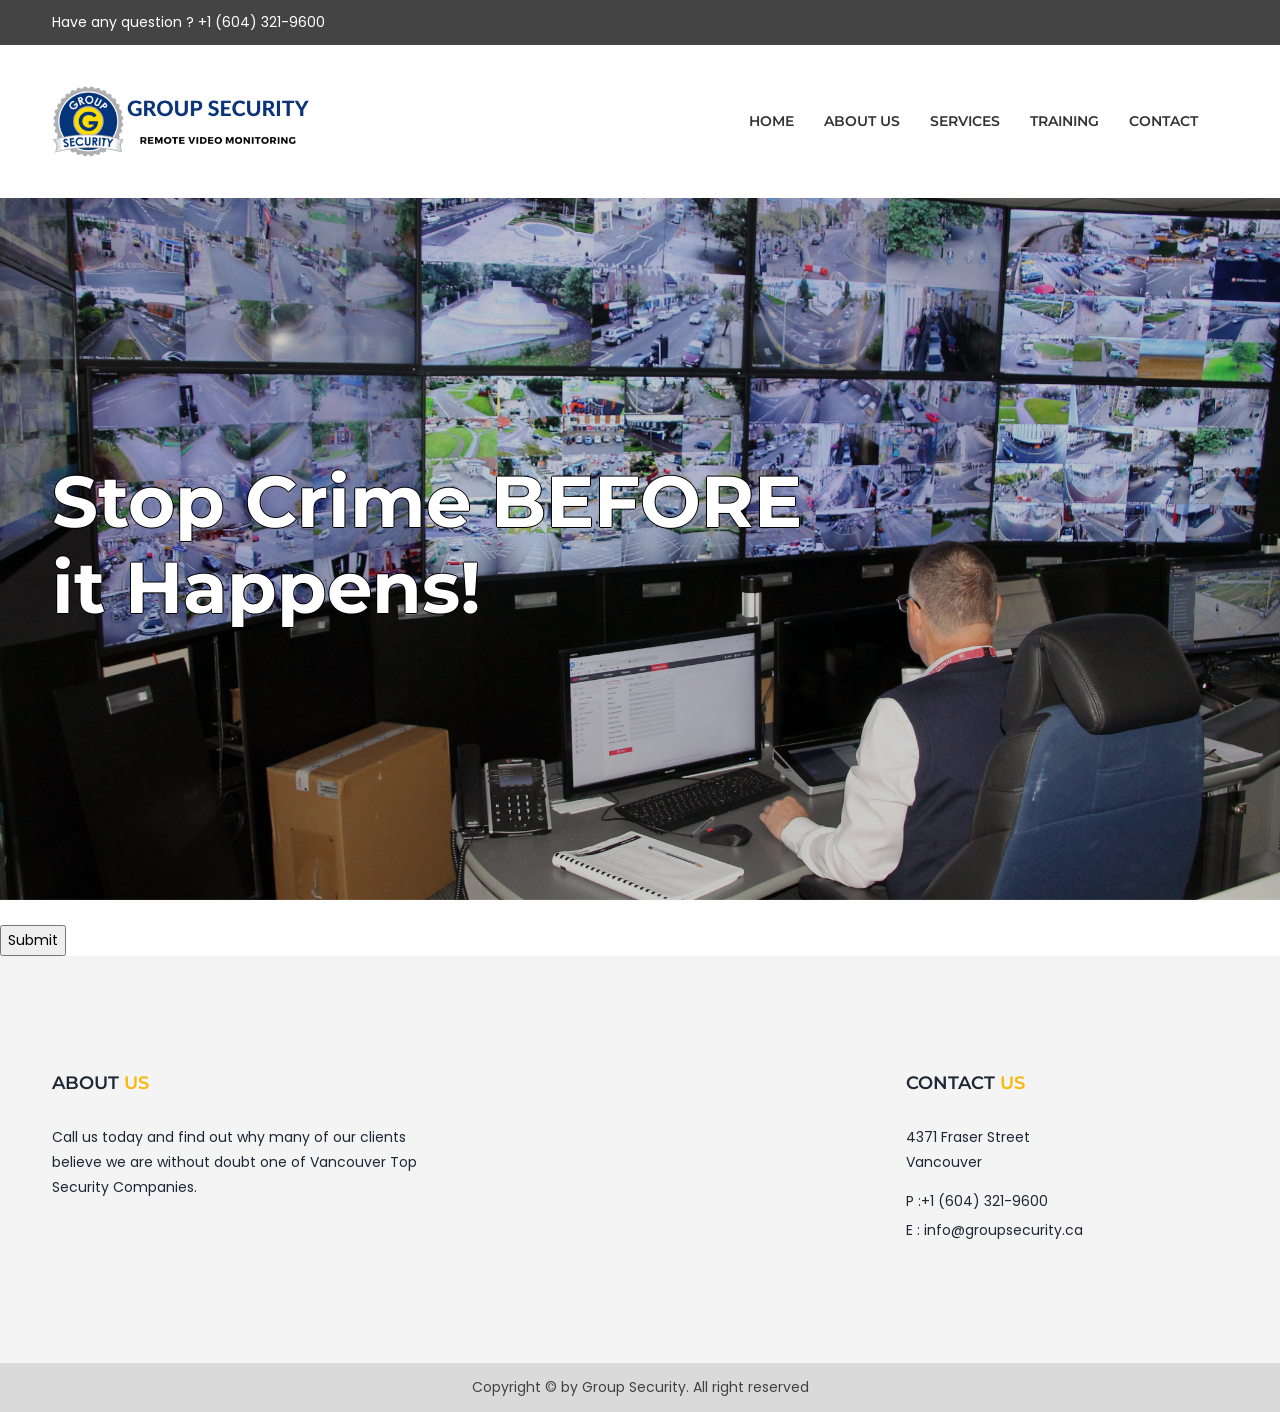
<file: training.html>
<!doctype html>
<html class="no-js" lang="en">

<head>
    <meta charset="utf-8">
    <meta http-equiv="x-ua-compatible" content="ie=edge">
    <title> Group Security | Home</title>
    <meta name="description" content="">
    <meta name="viewport" content="width=device-width, initial-scale=1">
    <!-- Favicon -->
    <link rel="shortcut icon" type="image/x-icon" href="assets/images/logo/Group_security_logo.png">
    
    <!-- CSS
	============================================ -->
   
    <!-- Plugins CSS -->
    <link rel="stylesheet" href="assets/css/plugins.css">
    <!-- Main Style CSS -->
    <link rel="stylesheet" href="assets/css/style.css">
    
<!-- Google Tag Manager -->
<script>(function (w, d, s, l, i) {
    w[l] = w[l] || []; w[l].push({
        'gtm.start':
            new Date().getTime(), event: 'gtm.js'
    }); var f = d.getElementsByTagName(s)[0],
        j = d.createElement(s), dl = l != 'dataLayer' ? '&l=' + l : ''; j.async = true; j.src =
            'https://www.googletagmanager.com/gtm.js?id=' + i + dl; f.parentNode.insertBefore(j, f);
    })(window, document, 'script', 'dataLayer', 'GTM-5JCTSSF');</script>
    <!-- End Google Tag Manager -->

</head>

<body>

<!-- Google Tag Manager (noscript) -->
<noscript><iframe src="https://www.googletagmanager.com/ns.html?id=GTM-5JCTSSF" height="0" width="0"
style="display:none;visibility:hidden"></iframe></noscript>
<!-- End Google Tag Manager (noscript) -->

<!-- Header -->
<header class="header">
    <div class="header-top d-none d-lg-block">
        <div class="container">
            <div class="row">
                <div class="col-lg-6 col-md-6">
                    <p>Have any question ? +1 (604) 321-9600</p>
                </div>
            </div>
        </div>
    </div>
    <div class="header-bottom-area">
        <div class="container">
            <div class="row align-items-center">
               
                <div class="col-lg-3 col-md-6 col-6">
                    <div class="cuscol">
                        <div class="logo">
                            <a href="index.html">
                                <img src="assets/images/logo/logo-txt.png" alt="logo">
                            </a>
                        </div>
                    </div>
                </div>
                
                <div class="col-lg-9 d-none d-lg-block">
                    <div class="menu-area d-flex align-items-center justify-content-end">
                        <nav class="main-menu text-center">
                            <ul>
                                <li class="has-dropdown">
                                    <a href="index.html">HOME</a>
                                </li>
                                <li><a href="about.html">ABOUT US</a></li>
                                <li><a href="service-details.html">SERVICES</a>
                                </li>
                                <!-- <li><a href="gallery.html">CAREERS</a></li> -->
                                <li><a target="_blank" href="http://londonsecuritytraining.ca/registration/">TRAINING</a></li>
                                <li><a href="contact-us.html">CONTACT</a></li>
                            </ul>
                        </nav><!--// main-menu -->
                        <!-- <div class="header-btn text-end">
                            <a class="btn-circle btn-transparent btn" href="https://1.envato.market/62543">Buy now</a>
                        </div> -->
                    </div>
                </div>
                
                <!-- Show in small device Start -->
                <div class="clickable-menu clickable-mainmenu-active d-block d-lg-none  col-md-6 col-6">
                    <a href="#"><i class="zmdi zmdi-menu"></i></a>
                </div>
                <div class="clickable-mainmenu">
                    <div class="clickable-mainmenu-icon">
                        <button class="clickable-mainmenu-close">
                            <span class="zmdi zmdi-close"></span>
                        </button>
                    </div>
                    
                    <div id="menu" class="text-start clickable-menu-style">
                        <ul>
                            <li class="has-dropdown">
                                <a href="index.html">HOME</a>
                            </li>
                            <li><a href="about.html">ABOUT US</a></li>
                            <li><a href="service-details.html">SERVICES</a>
                            </li>
                            <!-- <li><a href="gallery.html">CAREERS</a></li> -->
                            <li><a target="_blank" href="http://londonsecuritytraining.ca/registration/">TRAINING</a></li>
                            <li><a href="contact-us.html">CONTACT</a></li>
                        </ul>
                    </div>
                    
                    <div class="mobile-more-info">
                        <p>Have any question ? +1 (604) 321-9600</p>
                    </div>
                    
                </div>
                <!-- Show in small device End -->
            </div>
        </div>
    </div>
</header>
<!--// Header -->


<!-- Hero Section Start -->
<div class="hero-section section">

    <div class="hero-slider hero-slider-one">
        <div class="hero-slide-item d-flex align-items-center image-bg" style="background-image: url(assets/images/security/Security-Monitori.jpg);">
            <div class="container">
                <div class="row">
                    <div class="col-lg-8">
                        
                        <div class="hero-content text-start">
                            <!-- <h5>We Provide The Best</h5> -->
                            <h1 style="text-shadow: 1px 0 0 #000, 0 -1px 0 #000, 0 1px 0 #000, -1px 0 0 #000;"> Stop Crime BEFORE it Happens! </h1>
                            <!-- <a href="contact-us.html" class="btn">get appointment</a> -->
                        </div>
                        
                    </div>
                </div>
            </div>
        </div>
        <div class="hero-slide-item d-flex align-items-center image-bg" style="background-image: url(assets/images/security/Security-Monitori.jpg);">
            <div class="container">
                <div class="row">
                    <div class="col-lg-8">
                        
                        <div class="hero-content text-start">
                            <!-- <h5>We Provide The Best</h5> -->
                            <h1 style="text-shadow: 1px 0 0 #000, 0 -1px 0 #000, 0 1px 0 #000, -1px 0 0 #000;">Stop Crime BEFORE it Happens! </h1>
                        </div>
                        
                    </div>
                </div>
            </div>
        </div>
    </div>
    
</div><!-- Hero Section End -->

<!-- Page Conttent -->
<main class="page-content">
    
    <form action="?" method="POST">
        <div class="g-recaptcha" data-sitekey="6LcCio8jAAAAAFCisw-1G9oJQsi2_0djRCi7dy77"></div>
        <br/>
        <input type="submit" value="Submit">
    </form>


</main>
<!--// Page Conttent -->

<!-- Footer -->
<footer class="footer">
    <div class="footer-top bg-gray section-pt-90 section-pb">
        <div class="container">
            <div class="row">

                <!-- Start Single Widget -->
                <div class="col-lg-4 col-md-6 col-sm-6 col-12">
                    <div class="footer-widget footer-style-1">
                        <h5 class="ft-title">ABOUT <span>US</span></h5>
                        <div class="content">
                            <p>Call us today and find out why many of our clients believe we are without doubt one of Vancouver Top Security Companies. </p>
                        </div>
                    </div>
                </div>
                <!-- End Single Widget -->

                                <!-- Start Single Widget -->
                                <div class="col-lg-4 col-md-6 col-sm-6 col-12">
                                    <div class="footer-widget footer-style-1">
                                       
                                    </div>
                                </div>
                                <!-- End Single Widget -->

                <!-- Start Single Widget -->
                <div class="col-lg-4 col-md-6 col-sm-6 col-12">
                    <div class="footer-widget footer-style-1 space-left">
                        <h5 class="ft-title">CONTACT <span>US</span></h5>
                        <div class="content">
                            <p> <a href="https://g.co/kgs/j25SgW" target="_blank">4371 Fraser Street <br> Vancouver</a></p>
                            <div class="ft-address">
                                <p>P :+1 (604) 321-9600</p>
                                <p>E : <a href="mailto:info@groupsecurity.ca">info@groupsecurity.ca</a></p>
                            </div>
                        </div>
                    </div>
                </div>
                <!-- End Single Widget -->

                <!-- Start Single Widget -->

                <!-- End Single Widget -->

                <!-- Start Single Widget -->

                <!-- End Single Widget -->
            </div>
        </div>
    </div>
    <div class="copyright">
        <div class="container">
            <div class="row">

                <div class="col-12">
                    <div class="copyright-left content text-center">
                        <p>Copyright &copy; by <a href="#"></a>Group Security</a>. All right reserved</p>
                    </div>
                </div>

            </div>
        </div>
    </div>
</footer>
<!--// Footer -->

    
<!-- JS
============================================ -->
<!-- CAPTCHA  -->
<script src="https://www.google.com/recaptcha/api.js" async defer></script>
<!-- Plugins JS -->
<script src="assets/js/plugins.js"></script>
<!-- Main JS -->
<script src="assets/js/main.js"></script>


</body>

</html>
</file>
<file: assets/css/style.css>
/*-----------------------------------------------------------------------------------

    Version: 1.2

-----------------------------------------------------------------------------------

    CSS INDEX
    ===================

    01. Theme default CSS
    02. Header
        02. 1 Menu Css
        02. 2 Mobile Menu Css
    03. Hero
    04. Service Css
        04.1 Service Style two
    05. About Css
    06. Contact Css 
    07. Team Style Css
    08. Blog Css
    09. Blog Details Css
    10. Testimonial Css
    11. Newsletter Css
    12. Footer Css
    13. Gallery Css





-----------------------------------------------------------------------------------*/
/*----------------------------------------*/
/*  01. Theme default CSS
/*----------------------------------------*/
/*-- Google Font --*/
@import url("https://fonts.googleapis.com/css?family=Montserrat:300,400,500,600,700,800|Poppins:300,400,500,600,700,800");
/*-- Common Style --*/
*, *::after, *::before {
  -webkit-box-sizing: border-box;
          box-sizing: border-box;
}

html, body {
  height: 100%;
}

body {
  background-color: #ffffff;
  line-height: 25px;
  font-size: 14px;
  font-style: normal;
  font-weight: normal;
  visibility: visible;
  font-family: "Poppins", sans-serif;
  color: #454545;
  position: relative;
}

h1, h2, h3, h4, h5, h6 {
  color: #1d2736;
  font-family: "Montserrat", sans-serif;
  font-weight: 400;
  margin-top: 0;
}

h1 {
  font-size: 72px;
}

h2 {
  font-size: 36px;
  line-height: 42px;
}

h3 {
  font-size: 30px;
  line-height: 36px;
}

h4 {
  font-size: 24px;
  line-height: 30px;
}

h5 {
  font-size: 22px;
  line-height: 24px;
}

h6 {
  font-size: 18px;
  line-height: 18px;
}

p:last-child {
  margin-bottom: 0;
}

a, button {
  color: inherit;
  display: inline-block;
  line-height: inherit;
  text-decoration: none;
  cursor: pointer;
}

a, button, img, input, span {
  -webkit-transition: all 0.3s ease 0s;
  transition: all 0.3s ease 0s;
}

*:focus {
  outline: none !important;
}

a:focus {
  color: inherit;
  outline: none;
  text-decoration: none;
}

a:hover {
  text-decoration: none;
  color: #f9b809;
}

button, input[type=submit] {
  cursor: pointer;
}

button:focus,
a:focus {
  outline: none;
  -webkit-box-shadow: none;
          box-shadow: none;
}

ul {
  list-style: outside none none;
  margin: 0;
  padding: 0;
}

img {
  max-width: 100%;
}

button:focus,
a:focus {
  outline: none;
}

@media only screen and (max-width: 767px) {
  h2 {
    font-size: 30px;
    line-height: 37px;
  }

  h3 {
    font-size: 28px;
    line-height: 30px;
  }

  h4 {
    font-size: 20px;
    line-height: 26px;
  }
}
/*-- 
    - Common Classes
-----------------------------------------*/
.fix {
  overflow: hidden;
}

.hidden {
  display: none;
}

.clear {
  clear: both;
}

@media only screen and (max-width: 767px) {
  .container {
    width: 450px;
  }
}
@media only screen and (max-width: 479px) {
  .container {
    width: 300px;
  }
}
.bold {
  font-weight: 700;
}

.semi-bold {
  font-weight: 600;
}

.medium {
  font-weight: 500;
}

.light {
  font-weight: 300;
}

.capitalize {
  text-transform: capitalize;
}

.uppercase {
  text-transform: uppercase;
}

.no-gutters {
  margin-left: 0;
  margin-right: 0;
}
.no-gutters > .col, .no-gutters > [class*=col-] {
  padding-right: 0;
  padding-left: 0;
  margin: 0;
}

.page-content {
  overflow: hidden;
}

/*-- Container Fluid --*/
.container-fluid {
  padding: 0 0px;
}

.container {
  max-width: 1200px;
}

/*-- 
    - Margin & Padding
-----------------------------------------*/
/*-- Margin Top --*/
.mt-5 {
  margin-top: 5px;
}

.mt-10 {
  margin-top: 10px;
}

.mt-15 {
  margin-top: 15px;
}

.mt-20 {
  margin-top: 20px;
}

.mt-25 {
  margin-top: 25px;
}

.mt-30 {
  margin-top: 30px;
}

.mt-35 {
  margin-top: 35px;
}

.mt-40 {
  margin-top: 40px;
}

.mt-45 {
  margin-top: 45px;
}

.mt-50 {
  margin-top: 50px;
}

.mt-55 {
  margin-top: 55px;
}

.mt-60 {
  margin-top: 60px;
}

.mt-65 {
  margin-top: 65px;
}

.mt-70 {
  margin-top: 70px;
}

.mt-75 {
  margin-top: 75px;
}

.mt-80 {
  margin-top: 80px;
}

.mt-85 {
  margin-top: 85px;
}

.mt-90 {
  margin-top: 90px;
}

.mt-95 {
  margin-top: 95px;
}

.mt-100 {
  margin-top: 100px;
}

.mt-105 {
  margin-top: 105px;
}

.mt-110 {
  margin-top: 110px;
}

.mt-115 {
  margin-top: 115px;
}

.mt-120 {
  margin-top: 120px;
}

.mt-125 {
  margin-top: 125px;
}

.mt-130 {
  margin-top: 130px;
}

.mt-135 {
  margin-top: 135px;
}

.mt-140 {
  margin-top: 140px;
}

.mt-145 {
  margin-top: 145px;
}

.mt-150 {
  margin-top: 150px;
}

.mt-155 {
  margin-top: 155px;
}

.mt-160 {
  margin-top: 160px;
}

.mt-165 {
  margin-top: 165px;
}

.mt-170 {
  margin-top: 170px;
}

.mt-175 {
  margin-top: 175px;
}

.mt-180 {
  margin-top: 180px;
}

.mt-185 {
  margin-top: 185px;
}

.mt-190 {
  margin-top: 190px;
}

.mt-195 {
  margin-top: 195px;
}

.mt-200 {
  margin-top: 200px;
}

.mt-5 {
  margin-top: 5px !important;
}

/*-- Margin Bottom --*/
.mb-5 {
  margin-bottom: 5px;
}

.mb-10 {
  margin-bottom: 10px;
}

.mb-15 {
  margin-bottom: 15px;
}

.mb-20 {
  margin-bottom: 20px;
}

.mb-25 {
  margin-bottom: 25px;
}

.mb-30 {
  margin-bottom: 30px;
}

.mb-35 {
  margin-bottom: 35px;
}

.mb-40 {
  margin-bottom: 40px;
}

.mb-45 {
  margin-bottom: 45px;
}

.mb-50 {
  margin-bottom: 50px;
}

.mb-55 {
  margin-bottom: 55px;
}

.mb-60 {
  margin-bottom: 60px;
}

.mb-65 {
  margin-bottom: 65px;
}

.mb-70 {
  margin-bottom: 70px;
}

.mb-75 {
  margin-bottom: 75px;
}

.mb-80 {
  margin-bottom: 80px;
}

.mb-85 {
  margin-bottom: 85px;
}

.mb-90 {
  margin-bottom: 90px;
}

.mb-95 {
  margin-bottom: 95px;
}

.mb-100 {
  margin-bottom: 100px;
}

.mb-105 {
  margin-bottom: 105px;
}

.mb-110 {
  margin-bottom: 110px;
}

.mb-115 {
  margin-bottom: 115px;
}

.mb-120 {
  margin-bottom: 120px;
}

.mb-125 {
  margin-bottom: 125px;
}

.mb-130 {
  margin-bottom: 130px;
}

.mb-135 {
  margin-bottom: 135px;
}

.mb-140 {
  margin-bottom: 140px;
}

.mb-145 {
  margin-bottom: 145px;
}

.mb-150 {
  margin-bottom: 150px;
}

.mb-155 {
  margin-bottom: 155px;
}

.mb-160 {
  margin-bottom: 160px;
}

.mb-165 {
  margin-bottom: 165px;
}

.mb-170 {
  margin-bottom: 170px;
}

.mb-175 {
  margin-bottom: 175px;
}

.mb-180 {
  margin-bottom: 180px;
}

.mb-185 {
  margin-bottom: 185px;
}

.mb-190 {
  margin-bottom: 190px;
}

.mb-195 {
  margin-bottom: 195px;
}

.mb-200 {
  margin-bottom: 200px;
}

.mb-5 {
  margin-bottom: 5px !important;
}

/*-- 
    - Section Padding
-------------------------------------*/
.section-ptb {
  padding: 120px 0;
}
@media only screen and (min-width: 992px) and (max-width: 1199px) {
  .section-ptb {
    padding: 80px 0;
  }
}
@media only screen and (min-width: 768px) and (max-width: 991px) {
  .section-ptb {
    padding: 70px 0;
  }
}
@media only screen and (max-width: 767px) {
  .section-ptb {
    padding: 60px 0;
  }
}
@media only screen and (max-width: 479px) {
  .section-ptb {
    padding: 60px 0;
  }
}

.section-pt {
  padding-top: 120px;
}
@media only screen and (min-width: 992px) and (max-width: 1199px) {
  .section-pt {
    padding-top: 80px;
  }
}
@media only screen and (min-width: 768px) and (max-width: 991px) {
  .section-pt {
    padding-top: 70px;
  }
}
@media only screen and (max-width: 767px) {
  .section-pt {
    padding-top: 60px;
  }
}
@media only screen and (max-width: 479px) {
  .section-pt {
    padding-top: 60px;
  }
}

.section-pt-90 {
  padding-top: 90px;
}
@media only screen and (min-width: 992px) and (max-width: 1199px) {
  .section-pt-90 {
    padding-top: 60px;
  }
}
@media only screen and (min-width: 768px) and (max-width: 991px) {
  .section-pt-90 {
    padding-top: 40px;
  }
}
@media only screen and (max-width: 767px) {
  .section-pt-90 {
    padding-top: 40px;
  }
}
@media only screen and (max-width: 479px) {
  .section-pt-90 {
    padding-top: 30px;
  }
}

.section-pt-60 {
  padding-top: 60px;
}
@media only screen and (min-width: 992px) and (max-width: 1199px) {
  .section-pt-60 {
    padding-top: 50px;
  }
}
@media only screen and (min-width: 768px) and (max-width: 991px) {
  .section-pt-60 {
    padding-top: 40px;
  }
}
@media only screen and (max-width: 767px) {
  .section-pt-60 {
    padding-top: 40px;
  }
}
@media only screen and (max-width: 479px) {
  .section-pt-60 {
    padding-top: 30px;
  }
}

.section-pt-30 {
  padding-top: 30px;
}

.section-pb {
  padding-bottom: 120px;
}
@media only screen and (min-width: 992px) and (max-width: 1199px) {
  .section-pb {
    padding-bottom: 80px;
  }
}
@media only screen and (min-width: 768px) and (max-width: 991px) {
  .section-pb {
    padding-bottom: 70px;
  }
}
@media only screen and (max-width: 767px) {
  .section-pb {
    padding-bottom: 70px;
  }
}
@media only screen and (max-width: 479px) {
  .section-pb {
    padding-bottom: 60px;
  }
}

.section-pb-90 {
  padding-bottom: 90px;
}
@media only screen and (min-width: 992px) and (max-width: 1199px) {
  .section-pb-90 {
    padding-bottom: 60px;
  }
}
@media only screen and (min-width: 768px) and (max-width: 991px) {
  .section-pb-90 {
    padding-bottom: 40px;
  }
}
@media only screen and (max-width: 767px) {
  .section-pb-90 {
    padding-bottom: 40px;
  }
}
@media only screen and (max-width: 479px) {
  .section-pb-90 {
    padding-bottom: 30px;
  }
}

.section-pb-60 {
  padding-bottom: 60px;
}
@media only screen and (min-width: 992px) and (max-width: 1199px) {
  .section-pb-60 {
    padding-bottom: 50px;
  }
}
@media only screen and (min-width: 768px) and (max-width: 991px) {
  .section-pb-60 {
    padding-bottom: 40px;
  }
}
@media only screen and (max-width: 767px) {
  .section-pb-60 {
    padding-bottom: 40px;
  }
}
@media only screen and (max-width: 479px) {
  .section-pb-60 {
    padding-bottom: 30px;
  }
}

/*-- 
    - Input Placeholder
-----------------------------------------*/
input:-moz-placeholder, textarea:-moz-placeholder {
  opacity: 1;
  -ms-filter: "progid:DXImageTransform.Microsoft.Alpha(Opacity=100)";
}

input::-webkit-input-placeholder, textarea::-webkit-input-placeholder {
  opacity: 1;
  -ms-filter: "progid:DXImageTransform.Microsoft.Alpha(Opacity=100)";
}

input::-moz-placeholder, textarea::-moz-placeholder {
  opacity: 1;
  -ms-filter: "progid:DXImageTransform.Microsoft.Alpha(Opacity=100)";
}

input:-ms-input-placeholder, textarea:-ms-input-placeholder {
  opacity: 1;
  -ms-filter: "progid:DXImageTransform.Microsoft.Alpha(Opacity=100)";
}

/*-- 
    Scroll Up 
-----------------------------------------*/
#scrollUp {
  width: 40px;
  height: 40px;
  background-color: #f9b809;
  border: 3px solid #eeeeee;
  color: #ffffff;
  right: 20px;
  bottom: 60px;
  text-align: center;
  overflow: hidden;
  border-radius: 50px;
  z-index: 9811 !important;
}
@media only screen and (max-width: 767px) {
  #scrollUp {
    display: none !important;
  }
}
#scrollUp i {
  display: block;
  line-height: 34px;
  font-size: 22px;
}
#scrollUp:hover i {
  -webkit-animation-name: fadeInUp;
          animation-name: fadeInUp;
  -webkit-animation-duration: 1s;
          animation-duration: 1s;
  -webkit-animation-fill-mode: both;
          animation-fill-mode: both;
  -webkit-animation-iteration-count: infinite;
          animation-iteration-count: infinite;
}

/*--
    - Background Color
------------------------------------------*/
.bg-gray {
  background-color: #f8f8f8;
}

img.mfp-img {
  background-color: #f6f7f8;
  padding: 0;
  margin: 40px auto;
}

/*--
    - Background image
------------------------------------------*/
.image-bg {
  background-size: cover;
  background-position: center;
  background-repeat: no-repeat;
}

/*--
    - Social Color
------------------------------------------*/
.facebook {
  background-color: #3B5997;
  color: #ffffff;
}
.facebook:hover {
  background-color: #3B5997;
  color: #ffffff;
}

.twitter {
  background-color: #1DA1F2;
  color: #ffffff;
}
.twitter:hover {
  background-color: #1DA1F2;
  color: #ffffff;
}

.linkedin {
  background-color: #0077B5;
  color: #ffffff;
}
.linkedin:hover {
  background-color: #0077B5;
  color: #ffffff;
}

.pinterest {
  background-color: #BD081C;
  color: #ffffff;
}
.pinterest:hover {
  background-color: #BD081C;
  color: #ffffff;
}

.google-plus {
  background-color: #D11718;
  color: #ffffff;
}
.google-plus:hover {
  background-color: #D11718;
  color: #ffffff;
}

.behance {
  background-color: #005CFF;
  color: #ffffff;
}
.behance:hover {
  background-color: #005CFF;
  color: #ffffff;
}

.dribbble {
  background-color: #E84C88;
  color: #ffffff;
}
.dribbble:hover {
  background-color: #E84C88;
  color: #ffffff;
}

.github {
  background-color: #323131;
  color: #ffffff;
}
.github:hover {
  background-color: #323131;
  color: #ffffff;
}

.instagram {
  background-color: #DC3472;
  color: #ffffff;
}
.instagram:hover {
  background-color: #DC3472;
  color: #ffffff;
}

.medium {
  background-color: #00AB6C;
  color: #ffffff;
}
.medium:hover {
  background-color: #00AB6C;
  color: #ffffff;
}

.reddit {
  background-color: #FF4501;
  color: #ffffff;
}
.reddit:hover {
  background-color: #FF4501;
  color: #ffffff;
}

.skype {
  background-color: #00AFF0;
  color: #ffffff;
}
.skype:hover {
  background-color: #00AFF0;
  color: #ffffff;
}

.slack {
  background-color: #63C1A0;
  color: #ffffff;
}
.slack:hover {
  background-color: #63C1A0;
  color: #ffffff;
}

.snapchat {
  background-color: #FFFC00;
  color: #ffffff;
}
.snapchat:hover {
  background-color: #FFFC00;
  color: #ffffff;
}

.tumblr {
  background-color: #01273A;
  color: #ffffff;
}
.tumblr:hover {
  background-color: #01273A;
  color: #ffffff;
}

.vimeo {
  background-color: #00ADEF;
  color: #ffffff;
}
.vimeo:hover {
  background-color: #00ADEF;
  color: #ffffff;
}

.youtube {
  background-color: #FE0002;
  color: #ffffff;
}
.youtube:hover {
  background-color: #FE0002;
  color: #ffffff;
}

/*-- Tab Content & Pane Fix --*/
.tab-content {
  width: 100%;
}
.tab-content .tab-pane {
  display: block;
  height: 0;
  max-width: 100%;
  visibility: hidden;
  overflow: hidden;
  opacity: 0;
}
.tab-content .tab-pane.active {
  height: auto;
  visibility: visible;
  opacity: 1;
  overflow: visible;
}

/*--
    - Product Full Width
------------------------------------------*/
.full-width-product-wrap > [class*=col-]:nth-child(1), .full-width-product-wrap > [class*=col]:nth-child(1) {
  -webkit-box-flex: 1;
      -ms-flex: 1 0 450px;
          flex: 1 0 450px;
  max-width: 450px;
}
@media only screen and (min-width: 1200px) and (max-width: 1599px) {
  .full-width-product-wrap > [class*=col-]:nth-child(1), .full-width-product-wrap > [class*=col]:nth-child(1) {
    -webkit-box-flex: 1;
        -ms-flex: 1 0 350px;
            flex: 1 0 350px;
    max-width: 350px;
  }
}
@media only screen and (min-width: 992px) and (max-width: 1199px) {
  .full-width-product-wrap > [class*=col-]:nth-child(1), .full-width-product-wrap > [class*=col]:nth-child(1) {
    -webkit-box-flex: 1;
        -ms-flex: 1 0 350px;
            flex: 1 0 350px;
    max-width: 350px;
  }
}
@media only screen and (min-width: 768px) and (max-width: 991px) {
  .full-width-product-wrap > [class*=col-]:nth-child(1), .full-width-product-wrap > [class*=col]:nth-child(1) {
    -webkit-box-flex: 0;
        -ms-flex: 0 0 100%;
            flex: 0 0 100%;
    max-width: 100%;
  }
}
@media only screen and (max-width: 767px) {
  .full-width-product-wrap > [class*=col-]:nth-child(1), .full-width-product-wrap > [class*=col]:nth-child(1) {
    -webkit-box-flex: 0;
        -ms-flex: 0 0 100%;
            flex: 0 0 100%;
    max-width: 100%;
  }
}
.full-width-product-wrap > [class*=col-]:nth-child(2), .full-width-product-wrap > [class*=col]:nth-child(2) {
  -webkit-box-flex: 0;
      -ms-flex: 0 0 calc(100% - 450px);
          flex: 0 0 calc(100% - 450px);
  max-width: calc(100% - 450px);
}
@media only screen and (min-width: 1200px) and (max-width: 1599px) {
  .full-width-product-wrap > [class*=col-]:nth-child(2), .full-width-product-wrap > [class*=col]:nth-child(2) {
    -webkit-box-flex: 0;
        -ms-flex: 0 0 calc(100% - 350px);
            flex: 0 0 calc(100% - 350px);
    max-width: calc(100% - 350px);
  }
}
@media only screen and (min-width: 992px) and (max-width: 1199px) {
  .full-width-product-wrap > [class*=col-]:nth-child(2), .full-width-product-wrap > [class*=col]:nth-child(2) {
    -webkit-box-flex: 0;
        -ms-flex: 0 0 calc(100% - 350px);
            flex: 0 0 calc(100% - 350px);
    max-width: calc(100% - 350px);
  }
}
@media only screen and (min-width: 768px) and (max-width: 991px) {
  .full-width-product-wrap > [class*=col-]:nth-child(2), .full-width-product-wrap > [class*=col]:nth-child(2) {
    -webkit-box-flex: 0;
        -ms-flex: 0 0 100%;
            flex: 0 0 100%;
    max-width: 100%;
  }
}
@media only screen and (max-width: 767px) {
  .full-width-product-wrap > [class*=col-]:nth-child(2), .full-width-product-wrap > [class*=col]:nth-child(2) {
    -webkit-box-flex: 0;
        -ms-flex: 0 0 100%;
            flex: 0 0 100%;
    max-width: 100%;
  }
}
@media only screen and (min-width: 992px) and (max-width: 1199px) {
  .full-width-product-wrap.desktop-full-width > [class*=col-]:nth-child(1), .full-width-product-wrap.desktop-full-width > [class*=col]:nth-child(1) {
    -webkit-box-flex: 0;
        -ms-flex: 0 0 100%;
            flex: 0 0 100%;
    max-width: 100%;
  }
}
@media only screen and (min-width: 992px) and (max-width: 1199px) {
  .full-width-product-wrap.desktop-full-width > [class*=col-]:nth-child(2), .full-width-product-wrap.desktop-full-width > [class*=col]:nth-child(2) {
    -webkit-box-flex: 0;
        -ms-flex: 0 0 100%;
            flex: 0 0 100%;
    max-width: 100%;
  }
}

@media only screen and (min-width: 1200px) and (max-width: 1599px) {
  .laptop-3-column > [class*=col-], .laptop-3-column > [class*=col] {
    -webkit-box-flex: 1;
        -ms-flex: 1 0 33.3333%;
            flex: 1 0 33.3333%;
    max-width: 33.3333%;
  }
}

/*-- 
    - Page Pagination
------------------------------------------*/
.page-pagination {
  display: -webkit-box;
  display: -ms-flexbox;
  display: flex;
  -webkit-box-pack: center;
      -ms-flex-pack: center;
          justify-content: center;
  -ms-flex-wrap: wrap;
      flex-wrap: wrap;
  margin: -5px -8px;
}
.page-pagination li {
  font-size: 16px;
  line-height: 24px;
  font-family: "Montserrat", sans-serif;
  color: #1d2736;
  text-align: center;
  margin: 5px 8px;
}
.page-pagination li a {
  color: #1d2736;
  border: 1px solid #f9b809;
  padding: 10px;
  border-radius: 50px;
  width: 44px;
  height: 44px;
  display: -webkit-box;
  display: -ms-flexbox;
  display: flex;
  -webkit-box-pack: center;
      -ms-flex-pack: center;
          justify-content: center;
  -webkit-box-align: center;
      -ms-flex-align: center;
          align-items: center;
}
.page-pagination li a i {
  line-height: 24px;
}
@media only screen and (max-width: 479px) {
  .page-pagination li {
    font-size: 14px;
  }
  .page-pagination li a {
    padding: 9px;
    width: 35px;
    height: 35px;
  }
  .page-pagination li a i {
    line-height: 24px;
  }
}
.page-pagination li:hover a {
  color: #ffffff;
  background-color: #f9b809;
}
.page-pagination li.active a {
  color: #ffffff;
  background-color: #f9b809;
}
.page-pagination li:first-child a {
  color: #1d2736;
  width: auto;
  padding: 10px 20px 10px 12px;
}
.page-pagination li:first-child a i {
  margin-right: 10px;
  float: left;
  background: #f9b809;
  color: #ffffff;
  height: 25px;
  width: 25px;
  border-radius: 5000pc;
}
.page-pagination li:first-child a:hover {
  color: #ffffff;
}
.page-pagination li:first-child a:hover i {
  background: #ffffff;
  color: #f9b809;
}
.page-pagination li:last-child a {
  color: #1d2736;
  width: auto;
  padding: 10px 10px 10px 20px;
  -webkit-box-orient: horizontal;
  -webkit-box-direction: reverse;
      -ms-flex-direction: row-reverse;
          flex-direction: row-reverse;
}
.page-pagination li:last-child a i {
  margin-left: 10px;
  float: right;
  background: #f9b809;
  color: #ffffff;
  height: 25px;
  width: 25px;
  border-radius: 5000pc;
}
.page-pagination li:last-child a:hover {
  color: #ffffff;
}
.page-pagination li:last-child a:hover i {
  background: #ffffff;
  color: #f9b809;
}

/*--
    - Page Banner Section
------------------------------------------*/
/*-- Breadcrumb --*/
.breadcrumb {
  background-color: transparent;
  border-radius: 0;
  display: -webkit-box;
  display: -ms-flexbox;
  display: flex;
  -webkit-box-pack: center;
      -ms-flex-pack: center;
          justify-content: center;
  padding: 0;
  margin: 0;
  text-align: center;
}
.breadcrumb h2 {
  color: #ffffff;
  font-weight: 600;
  margin-bottom: 5px;
}
.breadcrumb ul li.breadcrumb-item {
  display: -webkit-inline-box;
  display: -ms-inline-flexbox;
  display: inline-flex;
  padding: 0 8px;
  position: relative;
  color: #ffffff;
}
.breadcrumb ul li.breadcrumb-item::before {
  position: absolute;
  right: -2px;
  top: -2px;
  content: "/";
  padding-right: 0;
  padding-left: 0;
  color: #fff;
}
.breadcrumb ul li.breadcrumb-item:last-child::before {
  display: none;
}
.breadcrumb ul li.breadcrumb-item a {
  display: block;
  font-size: 15px;
  line-height: 18px;
  color: #ffffff;
}
.breadcrumb ul li.breadcrumb-item a:hover {
  color: #1d2736;
}

/*-- Category Page Title --*/
.category-page-title h4 {
  margin: 0;
  text-transform: uppercase;
  font-weight: 600;
  font-size: 18px;
  color: #1d2736;
}

/*--
    - Button
------------------------------------------*/
.btn {
  border: 1px solid #f9b809;
  line-height: 24px;
  padding: 10px 30px;
  font-size: 14px;
  font-weight: 500;
  text-transform: uppercase;
  color: #ffffff;
  background: #f9b809;
  overflow: hidden;
  position: relative;
  z-index: 1;
  -webkit-transition: all 0.3s ease 0s;
  transition: all 0.3s ease 0s;
}
.btn:focus {
  outline: none;
  -webkit-box-shadow: none;
          box-shadow: none;
}
.btn::before {
  position: absolute;
  left: 50%;
  top: 50%;
  height: 0;
  width: 100%;
  background-color: #1d2736;
  -webkit-transition: all 0.3s ease 0s;
  transition: all 0.3s ease 0s;
  content: "";
  -webkit-transform: translateX(-50%) translateY(-50%) rotate(-45deg);
          transform: translateX(-50%) translateY(-50%) rotate(-45deg);
  opacity: 0;
  z-index: -1;
}
.btn:hover {
  color: #ffffff;
  border: 1px solid #1d2736;
}
.btn:hover::before {
  height: 300%;
  opacity: 1;
}
.btn.hover-theme::before {
  background-color: #f9b809;
}
.btn.hover-theme:hover {
  border-color: #f9b809;
  color: #1d2736;
}
.btn.hover-theme:hover::before {
  height: 300%;
  opacity: 1;
}
.btn.btn-circle {
  border-radius: 50px;
}
.btn.btn-radius {
  border-radius: 5px;
}
.btn.btn-square {
  border-radius: 0;
}
.btn.btn-text {
  border-radius: 0;
  padding: 0;
  line-height: 20px;
  border: none;
}
.btn.btn-text::before {
  display: none;
}
.btn.btn-text.hover-theme:hover {
  color: #f9b809;
}
.btn.btn-underline {
  text-decoration: underline;
}
.btn.btn-large {
  padding: 15px 40px;
  font-size: 16px;
}
@media only screen and (max-width: 767px) {
  .btn.btn-large {
    font-size: 12px;
    padding: 7px 25px;
  }
}
@media only screen and (max-width: 479px) {
  .btn.btn-large {
    font-size: 11px;
    padding: 4px 15px;
    margin-top: 15px;
  }
}
.btn.btn-medium {
  padding: 7px 20px;
  font-size: 12px;
}
@media only screen and (max-width: 767px) {
  .btn.btn-medium {
    font-size: 12px;
    padding: 7px 25px;
  }
}
@media only screen and (max-width: 479px) {
  .btn.btn-medium {
    font-size: 11px;
    padding: 4px 15px;
    margin-top: 15px;
  }
}
.btn.btn-small {
  padding: 4px 15px;
  font-size: 11px;
}
@media only screen and (max-width: 767px) {
  .btn {
    font-size: 12px;
    padding: 7px 25px;
  }
}
@media only screen and (max-width: 479px) {
  .btn {
    font-size: 11px;
    padding: 4px 15px;
  }
}

/*--
    - Blockquote
------------------------------------------*/
.blockquote {
  margin: 35px 0;
  max-width: 660px;
  background-color: #f9b809;
  padding: 30px 40px;
  position: relative;
  color: #ffffff;
  font-size: 15px;
  font-style: italic;
}
@media only screen and (max-width: 767px) {
  .blockquote {
    padding: 30px 40px;
  }
}
@media only screen and (max-width: 479px) {
  .blockquote {
    padding: 20px;
  }
}
.blockquote p {
  font-size: 16px;
  line-height: 25px;
  font-style: italic;
}

.blockquote-2 p::first-letter {
  font-size: 48px;
  text-transform: uppercase;
}

.section-title {
  margin-bottom: 55px;
}
@media only screen and (max-width: 767px), only screen and (min-width: 768px) and (max-width: 991px) {
  .section-title {
    margin-bottom: 30px;
  }
}
.section-title h2 {
  font-weight: 700;
  margin: -5px 0 0 0;
  position: relative;
  padding-bottom: 12px;
}
@media only screen and (max-width: 479px) {
  .section-title h2 {
    font-size: 26px;
    line-height: 30px;
  }
}
.section-title h2::before {
  position: absolute;
  content: "";
  background: #f9b809;
  height: 2px;
  width: 120px;
  left: 50%;
  bottom: 1px;
  -webkit-transform: translate(-50%, 0%);
          transform: translate(-50%, 0%);
}
.section-title h2::after {
  position: absolute;
  content: "";
  background: #333;
  height: 4px;
  width: 20px;
  left: 50%;
  bottom: 0;
  margin-top: 1px;
  -webkit-transform: translate(-50%, 0%);
          transform: translate(-50%, 0%);
}
.section-title p {
  max-width: 470px;
  margin-top: 16px;
  margin-bottom: 0;
}
.section-title.text-center p {
  margin-left: auto;
  margin-right: auto;
}
.section-title.text-right p {
  margin-left: auto;
  margin-right: 0;
}

.title-2 {
  margin-bottom: 30px;
}
.title-2 h2::before {
  position: absolute;
  content: "";
  background: #f9b809;
  height: 2px;
  width: 120px;
  left: 0%;
  bottom: 0;
  -webkit-transform: translate(0%, 0%);
          transform: translate(0%, 0%);
}
.title-2 h2::after {
  position: absolute;
  content: "";
  background: #333;
  height: 2px;
  width: 60px;
  left: 0%;
  bottom: 0;
  -webkit-transform: translate(0%, 0%);
          transform: translate(0%, 0%);
}

.title-3 {
  position: relative;
  display: inline-block;
  margin-bottom: 40px;
}
.title-3 h3 {
  font-weight: 600;
  margin-bottom: 10px;
}
.title-3 h3::before {
  position: absolute;
  content: "";
  background: #f9b809;
  height: 2px;
  width: 100%;
  left: 0%;
  bottom: 0;
  -webkit-transform: translate(0%, 0%);
          transform: translate(0%, 0%);
}
.title-3 h3::after {
  position: absolute;
  content: "";
  background: #333;
  height: 2px;
  width: 50%;
  right: 0%;
  bottom: 0;
  -webkit-transform: translate(0%, 0%);
          transform: translate(0%, 0%);
}

/*--
    Boxed Layout
--------------------------*/
.boxed-layout {
  background: #ffffff none repeat scroll 0 0;
  -webkit-box-shadow: -3px 0 50px -2px rgba(0, 0, 0, 0.14);
          box-shadow: -3px 0 50px -2px rgba(0, 0, 0, 0.14);
  margin: auto;
  max-width: 1400px;
  position: relative;
  width: 100%;
}
@media only screen and (min-width: 992px) and (max-width: 1199px) {
  .boxed-layout {
    max-width: 980px;
  }
}
@media only screen and (min-width: 768px) and (max-width: 991px) {
  .boxed-layout {
    max-width: 730px;
  }
}
@media only screen and (max-width: 767px) {
  .boxed-layout {
    max-width: 560px;
  }
}

.justify-content-between [class*=col], .justify-content-between [class*=col-] {
  -webkit-box-flex: 0;
      -ms-flex-positive: 0;
          flex-grow: 0;
}

/*-- Overlay styles --*/
[data-overlay],
[data-secondary-overlay],
[data-black-overlay],
[data-white-overlay] {
  position: relative;
}

[data-overlay] > div,
[data-overlay] > *,
[data-secondary-overlay] > div,
[data-secondary-overlay] > *,
[data-black-overlay] > div,
[data-black-overlay] > *,
[data-white-overlay] > div,
[data-white-overlay] > * {
  position: relative;
  z-index: 2;
}

[data-overlay]:before,
[data-secondary-overlay]:before,
[data-black-overlay]:before,
[data-white-overlay]:before {
  content: "";
  position: absolute;
  left: 0;
  top: 0;
  height: 100%;
  width: 100%;
  z-index: 2;
}

[data-overlay]:before {
  background-color: #f9b809;
}

[data-secondary-overlay]:before {
  background-color: #19cfa3;
}

[data-black-overlay]:before {
  background-color: #000000;
}

[data-white-overlay]:before {
  background-color: #ffffff;
}

[data-overlay="1"]:before,
[data-secondary-overlay="1"]:before,
[data-black-overlay="1"]:before,
[data-white-overlay="1"]:before {
  opacity: 0.1;
}

[data-overlay="2"]:before,
[data-secondary-overlay="2"]:before,
[data-black-overlay="2"]:before,
[data-white-overlay="2"]:before {
  opacity: 0.2;
}

[data-overlay="3"]:before,
[data-secondary-overlay="3"]:before,
[data-black-overlay="3"]:before,
[data-white-overlay="3"]:before {
  opacity: 0.3;
}

[data-overlay="4"]:before,
[data-secondary-overlay="4"]:before,
[data-black-overlay="4"]:before,
[data-white-overlay="4"]:before {
  opacity: 0.4;
}

[data-overlay="5"]:before,
[data-secondary-overlay="5"]:before,
[data-black-overlay="5"]:before,
[data-white-overlay="5"]:before {
  opacity: 0.5;
}

[data-overlay="6"]:before,
[data-secondary-overlay="6"]:before,
[data-black-overlay="6"]:before,
[data-white-overlay="6"]:before {
  opacity: 0.6;
}

[data-overlay="7"]:before,
[data-secondary-overlay="7"]:before,
[data-black-overlay="7"]:before,
[data-white-overlay="7"]:before {
  opacity: 0.7;
}

[data-overlay="8"]:before,
[data-secondary-overlay="8"]:before,
[data-black-overlay="8"]:before,
[data-white-overlay="8"]:before {
  opacity: 0.8;
}

[data-overlay="9"]:before,
[data-secondary-overlay="9"]:before,
[data-black-overlay="9"]:before,
[data-white-overlay="9"]:before {
  opacity: 0.9;
}

[data-overlay="10"]:before,
[data-secondary-overlay="10"]:before,
[data-black-overlay="10"]:before,
[data-white-overlay="10"]:before {
  opacity: 1;
}

/*--
    02. Header
-----------------------------------------*/
.header-top {
  background: #444444;
  padding: 10px 0px;
}
.header-top p {
  color: #ffffff;
}

@media only screen and (max-width: 767px) {
  .header-bottom-area p {
    text-align: center;
  }
}

@media only screen and (max-width: 767px), only screen and (min-width: 768px) and (max-width: 991px) {
  .logo {
    margin: 20px 0;
  }
}

.socail-top {
  text-align: right;
}
.socail-top li {
  display: inline-block;
  margin-left: 25px;
}
.socail-top li:first-child {
  margin-left: 0px;
}
.socail-top li a {
  font-size: 16px;
  color: #fff;
}
.socail-top li a:hover {
  color: #f9b809;
}
@media only screen and (max-width: 767px), only screen and (min-width: 768px) and (max-width: 991px) {
  .socail-top {
    text-align: center;
    margin-bottom: 10px;
  }
  .socail-top li a {
    color: #222;
  }
}

.mobile-more-info {
  text-align: center;
}

/*--
    02. 1 Menu Css
---------------------*/
.main-menu {
  margin-right: 30px;
}
.main-menu > ul {
  display: -webkit-box;
  display: -ms-flexbox;
  display: flex;
  -ms-flex-wrap: wrap;
      flex-wrap: wrap;
  -webkit-box-pack: center;
      -ms-flex-pack: center;
          justify-content: center;
  font-family: "Montserrat", sans-serif;
}
.main-menu > ul > li {
  position: relative;
  display: inline-block;
  margin: 0 15px;
}
.main-menu > ul > li:first-child {
  margin-left: 0;
}
.main-menu > ul > li:last-child {
  margin-right: 0;
}
.main-menu > ul > li > a {
  display: block;
  color: #333;
  padding: 35px 0;
  font-weight: 600;
}
.main-menu > ul > li > a:hover {
  color: #f9b809;
}
.main-menu > ul > li:hover > a {
  color: #f9b809;
}
.main-menu > ul > li:hover > .sub-menu {
  opacity: 1;
  visibility: visible;
  margin-top: 0;
  z-index: 999;
}
@media only screen and (min-width: 1200px) and (max-width: 1599px) {
  .main-menu > ul li {
    margin: 0 15px;
  }
}
@media only screen and (min-width: 992px) and (max-width: 1199px) {
  .main-menu > ul li {
    margin: 0 8px;
  }
}
.main-menu.menu-color-black > ul > li > a {
  display: block;
  color: #222;
}
.main-menu.menu-color-black > ul > li > a:hover {
  color: #f9b809;
}
.main-menu.menu-color-black > ul > li:hover > a {
  color: #f9b809;
}
.main-menu.menu-color-black > ul > li:hover > .sub-menu {
  opacity: 1;
  visibility: visible;
  margin-top: 0;
  z-index: 999;
}
@media only screen and (min-width: 1200px) and (max-width: 1599px) {
  .main-menu.menu-color-black > ul > li li {
    margin: 0 15px;
  }
}
@media only screen and (min-width: 992px) and (max-width: 1199px) {
  .main-menu.menu-color-black > ul > li li {
    margin: 0 8px;
  }
}

/*-- Sub Menu --*/
.sub-menu {
  position: absolute;
  left: 0px;
  top: 100%;
  background-color: #000000;
  -webkit-box-shadow: 0 10px 15px rgba(0, 0, 0, 0.3);
          box-shadow: 0 10px 15px rgba(0, 0, 0, 0.3);
  border-bottom: 3px solid #f9b809;
  z-index: -999;
  width: 200px;
  padding: 15px 0;
  margin-top: 30px;
  opacity: 0;
  visibility: hidden;
  -webkit-transition: all 0.5s ease 0s;
  transition: all 0.5s ease 0s;
}
.sub-menu li {
  position: relative;
  text-align: left;
}
.sub-menu li > a {
  line-height: 24px;
  padding: 6px 20px;
  display: block;
  font-weight: 600;
  color: #ffffff;
  text-transform: capitalize;
}
.sub-menu li > a:hover {
  color: #f9b809;
}
.sub-menu li.menu-item-has-children > a::after {
  font-family: "themify";
  content: "\e649";
  margin-left: 5px;
  float: right;
  font-size: 10px;
}
.sub-menu li.active > a, .sub-menu li:hover > a {
  color: #f9b809;
  font-weight: 600;
}
.sub-menu li:hover > .sub-menu {
  opacity: 1;
  visibility: visible;
  margin-top: 0;
  z-index: 999;
}
.sub-menu .sub-menu {
  left: 100%;
  right: auto;
  top: 0;
}
.sub-menu .sub-menu .sub-menu {
  left: auto;
  right: 100%;
}
.sub-menu .sub-menu .sub-menu .sub-menu {
  left: 100%;
  right: auto;
}
.sub-menu .sub-menu .sub-menu .sub-menu {
  left: auto;
  right: 100%;
}
@media only screen and (min-width: 1200px) and (max-width: 1599px) {
  .sub-menu li a {
    padding: 6px 0px;
  }
}

/*--
    02. 2 Mobile Menu Css
----------------------*/
.slinky-theme-default {
  background: transparent;
  min-height: 300px;
}

.clickable-mainmenu {
  background: #fff;
  color: #353535;
  height: 100vh;
  overflow-y: auto;
  padding: 30px 10px 30px;
  position: fixed;
  left: 0;
  top: 0;
  -webkit-transform: translateX(-110%);
  transform: translateX(-110%);
  -webkit-transition: -webkit-transform 0.5s ease-in-out 0s;
  transition: -webkit-transform 0.5s ease-in-out 0s;
  transition: transform 0.5s ease-in-out 0s;
  transition: transform 0.5s ease-in-out 0s, -webkit-transform 0.5s ease-in-out 0s;
  width: 300px;
  z-index: 9999;
}

.clickable-mainmenu.inside {
  -webkit-transform: translateX(0px);
  transform: translateX(0px);
  z-index: 9999;
}

.clickable-menu.clickable-mainmenu-active a {
  float: right;
  font-size: 24px;
  color: #333;
}

.clickable-menu.clickable-mainmenu-active.bg-white-icon a {
  color: #333;
}

.clickable-mainmenu-close {
  background: transparent;
  text-align: right;
  border: none;
  font-size: 24px;
  margin-bottom: 30px;
  margin-left: 8px;
}

.header-top-info-area {
  padding: 15px 0 5px;
}

.wlc-text {
  color: #fff;
  margin-bottom: 10px;
}

.social-share {
  margin-bottom: 10px;
  color: #fff;
  text-align: center;
}
.social-share .social-info li {
  display: inline-block;
  margin: 0 10px;
}

.header-phone {
  text-align: right;
  color: #fff;
  margin-bottom: 10px;
}

.header-top-area.white-bg .listing-btn .btn-2 {
  color: #222;
}
.header-top-area.white-bg .listing-btn .btn-2:hover {
  color: #fff;
}

/*--
    03. Hero
-----------------------------------------*/
.hero-section {
  position: relative;
}

/*-- Hero Slider --*/
.hero-slider-one {
  /*-- Arrow --*/
  /*-- Dots --*/
}
.hero-slider-one .slick-arrow {
  display: none !important;
}
.hero-slider-one .slick-dots {
  display: none !important;
}

/*-- Hero Content --*/
@media only screen and (max-width: 767px) {
  .hero-content {
    -webkit-box-ordinal-group: 3;
        -ms-flex-order: 2;
            order: 2;
    margin-top: 0px;
  }
}
.hero-content > * {
  -webkit-animation-duration: 1s;
          animation-duration: 1s;
  -webkit-animation-fill-mode: both;
          animation-fill-mode: both;
  -webkit-animation-name: fadeOutUp;
          animation-name: fadeOutUp;
}
.hero-content h5 {
  color: #f9b809;
}
.hero-content h1 {
  font-size: 72px;
  font-weight: 700;
  margin-bottom: 10px;
  color: #ffffff;
}
@media only screen and (min-width: 992px) and (max-width: 1199px) {
  .hero-content h1 {
    font-size: 46px;
  }
}
@media only screen and (min-width: 768px) and (max-width: 991px) {
  .hero-content h1 {
    font-size: 46px;
  }
}
@media only screen and (max-width: 767px) {
  .hero-content h1 {
    font-size: 32px;
    line-height: 40px;
  }
  .hero-content h1 br {
    display: none;
  }
}
.hero-content p {
  max-width: 570px;
  color: #ffffff;
}
.hero-content a {
  height: 48px;
  line-height: 26px;
  padding: 10px 40px;
  border: 1px solid #f9b809;
  background-color: #f9b809;
  color: #ffffff;
  border-radius: 50px;
  text-transform: uppercase;
  text-align: center;
  font-size: 14px;
  font-weight: 500;
  margin-top: 25px;
}
.hero-content a:hover {
  background-color: #1d2736;
  border-color: #1d2736;
  color: #ffffff;
}
@media only screen and (max-width: 767px) {
  .hero-content a {
    margin-top: 10px;
    padding: 8px 25px;
    line-height: 22px;
    height: 40px;
  }
}
/*-- Slide Content In Animation --*/
.slick-active {
  /*-- Hero Content --*/
}
.slick-active .hero-content > * {
  -webkit-animation-name: fadeInUp;
          animation-name: fadeInUp;
}
.slick-active .hero-content > *:nth-child(1) {
  -webkit-animation-delay: 0.5s;
          animation-delay: 0.5s;
}
.slick-active .hero-content > *:nth-child(2) {
  -webkit-animation-delay: 1s;
          animation-delay: 1s;
}
.slick-active .hero-content > *:nth-child(3) {
  -webkit-animation-delay: 1.5s;
          animation-delay: 1.5s;
}
.slick-active .hero-content > *:nth-child(4) {
  -webkit-animation-delay: 2s;
          animation-delay: 2s;
}
.slick-active .hero-content > *:nth-child(5) {
  -webkit-animation-delay: 2.5s;
          animation-delay: 2.5s;
}
.slick-active .hero-content > *:nth-child(6) {
  -webkit-animation-delay: 3s;
          animation-delay: 3s;
}

/*--
    04. Service Css
-------------------------------------*/
.slick-slider .slick-slide .service {
  margin-left: 15px;
  margin-right: 15px;
}

.service-2 {
  background: #ffffff;
  padding: 30px;
  -webkit-transition: 0.4s ease-in-out;
  transition: 0.4s ease-in-out;
}
.service-2.padding-none {
  padding: 0;
}
.service-2 .thumb a {
  display: block;
}
.service-2 .thumb a img {
  width: 100%;
}
.service-2.cleaning-service .content {
  padding: 30px 20px;
}
.service-2.cleaning-service .content h4 {
  font-weight: 600;
}
.service-2.cleaning-service .content p {
  margin-bottom: 8px;
}
.service-2.cleaning-service .content .readmore_btn {
  font-weight: 600;
}
.service-2.cleaning-service:hover {
  -webkit-box-shadow: 0 0 10px rgba(0, 0, 0, 0.1);
          box-shadow: 0 0 10px rgba(0, 0, 0, 0.1);
}
.service-2 .content {
  padding-top: 30px;
}
.service-2 .content h4 {
  color: #575757;
  font-size: 22px;
  line-height: 30px;
  margin-bottom: 13px;
  padding: 0 9px;
}
.service-2 .content p {
  color: #818181;
  font-size: 14px;
  line-height: 24px;
  margin-bottom: 35px;
}
.service-2 .content a.readmore_btn {
  height: 42px;
  border: 1px solid #0056ff;
  display: inline-block;
  padding: 0 42px;
  line-height: 40px;
  font-size: 14px;
  border-radius: 30px;
  color: #0056ff;
  font-weight: 600;
  -webkit-transition: 0.5s;
  transition: 0.5s;
}
.service-2 .content a.readmore_btn:hover {
  background: #0056ff;
  color: #fff;
}
.service-2 .content a.readmore_btn.btn-transparent {
  border: 0 none;
  width: inherit;
  height: inherit;
  color: #3f3f3f;
  font-size: 14px;
  font-family: "Montserrat", sans-serif;
  font-weight: 600;
}
.service-2 .content a.readmore_btn.btn-transparent:hover {
  color: #f9b809;
  background: transparent;
}
.service-2.agency-service {
  background: #f4f4f4;
}
.service-2.agency-service .content {
  padding-top: 30px;
}
.service-2.agency-service .content a.readmore_btn {
  border: 1px solid #f9b809;
  color: #f9b809;
}
.service-2.agency-service .content a.readmore_btn:hover {
  background: #f9b809;
  color: #fff;
}
.service-2.agency-service:hover {
  background: #ffffff;
  -webkit-box-shadow: 0 0 10px rgba(0, 0, 0, 0.1);
          box-shadow: 0 0 10px rgba(0, 0, 0, 0.1);
}
.service-2.repair-service {
  background: #ffffff;
}
.service-2.repair-service .content {
  padding-top: 30px;
}
.service-2.repair-service .content a.readmore_btn {
  border: 2px solid #f9b809;
  color: #f9b809;
  line-height: 38px;
}
.service-2.repair-service .content a.readmore_btn:hover {
  background: #f9b809;
  color: #fff;
}
.service-2.repair-service:hover {
  -webkit-box-shadow: 0 0 10px rgba(0, 0, 0, 0.1);
          box-shadow: 0 0 10px rgba(0, 0, 0, 0.1);
}
.service-2.carpenter-service {
  background: #ffffff;
}
.service-2.carpenter-service .content {
  padding: 30px;
}
.service-2.carpenter-service .content a.readmore_btn {
  border: 2px solid #f9b809;
  color: #f9b809;
  line-height: 38px;
}
.service-2.carpenter-service .content a.readmore_btn:hover {
  background: #f9b809;
  color: #fff;
}
.service-2.carpenter-service:hover {
  -webkit-box-shadow: 0 0 10px rgba(0, 0, 0, 0.1);
          box-shadow: 0 0 10px rgba(0, 0, 0, 0.1);
}
.service-2.popular-courses {
  background: #f4f4f4;
}
.service-2.popular-courses .content {
  padding-top: 30px;
}
.service-2.popular-courses .content h4 {
  padding: 0;
}
.service-2.popular-courses .content p {
  margin-bottom: 26px;
}
.service-2.popular-courses .content a.readmore_btn {
  border: 1px solid #f9b809;
  color: #f9b809;
}
.service-2.popular-courses .content a.readmore_btn:hover {
  background: #f9b809;
  color: #fff;
}
.service-2.popular-courses .content ul {
  padding: 0;
  display: -webkit-box;
  display: -ms-flexbox;
  display: flex;
  margin: 0;
  list-style: none;
}
.service-2.popular-courses .content ul.crs-meta {
  margin-bottom: 17px;
}
.service-2.popular-courses .content ul.crs-meta li {
  color: #6e6e6e;
  font-size: 14px;
  font-family: "Montserrat", sans-serif;
  margin-right: 14px;
}
.service-2.popular-courses .content ul.crs-meta li a {
  color: #6e6e6e;
}
.service-2.popular-courses .content ul.crs-price {
  -webkit-box-pack: justify;
      -ms-flex-pack: justify;
          justify-content: space-between;
}
.service-2.popular-courses .content ul.crs-price li {
  color: #6e6e6e;
  font-size: 14px;
  font-family: "Montserrat", sans-serif;
  margin-right: 14px;
}
.service-2.popular-courses .content ul.crs-price li i {
  padding-right: 7px;
}
.service-2.popular-courses .content ul.crs-price li a {
  color: #6e6e6e;
}
.service-2.popular-courses .content ul.crs-price li.price {
  color: #f9b809;
}
.service-2.popular-courses:hover {
  background: #ffffff;
  -webkit-box-shadow: 0 0 10px rgba(0, 0, 0, 0.1);
          box-shadow: 0 0 10px rgba(0, 0, 0, 0.1);
}
.service-2.body-fit-choose {
  background: #ffffff;
}
.service-2.body-fit-choose .content {
  padding: 40px;
}
.service-2.body-fit-choose .content i {
  font-size: 69px;
  margin-bottom: 11px;
  display: inline-block;
  color: #404040;
}
.service-2.body-fit-choose .content h4 {
  padding: 0;
  font-size: 22px;
  font-weight: 500;
}
.service-2.body-fit-choose .content p {
  margin-bottom: 26px;
  color: #4d4d4d;
  line-height: 27px;
}
.service-2.body-fit-choose .content a.readmore_btn {
  border: 1px solid transparent;
  padding: 0;
  border-radius: inherit;
  color: #404040;
}
.service-2.body-fit-choose .content a.readmore_btn:hover {
  background: transparent;
  color: #f9b809;
}
.service-2.body-fit-choose:hover {
  background: #fb5b21;
  -webkit-box-shadow: 0 0 10px rgba(0, 0, 0, 0.1);
          box-shadow: 0 0 10px rgba(0, 0, 0, 0.1);
}
.service-2.body-fit-choose:hover .content i {
  color: #ffffff;
}
.service-2.body-fit-choose:hover .content h4 {
  color: #ffffff;
}
.service-2.body-fit-choose:hover .content p {
  color: #ffffff;
}
.service-2.body-fit-choose:hover .content a.readmore_btn {
  color: #fff;
}
.service-2.beauty-service {
  background: #ffffff;
}
.service-2.beauty-service .content {
  padding: 40px;
}
.service-2.beauty-service .content h4 {
  padding: 0;
  font-size: 22px;
  font-weight: 500;
}
.service-2.beauty-service .content p {
  margin-bottom: 13px;
  color: #5c5c5c;
  line-height: 27px;
}
.service-2.beauty-service .content a.readmore_btn {
  border: 1px solid transparent;
  padding: 0;
  border-radius: inherit;
  color: #404040;
  height: auto;
  line-height: initial;
}
.service-2.beauty-service .content a.readmore_btn:hover {
  background: transparent;
  color: #f9b809;
}
.service-2.beauty-service:hover {
  -webkit-box-shadow: 0 0 10px rgba(0, 0, 0, 0.1);
          box-shadow: 0 0 10px rgba(0, 0, 0, 0.1);
}
.service-2.beauty-service:hover .content a.readmore_btn {
  color: #ff759d;
}

/* Cleaning Service Activation  */
.cln-service-activation {
  overflow: hidden;
}
.cln-service-activation button {
  position: absolute;
  top: 50%;
  left: 0px;
  color: #f4f4f4;
  border: 0 none;
  font-size: 30px;
  width: 40px;
  height: 40px;
  line-height: 40px;
  background: #000000;
  -webkit-transform: translateY(-50%);
          transform: translateY(-50%);
  z-index: 2;
  border-radius: 100%;
  -webkit-transition: 0.4s ease-in-out;
  transition: 0.4s ease-in-out;
  opacity: 0;
  visibility: hidden;
}
.cln-service-activation button:hover {
  color: #ffffff;
  background: #f9b809;
}
.cln-service-activation button.clnService-next {
  left: auto;
  right: 0px;
}
.cln-service-activation:hover button {
  opacity: 1;
  visibility: visible;
}

/*--
    04.1 Service Style two
----------------------------------*/
.service-6 {
  margin-top: 12px;
}
.service-6 .icons {
  border: 1px solid #4e89fb;
  width: 100px;
  height: 100px;
  line-height: 100px;
  border-radius: 100%;
  float: left;
  text-align: center;
  margin-right: 22px;
  margin-top: 10px;
}
@media only screen and (max-width: 767px) {
  .service-6 .icons {
    margin: auto;
    margin-bottom: 21px;
    float: inherit;
  }
}
.service-6 .content {
  overflow: hidden;
}
.service-6 .content p {
  font-size: 14px;
  line-height: 25px;
  color: #5b5b5b;
}
.service-6 .content h4 {
  color: #5f5f5f;
  font-size: 24px;
  font-weight: 600;
  margin-bottom: 7px;
}
@media only screen and (max-width: 767px) {
  .service-6 .content h4 {
    font-size: 21px;
  }
}
.service-6.reapir-service {
  margin-top: 12px;
}
.service-6.reapir-service .icons {
  border: 0 none;
  width: auto;
  height: auto;
  line-height: inherit;
  border-radius: inherit;
  float: left;
  text-align: center;
  margin-right: 22px;
  margin-top: 10px;
}
.service-6.reapir-service .content p {
  font-size: 16px;
  line-height: 30px;
  color: #585757;
  max-width: 390px;
}
.service-6.reapir-service .content h4 {
  color: #3d3d3d;
}
.service-6.medical-service {
  background: #f7f7f7;
  margin-top: 0;
  padding: 50px 69px;
}
.service-6.medical-service.service-bg-2 {
  background: #ededed;
}
.service-6.medical-service .icons {
  border: 1px solid transparent;
  width: auto;
  height: auto;
  line-height: inherit;
  border-radius: inherit;
  float: left;
  text-align: center;
  margin-right: 25px;
  margin-top: 10px;
  max-width: 60px;
}
.service-6.medical-service .content {
  overflow: hidden;
}
.service-6.medical-service .content h4 {
  color: "Montserrat", sans-serif;
  font-size: 18px;
  font-weight: 500;
  margin-bottom: 7px;
  font-weight: 600;
}
.service-6.medical-service .content p {
  font-size: 14px;
  line-height: 26px;
  color: "Montserrat", sans-serif;
}
@media only screen and (min-width: 1200px) and (max-width: 1599px) {
  .service-6.medical-service {
    padding: 30px 20px;
  }
}
@media only screen and (min-width: 992px) and (max-width: 1199px) {
  .service-6.medical-service {
    padding: 30px 20px;
  }
  .service-6.medical-service .icons {
    max-width: 45px;
    margin-right: 15px;
  }
  .service-6.medical-service .content h4 {
    font-size: 16px;
  }
}
@media only screen and (min-width: 768px) and (max-width: 991px) {
  .service-6.medical-service {
    padding: 25px 25px;
  }
}
@media only screen and (max-width: 767px) {
  .service-6.medical-service {
    padding: 29px 15px;
  }
}
@media only screen and (max-width: 479px) {
  .service-6.medical-service {
    padding: 39px 15px;
  }
}
@media only screen and (min-width: 768px) and (max-width: 991px) {
  .service-6 .section-service .col-12:nth-child(odd) .service-6.medical-service {
    padding-top: 0px;
  }
}
.service-6.bd-service .icons {
  border: 1px solid transparent;
  width: auto;
  height: 50px;
  line-height: 50px;
  border-radius: inherit;
  float: left;
  text-align: center;
  margin-right: 24px;
  margin-top: 10px;
  padding-right: 17px;
  border-right: 1px solid #5e5e5e;
}
.service-6.bd-service .icons i {
  color: #5e5e5e;
  font-size: 53px;
  -webkit-transition: 0.4s ease-in-out;
  transition: 0.4s ease-in-out;
}
.service-6.bd-service .icons i:hover {
  color: #fb5b21;
}
@media only screen and (max-width: 767px) {
  .service-6.bd-service .icons {
    margin: auto;
    margin-bottom: 21px;
    float: inherit;
  }
}
.service-6.bd-service .content p {
  font-size: 14px;
  line-height: 25px;
  color: #5b5b5b;
}
.service-6.bd-service .content h4 {
  color: #565656;
  font-size: 22px;
  font-weight: 500;
  margin-bottom: 7px;
}
@media only screen and (max-width: 767px) {
  .service-6.bd-service .content h4 {
    font-size: 21px;
  }
}

.boxed-layout .medical-service {
  padding: 50px 30px;
}
@media only screen and (min-width: 1200px) and (max-width: 1599px) {
  .boxed-layout .medical-service {
    padding: 30px 20px;
  }
}
@media only screen and (min-width: 992px) and (max-width: 1199px) {
  .boxed-layout .medical-service {
    padding: 30px 20px;
  }
  .boxed-layout .medical-service .icons {
    max-width: 45px;
    margin-right: 15px;
  }
  .boxed-layout .medical-service .content h4 {
    font-size: 16px;
  }
}
@media only screen and (min-width: 768px) and (max-width: 991px) {
  .boxed-layout .medical-service {
    padding: 25px 25px;
  }
}
@media only screen and (max-width: 767px) {
  .boxed-layout .medical-service {
    padding: 29px 15px;
  }
}
@media only screen and (max-width: 479px) {
  .boxed-layout .medical-service {
    padding: 39px 15px;
  }
}

.single-service img {
  width: 100%;
}
.single-service:hover .service-content {
  -webkit-box-shadow: 0 4px 18px 0 rgba(85, 85, 85, 0.2);
          box-shadow: 0 4px 18px 0 rgba(85, 85, 85, 0.2);
}

.service-content {
  background: #ffffff;
  padding: 30px 20px;
  -webkit-box-shadow: 0 0 10px 0 rgba(0, 0, 0, 0.1);
          box-shadow: 0 0 10px 0 rgba(0, 0, 0, 0.1);
}
.service-content h3 {
  font-size: 22px;
  font-weight: 600;
}
.service-content p {
  font-size: 16px;
  margin: 10px 0 10px 0;
}
.service-content > a {
  font-size: 14px;
  font-weight: 600;
  letter-spacing: 1px;
  color: #f9b809;
}
.service-content > a:hover {
  color: #333;
}

.service-slider-active .slick-arrow {
  font-size: 20px;
  position: absolute;
  top: 50%;
  left: 0;
  right: auto;
  background: #ddd;
  border: none;
  width: 40px;
  height: 40px;
  border-radius: 5px;
  z-index: 5;
  visibility: hidden;
  opacity: 0;
  -webkit-transition: 0.3s ease-in-out;
  transition: 0.3s ease-in-out;
}
.service-slider-active .slick-arrow:hover {
  background: #f9b809;
  color: #ffffff;
}
.service-slider-active .slick-arrow.slick-next {
  right: 0;
  left: auto;
}
.service-slider-active:hover .slick-arrow {
  -webkit-transform: translateY(-50%);
          transform: translateY(-50%);
  visibility: visible;
  opacity: 1;
}

.service-area-tow {
  background: #f9b809;
  position: relative;
  padding-left: 20px;
}
.service-area-tow::after {
  background: #f9b809;
  position: absolute;
  content: "";
  left: 0;
  top: -19px;
  height: 20px;
  width: 80%;
  z-index: 9;
}
.service-area-tow::before {
  background: #f9b809;
  position: absolute;
  content: "";
  left: 0;
  bottom: -19px;
  height: 20px;
  width: 80%;
  z-index: 9;
}
@media only screen and (max-width: 767px) {
  .service-area-tow {
    padding-left: 0px;
  }
  .service-area-tow::after {
    display: none;
  }
  .service-area-tow::before {
    display: none;
  }
}
.service-area-tow .single-service {
  background: #f7f7f7;
  border-top: 1px solid #d0d5da;
  border-right: 1px solid #d0d5da;
  border-bottom: 1px solid #d0d5da;
  padding: 50px 30px;
  position: relative;
}
.service-area-tow .single-service:hover {
  -webkit-box-shadow: 0 5px 20px rgba(0, 0, 0, 0.2);
          box-shadow: 0 5px 20px rgba(0, 0, 0, 0.2);
  z-index: 1;
}
.service-area-tow .single-service .service-icon {
  margin-bottom: 15px;
}
.service-area-tow .single-service .service-icon i {
  font-size: 38px;
}
.service-area-tow .single-service .service-content-info h3 {
  font-size: 18px;
  font-weight: 600;
  margin-bottom: 10px;
  font-weight: 600;
}
.service-area-tow .single-service .service-content-info p {
  font-size: 14px;
}
.service-area-tow .col-lg-4:nth-child(4) .single-service, .service-area-tow .col-lg-4:nth-child(5) .single-service, .service-area-tow .col-lg-4:nth-child(6) .single-service {
  border-top: none;
}
@media only screen and (min-width: 768px) and (max-width: 991px) {
  .service-area-tow .col-lg-4:nth-child(4) .single-service {
    border-top: 1px solid #d0d5da;
  }
}
@media only screen and (max-width: 767px) {
  .service-area-tow .col-lg-4:nth-child(3) .single-service {
    border-top: none;
  }
  .service-area-tow .col-lg-4:nth-child(1) .single-service, .service-area-tow .col-lg-4:nth-child(2) .single-service, .service-area-tow .col-lg-4:nth-child(3) .single-service, .service-area-tow .col-lg-4:nth-child(4) .single-service, .service-area-tow .col-lg-4:nth-child(5) .single-service, .service-area-tow .col-lg-4:nth-child(6) .single-service {
    border-left: 1px solid #d0d5da;
  }
}
.service-area-tow .single-service-title-area {
  height: 250px;
}
.service-area-tow .single-service-title-area .service-title {
  font-weight: 600;
  -webkit-transform: translateY(50%);
          transform: translateY(50%);
  padding: 0 25px 0 50px;
}
@media only screen and (max-width: 479px) {
  .service-area-tow .single-service-title-area .service-title {
    padding: 0 25px 0 0px;
  }
}
@media only screen and (max-width: 767px) {
  .service-area-tow .single-service-title-area .service-title {
    padding-left: 20px;
    -webkit-transform: translateY(50%);
            transform: translateY(50%);
  }
}
@media only screen and (max-width: 479px) {
  .service-area-tow .single-service-title-area .service-title {
    padding-left: 20px;
    -webkit-transform: translateY(30%);
            transform: translateY(30%);
  }
}
.service-area-tow .single-service-title-area .service-title h2 {
  font-size: 22px;
  color: #ffffff;
  position: relative;
  padding-bottom: 16px;
  margin-bottom: 20px;
  font-weight: 700;
  letter-spacing: 1px;
}
.service-area-tow .single-service-title-area .service-title h2::after {
  position: absolute;
  content: "";
  left: 0;
  bottom: 0;
  width: 35px;
  height: 1px;
  background: #fff;
}
.service-area-tow .single-service-title-area .service-title p {
  color: #fff;
}

.service-details-menu li {
  margin-bottom: 10px;
}
.service-details-menu li button {
  background: #f1f1f1;
  font-size: 16px;
  font-weight: 500;
  display: block;
  padding: 20px;
  text-align: center;
  width: 100%;
  border: 0;
}
.service-details-menu li button.active {
  background: #f9b809;
  color: #ffffff;
}
.service-details-menu li:last-child {
  margin-bottom: 0;
}

.service-details-content h4 {
  font-weight: 600;
  margin-bottom: 15px;
}
@media only screen and (max-width: 767px), only screen and (min-width: 768px) and (max-width: 991px) {
  .service-details-content {
    margin-top: 30px;
  }
}
@media only screen and (max-width: 767px), only screen and (min-width: 768px) and (max-width: 991px) {
  .service-details-content .service-details-image {
    margin-top: 30px;
  }
}

.service-details-content-inner h4 {
  font-size: 30px;
  font-weight: 600;
  margin-bottom: 30px;
}
.service-details-content-inner .service-details-list {
  margin-top: 30px;
}
.service-details-content-inner .service-details-list li {
  margin-bottom: 10px;
}
.service-details-content-inner .service-details-list li:last-child {
  margin: 0;
}
.service-details-content-inner .service-details-list li i {
  color: #f9b809;
  margin-right: 10px;
}

.row-service-wrap {
  position: relative;
  display: -webkit-box;
  display: -ms-flexbox;
  display: flex;
  -webkit-box-orient: vertical;
  -webkit-box-direction: normal;
  -ms-flex-direction: column;
  flex-direction: column;
  height: 100%;
  background: #EDEDED;
}

.row-service-wrap_white {
  position: relative;
  display: -webkit-box;
  display: -ms-flexbox;
  display: flex;
  -webkit-box-orient: vertical;
  -webkit-box-direction: normal;
  -ms-flex-direction: column;
  flex-direction: column;
  height: 100%;
  background: #F7F7F7;
}

/*--
    05. About Css
--------------------------*/
.agency-benefits .section-title h2 {
  padding-bottom: 20px;
}
.agency-benefits .content h2 {
  font-weight: 600;
  line-height: 50px;
}
@media only screen and (max-width: 767px) {
  .agency-benefits .content h2 {
    line-height: 34px;
  }
}
.agency-benefits .content p {
  font-size: 16px;
  margin-top: 30px;
}

.agency-thumb .thumb {
  position: relative;
  text-align: center;
}
@media only screen and (min-width: 768px) and (max-width: 991px), only screen and (max-width: 767px) {
  .agency-thumb .thumb {
    margin-top: 40px;
  }
}

.agency-thumb .thumb .play-btn {
  position: absolute;
  top: 50%;
  left: 50%;
  -webkit-transform: translate3d(-50%, -50%, 0);
          transform: translate3d(-50%, -50%, 0);
}

.agency-thumb .thumb .play-btn a {
  border: 0 none;
  background: #f9b809;
  width: 100px;
  height: 100px;
  border-radius: 100%;
  padding: 0;
  font-size: 28px;
  color: #ffffff;
  display: inline-block;
  line-height: 100px;
  text-align: center;
}

.contact-btn {
  margin-top: 20px;
}
@media only screen and (max-width: 767px), only screen and (min-width: 768px) and (max-width: 991px) {
  .contact-btn {
    margin-top: 10px;
  }
}

.choose-resone-inner p {
  max-width: 530px;
  font-size: 16px;
  margin-bottom: 25px;
}

.counter h3 {
  font-weight: 700;
  color: #ffffff;
  margin-top: 10px;
}
.counter p {
  color: #ffffff;
  font-weight: 500;
  font-size: 17px;
  margin: 0;
  margin-top: 0px;
  position: relative;
  margin-top: 9px;
  display: block;
  padding-bottom: 10px;
}
.counter p::before {
  background: #d5d5d5;
  width: 48px;
  height: 1px;
  content: "";
  position: absolute;
  bottom: 0;
  left: 50%;
  -webkit-transform: translateX(-50%);
          transform: translateX(-50%);
}

/*---
   06. Contact Css 
----------------------------------------*/
.contact_form_container {
  padding: 65px 60px;
}
.contact_form_container.repair-request-form {
  background: #f4f4f4;
}
.contact_form_container.repair-request-form .ct-title-2 {
  text-align: center;
}
.contact_form_container.repair-request-form .ct-title-2 h2 {
  font-weight: 600;
  color: #3d3d3d;
  font-size: 30px;
}
@media only screen and (max-width: 767px) {
  .contact_form_container.repair-request-form .ct-title-2 h2 {
    font-size: 24px;
  }
}
@media only screen and (max-width: 767px) {
  .contact_form_container {
    padding: 30px;
    margin-top: 30px;
  }
}
@media only screen and (min-width: 768px) and (max-width: 991px) {
  .contact_form_container {
    margin-top: 30px;
  }
}

.repair-service-form form input {
  margin-top: 30px;
  height: 50px;
  line-height: 50px;
  color: #fff;
  font-weight: 300;
  padding: 0 20px;
  width: 100%;
  font-family: "Montserrat", sans-serif;
  border: 1px solid #e1e1e1;
  background: #ffffff;
  color: #707070;
}
.repair-service-form form input:focus {
  border: 1px solid #f9b809;
}
.repair-service-form form input[type=submit] {
  background: #fff;
  height: 55px;
  line-height: 56px;
  border: 0 none;
  padding: 0 30px;
  color: #0056ff;
  font-weight: 600;
  width: auto;
  -webkit-transition: 0.5s;
  transition: 0.5s;
  color: #ffffff;
  width: 100%;
  background: #f9b809;
  font-size: 14px;
  letter-spacing: 1px;
  text-transform: uppercase;
}
.repair-service-form form input[type=submit]:hover {
  opacity: 0.7;
}
.repair-service-form form textarea {
  margin-top: 30px;
  min-height: 145px;
  width: 100%;
  border: 1px solid #fff;
  padding: 20px;
  font-weight: 300;
  color: #fff;
  font-family: "Montserrat", sans-serif;
  border: 1px solid #e1e1e1;
  color: #707070;
  background: #ffffff;
}
.repair-service-form form textarea:focus {
  border: 1px solid #f9b809;
}

.repair-service-form form input::-webkit-input-placeholder {
  color: #444;
}

.repair-service-form form input::-moz-placeholder {
  color: #444;
}

.repair-service-form form input:-ms-input-placeholder {
  color: #444;
}

.repair-service-form form input:-moz-placeholder {
  color: #444;
}

.repair-service-form form textarea::-webkit-input-placeholder {
  color: #444;
}

.repair-service-form form textarea::-moz-placeholder {
  color: #444;
}

.repair-service-form form textarea:-ms-input-placeholder {
  color: #444;
}

.repair-service-form form textarea:-moz-placeholder {
  color: #444;
}

/*--
    - Contact Us Css
-----------------------------------*/
#googleMap-2 {
  height: 600px;
  width: 100%;
}
@media only screen and (max-width: 767px) {
  #googleMap-2 {
    height: 400px;
  }
}

.form_wrapper {
  padding: 55px 70px;
  -webkit-box-shadow: 0 0 10px rgba(0, 0, 0, 0.1);
          box-shadow: 0 0 10px rgba(0, 0, 0, 0.1);
  margin-top: -107px;
  background: #fff;
  position: relative;
}
@media only screen and (max-width: 767px), only screen and (min-width: 768px) and (max-width: 991px) {
  .form_wrapper {
    padding: 30px;
  }
}

.form-inner-box-warp input, .form-inner-box-warp textarea {
  width: 100%;
  border: 1px solid #c1c1c1;
  padding: 8px 15px;
  color: #333;
}
.form-inner-box-warp textarea {
  height: 170px;
}
.form-inner-box-warp .submit-btn {
  background: #f9b809;
  color: #ffffff;
  border: none;
  padding: 8px 40px;
  text-transform: uppercase;
  font-weight: 500;
}
.form-inner-box-warp .submit-btn:hover {
  background: #1d2736;
}

@media only screen and (max-width: 767px) {
  .contact-info-wrapper {
    margin-top: 55px;
    margin-bottom: 60px;
  }
}

.contact-info ul li {
  margin-bottom: 20px;
}
.contact-info ul li:last-child {
  margin-bottom: 0;
}

.contact-text i {
  font-size: 20px;
  color: #f9b809;
  border: 1px solid #f9b809;
  height: 40px;
  width: 40px;
  line-height: 40px;
  text-align: center;
  margin-right: 15px;
  border-radius: 50%;
  -webkit-transition: all 0.3s ease-in-out;
  transition: all 0.3s ease-in-out;
}
.contact-text i:hover {
  background: #f9b809;
  color: #ffffff;
}
.contact-text p a {
  display: block;
}

.form-messege {
  margin-top: 10px;
}
.form-messege.error {
  color: red;
}
.form-messege.success {
  color: green;
}

/*--
    07. Team Style Css
----------------------------*/
.team ul.social-network {
  padding: 0;
  margin: 0;
  list-style: none;
  display: -webkit-box;
  display: -ms-flexbox;
  display: flex;
  -webkit-box-pack: center;
      -ms-flex-pack: center;
          justify-content: center;
}
.team .thumb {
  position: relative;
  overflow: hidden;
}
.team .thumb a {
  display: block;
}
.team .thumb a img {
  width: 100%;
}

.team {
  overflow: hidden;
}
.team .thumb a img {
  -webkit-transition: 0.5s;
  transition: 0.5s;
}
.team:hover .thumb a img {
  -webkit-transform: scale(1.2) rotate(5deg);
          transform: scale(1.2) rotate(5deg);
}
.team .team-info {
  background: #fff;
  text-align: center;
  -webkit-transition: all 0.3s ease-in-out;
  transition: all 0.3s ease-in-out;
}
.team .team-info .content {
  padding: 20px 18px;
}
.team .team-info .content h4 {
  font-size: 16px;
  font-weight: 600;
  margin-bottom: 0px;
}
.team .team-info .content h4 a {
  color: #343434;
}
.team .team-info .content span {
  color: #343434;
  font-size: 14px;
  font-weight: 400;
}
.team .team-info .social-network {
  padding: 14px 0;
  border-top: 2px solid #f4f4f4;
}
.team:hover .team-info {
  background: #f9b809;
}
.team:hover .team-info h4 a {
  color: #ffffff;
}
.team:hover .team-info span {
  color: #ffffff;
}
.team:hover .team-info .social-net-2 li a {
  color: #ffffff;
}

.social-net-2 {
  margin-bottom: 8px;
}
.social-net-2 li {
  margin: 0 10px;
}
.social-net-2 li a {
  color: #18012c;
  font-size: 14px;
  display: block;
  background: transparent;
}
.social-net-2 li a.facebook:hover {
  background: transparent;
}
.social-net-2 li a.twitter:hover {
  background: transparent;
}
.social-net-2 li a.google-plus:hover {
  background: transparent;
}
.social-net-2 li a.vimeo:hover {
  background: transparent;
}
.social-net-2 li a.dribbble:hover {
  background: transparent;
}

/*--
    08. Blog Css
---------------------------*/
.slick-slider .slick-slide .post-carousel {
  margin-left: 15px;
  margin-right: 15px;
}

.post-carousel .thumb a {
  display: block;
}
.post-carousel .thumb a img {
  width: 100%;
}
.post-carousel .ptc-content {
  padding: 20px 0px 0;
}
.post-carousel .ptc-content h4 {
  font-weight: 600;
  margin-bottom: 4px;
}
@media only screen and (min-width: 992px) and (max-width: 1199px), only screen and (min-width: 768px) and (max-width: 991px) {
  .post-carousel .ptc-content h4 {
    font-size: 22px;
  }
}
.post-carousel .ptc-content .meta {
  margin-bottom: 10px;
}
.post-carousel .ptc-content .meta li {
  margin-right: 15px;
}
.post-carousel .ptc-content .meta li i {
  margin-right: 3px;
  color: #f9b809;
}
.post-carousel .ptc-content p {
  font-size: 16px;
}

.post-carousel-active-5 {
  overflow: hidden;
}
.post-carousel-active-5 button {
  position: absolute;
  top: 50%;
  left: 0px;
  color: #f4f4f4;
  border: 0 none;
  font-size: 30px;
  width: 40px;
  height: 40px;
  line-height: 40px;
  background: #000000;
  -webkit-transform: translateY(-50%);
          transform: translateY(-50%);
  z-index: 2;
  border-radius: 100%;
  -webkit-transition: 0.4s ease-in-out;
  transition: 0.4s ease-in-out;
  opacity: 0;
  visibility: hidden;
}
.post-carousel-active-5 button:hover {
  color: #ffffff;
  background: #f9b809;
}
.post-carousel-active-5 button.post-next {
  left: auto;
  right: 0px;
}
.post-carousel-active-5:hover button {
  opacity: 1;
  visibility: visible;
}

/*--
    09. Blog Details Css
----------------------------*/
.meta-body ul li {
  margin-right: 10px;
}

.postinfo-wrapper h3 {
  font-weight: 600;
}

.blog-date-categori {
  margin-bottom: 10px;
}
.blog-date-categori ul li {
  display: inline-block;
}
.blog-date-categori ul li a {
  font-size: 14px;
  margin-right: 10px;
  font-weight: 500;
}
.blog-date-categori ul li a i {
  font-size: 14px;
  margin-right: 5px;
}

.search-post {
  position: relative;
  margin-top: 20px;
}
.search-post input {
  border: 1px solid #dddddd;
  font-size: 14px;
  height: 40px;
  padding: 10px 50px 10px 10px;
  position: relative;
  width: 100%;
}
.search-post .btn-search {
  border: medium none;
  font-size: 16px;
  padding: 7px 15px;
  position: absolute;
  right: 0;
  top: 0;
  background: #ddd;
}
.search-post .btn-search:hover {
  background: #f9b809;
  color: #ffffff;
}

.social-icons {
  float: right;
  margin-top: 5px;
}
.social-icons li {
  display: inline-block;
  margin-left: 10px;
}

.blog-image-slider .slick-arrow {
  background: #dddddd none repeat scroll 0 0;
  border: 1px solid #dddddd;
  font-size: 16px;
  height: 40px;
  position: absolute;
  top: 50%;
  width: 40px;
  z-index: 9;
  -webkit-transform: translateY(-50%);
          transform: translateY(-50%);
}
.blog-image-slider .slick-arrow:hover {
  background: #f9b809;
  color: #ffffff;
  border-color: #f9b809;
}
.blog-image-slider .slick-next {
  right: 0;
}

.post-info {
  margin-top: 30px;
}
.post-info .blockquote-inner {
  border-left: 5px solid #f9b809;
  background: #fafafa;
  font-size: 16px;
  font-style: italic;
  margin: 30px 0;
  padding: 20px 10px;
}
.post-info .post-commet {
  border-bottom: 1px solid #e7e4dd;
  border-top: 1px solid #e7e4dd;
  font-size: 14px;
  margin: 60px 0 30px;
  padding: 15px 0;
  text-align: left;
  text-transform: uppercase;
}
.post-info .post-commet .social-icons {
  margin-top: 1px;
  font-size: 16px;
}

.comment-form-comment .comment-notes {
  width: 100%;
  padding: 10px;
  border: 1px solid #ddd;
  height: 140px;
  font-size: 14px;
  color: #666;
}
.comment-form-comment label {
  display: block;
}
.comment-form-comment label span {
  color: #f9b809;
}

.comment-form-author, .comment-form-email, .comment-form-url {
  float: left;
  padding: 0 10px;
  width: 33.3333%;
}
@media only screen and (max-width: 479px) {
  .comment-form-author, .comment-form-email, .comment-form-url {
    width: 100%;
  }
}
@media only screen and (max-width: 767px) {
  .comment-form-author, .comment-form-email, .comment-form-url {
    width: 100%;
  }
}

.comment-input {
  margin: 0 -10px;
  overflow: hidden;
}
.comment-input label {
  display: block;
}
.comment-input input {
  width: 100%;
  padding: 10px;
  border: 1px solid #ddd;
  height: 40px;
  font-size: 14px;
  color: #666;
}

.comment-form-submit .comment-submit {
  background: #f9b809;
  color: #ffffff;
  border: none;
  padding: 8px 15px;
  margin-top: 20px;
}
.comment-form-submit .comment-submit:hover {
  background: #000000;
}

.blog-wrap-col-3 .blog-contend h3 {
  font-size: 18px;
}
.blog-wrap-col-3 .blog-contend .blog-date-categori {
  margin-bottom: 10px;
}
.blog-wrap-col-3 .blog-contend .blog-date-categori ul li {
  display: inline-block;
}
.blog-wrap-col-3 .blog-contend .blog-date-categori ul li a {
  font-size: 14px;
  margin-right: 10px;
  font-weight: 400;
}
.blog-wrap-col-3 .blog-contend .blog-date-categori ul li a i {
  font-size: 14px;
  margin-right: 5px;
}
.blog-wrap-col-3 .blog-btn {
  display: inline-block;
  padding: 5px 15px;
}

.pro_review {
  display: -webkit-box;
  display: -ms-flexbox;
  display: flex;
}
.pro_review.ans {
  margin-bottom: 50px;
  margin-left: 50px;
  margin-top: 50px;
}
@media only screen and (max-width: 479px) {
  .pro_review.ans {
    margin-bottom: 30px;
    margin-left: 20px;
    margin-top: 30px;
  }
}

.comment-reply-title {
  font-weight: 600;
}

.review_thumb {
  margin-right: 20px;
  min-width: 8%;
}
@media only screen and (max-width: 767px) {
  .review_thumb {
    min-width: 25%;
  }
}

.review_info h5 {
  font-weight: 600;
}

.rating_send a {
  font-size: 14px;
  display: block;
  float: right;
  margin-top: -30px;
}

.review_date {
  margin-top: 5px;
}

.review_details p {
  margin-top: 5px;
}

@media only screen and (min-width: 768px) and (max-width: 991px) {
  .blog-sidebar-wrap {
    padding-top: 80px;
  }
}
@media only screen and (max-width: 767px) {
  .blog-sidebar-wrap {
    padding-top: 70px;
  }
}
@media only screen and (max-width: 479px) {
  .blog-sidebar-wrap {
    padding-top: 60px;
  }
}

.blog-widget .title {
  font-size: 16px;
  font-weight: 600;
  margin-bottom: 20px;
  text-transform: uppercase;
}
.blog-widget ul li {
  margin-bottom: 10px;
  padding-bottom: 10px;
  border-bottom: 1px solid #ddd;
  display: block;
}
.blog-widget ul li:last-child {
  margin-bottom: 0px;
  padding-bottom: 0px;
  border-bottom: none;
}
.blog-widget ul li a {
  font-size: 14px;
  display: block;
}
.blog-widget ul li a span {
  float: right;
}

.sidebar-tag > a {
  border: 1px solid #000000;
  color: #000000;
  font-size: 14px;
  font-weight: 500;
  margin: 10px 10px 0 0;
  padding: 4px 15px;
}
.sidebar-tag > a:hover {
  background: #f9b809;
  color: #ffffff;
  border: 1px solid #f9b809;
}

.widget-blog-inner {
  position: relative;
}
.widget-blog-inner .widget-blog-image {
  position: absolute;
  left: 0;
  top: 5px;
  max-width: 100px;
}
.widget-blog-inner .widget-blog-content {
  position: relative;
  padding-left: 115px;
  min-height: 105px;
  margin-bottom: 20px;
  padding-top: 10px;
  overflow: hidden;
}
.widget-blog-inner .widget-blog-content h6 {
  font-weight: 600;
  font-size: 16px;
}

/*--
    10. Testimonial Css
-------------------------------------*/
.testimonial-style-3 .testimonal img {
  float: left;
  max-width: 90px;
  border-radius: 50%;
  border: 1px solid #f9b809;
  -webkit-box-sizing: content-box;
          box-sizing: content-box;
}
.testimonial-style-3 .testimonal .content {
  overflow: hidden;
  padding-left: 20px;
}
.testimonial-style-3 .testimonal .content p {
  color: #3e3e3e;
  font-size: 16px;
  margin-bottom: 20px;
  line-height: 28px;
}
.testimonial-style-3 .testimonal .content .clint-info {
  padding-left: 50px;
  position: relative;
}
.testimonial-style-3 .testimonal .content .clint-info::before {
  position: absolute;
  content: "";
  width: 30px;
  height: 2px;
  background: #383838;
  left: 0;
  top: 4px;
}
.testimonial-style-3 .testimonal .content .clint-info h4 {
  font-weight: 600;
  font-size: 16px;
  color: #383838;
  margin-bottom: 2px;
}
.testimonial-style-3 .testimonal .content .clint-info span {
  color: #383838;
  font-size: 14px;
}
@media only screen and (max-width: 479px) {
  .testimonial-style-3 .testimonal img {
    float: inherit;
    max-width: 100%;
    margin: 0 auto 20px;
  }
  .testimonial-style-3 .testimonal .content {
    padding-left: 0;
  }
}

.testimonial-grid-2 {
  padding: 40px 30px;
  -webkit-box-shadow: 0 0 10px rgba(0, 0, 0, 0.1);
          box-shadow: 0 0 10px rgba(0, 0, 0, 0.1);
}
@media only screen and (min-width: 768px) and (max-width: 991px) {
  .testimonial-grid-2 {
    padding: 40px 20px;
  }
}

.testimonial-style-2.testimonial-grid-3 .testimonal {
  margin-top: 82px;
}
.testimonial-style-2.testimonial-grid-3 .testimonal .content {
  padding-top: 73px;
  margin-top: 0;
}

.testimonial-style-6.testimonial-grid-3 {
  padding: 0;
}

.testimonial-carousel-3 .slick-slide {
  padding: 5px 15px;
}

.testimonial-carousel-3 {
  position: relative;
}
.testimonial-carousel-3 .slick-slide {
  padding: 5px 15px;
}
.testimonial-carousel-3 .slick-dots {
  margin-top: 50px;
  text-align: center;
  height: 12px;
}
.testimonial-carousel-3 .slick-dots li {
  position: relative;
  display: inline-block;
  width: 10px;
  height: 10px;
  margin: 0 5px;
  padding: 0;
  cursor: pointer;
}
.testimonial-carousel-3 .slick-dots li button {
  width: 10px;
  height: 10px;
  padding: 5px;
  background: #000;
  border-radius: 100%;
  border: none;
  text-indent: -9999px;
}
.testimonial-carousel-3 .slick-dots li button::before {
  display: none;
}
.testimonial-carousel-3 .slick-dots li.slick-active button {
  background: #f9b809;
}
.testimonial-carousel-3 .slick-arrow {
  position: absolute;
  bottom: -8px;
  left: 50%;
  margin-left: -65px;
  border: 0 none;
  color: #f9b809;
  font-size: 30px;
  z-index: 2;
  background: none;
  width: auto;
}
.testimonial-carousel-3 .post-next.slick-arrow {
  left: auto;
  right: 50%;
  margin-right: -65px;
}

/*--
   11. Newsletter Css
-------------------------------*/
.bg_image {
  background: url(../images/bg/bg-01.png);
  background-size: cover;
  background-repeat: no-repeat;
  background-position: center center;
}

.bg-overlay {
  position: relative;
}
.bg-overlay::before {
  position: absolute;
  left: 0;
  top: 0;
  background: rgba(0, 0, 0, 0.5);
  content: "";
  height: 100%;
  width: 100%;
}

.newsletter-style-2 .title h4 {
  color: #ffffff;
  font-weight: 500;
}
.newsletter-style-2 .title h2 {
  color: #ffffff;
  font-weight: 500;
  margin: 0;
  font-weight: 600;
}
@media only screen and (max-width: 767px) {
  .newsletter-style-2 .title h4 {
    font-size: 18px;
  }
  .newsletter-style-2 .title h2 {
    font-size: 24px;
    margin-bottom: 20px;
    line-height: 28px;
  }
}
@media only screen and (min-width: 768px) and (max-width: 991px) {
  .newsletter-style-2 .title h2 {
    margin-bottom: 25px;
  }
}
.newsletter-style-2 .input-box {
  position: relative;
}
.newsletter-style-2 .input-box input {
  background-color: transparent;
  height: 50px;
  border: 1px solid rgba(255, 255, 255, 0.4);
  color: rgba(255, 255, 255, 0.4);
  border-radius: 5px;
  line-height: 24px;
  padding: 12px 30px;
  font-size: 14px;
  color: #d8d8d8;
  width: calc(100% - 190px);
  font-style: italic;
}
@media only screen and (max-width: 767px) {
  .newsletter-style-2 .input-box input {
    width: 100%;
  }
}
.newsletter-style-2 .input-box button {
  position: absolute;
  right: 0;
  top: 0;
  width: 170px;
  height: 50px;
  background-color: #0056ff;
  border: none;
  border-radius: 5px;
  padding: 13px 20px;
  color: rgba(255, 255, 255, 0.8);
  text-transform: uppercase;
  font-family: "Montserrat", sans-serif;
  font-size: 14px;
  -webkit-transition: 0.4s;
  transition: 0.4s;
  font-weight: 600;
}
@media only screen and (max-width: 479px) {
  .newsletter-style-2 .input-box button {
    position: inherit;
    margin-top: 30px;
  }
}
.newsletter-style-2 .input-box button:hover {
  background-color: #f9b809;
  color: #ffffff;
}
.newsletter-style-2.political-newsletter {
  position: relative;
}
.newsletter-style-2.political-newsletter .input-box button {
  background-color: #f9b809;
}
.newsletter-style-2.political-newsletter .input-box button:hover {
  background-color: #1d2736;
}

.newsletter-style-2 .input-box input::-webkit-input-placeholder {
  color: #d8d8d8;
}

.newsletter-style-2 .input-box input::-moz-placeholder {
  color: #d8d8d8;
}

.newsletter-style-2 .input-box input:-ms-input-placeholder {
  color: #d8d8d8;
}

.newsletter-style-2 .input-box input:-moz-placeholder {
  color: #d8d8d8;
}

/*--
    12. Footer Css
----------------------*/
.footer-top {
  background: #f4f4f4;
}

.footer-widget.footer-style-1 {
  margin-top: 30px;
}
.footer-widget.footer-style-1.space-left {
  position: relative;
  margin-left: 54px;
}
@media only screen and (max-width: 767px), only screen and (min-width: 768px) and (max-width: 991px) {
  .footer-widget.footer-style-1.space-left {
    margin-left: 0px;
  }
}
.footer-widget.footer-style-1 h5.ft-title {
  font-weight: 600;
  font-size: 18px;
  margin-top: -5px;
  color: #1d2736;
}
.footer-widget.footer-style-1 h5.ft-title span {
  color: #f9b809;
}
.footer-widget.footer-style-1 .content {
  margin-top: 30px;
}
@media only screen and (max-width: 767px), only screen and (min-width: 768px) and (max-width: 991px) {
  .footer-widget.footer-style-1 .content {
    margin-top: 15px;
  }
}
.footer-widget.footer-style-1 .content p {
  color: #1d2736;
  font-size: 14px;
  line-height: 25px;
  margin: 0;
}
.footer-widget.footer-style-1 .content ul.ft-menu {
  padding: 0;
  list-style: none;
  margin: 0;
}
.footer-widget.footer-style-1 .content ul.ft-menu li {
  margin-bottom: 15px;
  line-height: 16px;
}
.footer-widget.footer-style-1 .content ul.ft-menu li:last-child {
  margin-bottom: 0;
}
.footer-widget.footer-style-1 .content ul.ft-menu li a {
  color: #1d2736;
  font-weight: 400;
  font-size: 13px;
  -webkit-transition: 0.4s ease-in-out;
  transition: 0.4s ease-in-out;
}
.footer-widget.footer-style-1 .content ul.ft-menu li a:hover {
  color: #f9b809;
}
.footer-widget.footer-style-1 .content .ft-address {
  margin-top: 14px;
}
.footer-widget.footer-style-1 .content .ft-address p {
  margin-bottom: 4px;
}
.footer-widget.footer-style-1 .content .ft-address p:last-child {
  margin-bottom: 0;
}
.footer-widget.footer-style-1 .content .input-box {
  position: relative;
  margin-bottom: 15px;
  margin-top: 17px;
}
.footer-widget.footer-style-1 .content .input-box input {
  width: 100%;
  height: 36px;
  border: 1px solid #e5e5e5;
  padding: 0 50px 0 10px;
  color: #222;
}
.footer-widget.footer-style-1 .content .input-box button {
  position: absolute;
  right: 0;
  top: 50%;
  -webkit-transform: translateY(-50%);
          transform: translateY(-50%);
  border: 0 none;
  background: #f9b809;
  height: 100%;
  color: #fff;
  padding: 0 13px;
  -webkit-transition: 0.4s ease-in-out;
  transition: 0.4s ease-in-out;
}
.footer-widget.footer-style-1 .content .input-box button:hover {
  background: #f9b809;
  color: #ffffff;
}
.footer-widget.footer-style-1 .content .social-share.social-square a {
  width: 25px;
  height: 25px;
  line-height: 25px;
  font-size: 13px;
}
.footer-widget .social-share.social-square {
  text-align: left;
  margin-bottom: 0;
}
.footer-widget .social-share.social-square a {
  color: #1d2736;
  text-align: center;
}
.footer-widget .social-share.social-square a:hover {
  background: #f9b809;
  color: #ffffff;
}

.footer-widget.footer-style-1 .content .input-box input::-webkit-input-placeholder {
  color: #ffffff;
}

.footer-widget.footer-style-1 .content .input-box input::-moz-placeholder {
  color: #ffffff;
}

.footer-widget.footer-style-1 .content .input-box input:-ms-input-placeholder {
  color: #ffffff;
}

.footer-widget.footer-style-1 .content .input-box input:-moz-placeholder {
  color: #ffffff;
}

.ht-footer-1 {
  padding: 100px 0;
  padding-top: 70px;
}

.ht-footer-2 {
  padding: 85px 0;
  padding-top: 52px;
  padding-bottom: 83px;
}

/* CopyiRight Style */
.copyright {
  background: #dadada;
  padding: 12px 0;
}
.copyright .content p {
  color: #424242;
  font-size: 14px;
  margin: 0;
}

/*--
    13. Gallery Css
-------------------------------------*/
.gallery__menu {
  margin-bottom: 20px;
}
.gallery__menu button {
  background: #333;
  border: 0 none;
  color: #ffffff;
  display: inline-block;
  font-size: 14px;
  font-weight: 400;
  margin: 0 5px 10px 5px;
  border-radius: 25px;
  padding: 10px 25px;
  cursor: pointer;
  text-transform: uppercase;
  -webkit-transition: all 0.5s ease 0s;
  transition: all 0.5s ease 0s;
}

.gallery__menu button.is-checked, .gallery__menu button:hover {
  background: #f9b809;
  color: #ffffff;
  outline: medium none;
}

.single-gallery {
  position: relative;
  margin-top: 30px;
}
.single-gallery img {
  width: 100%;
}
.single-gallery:after {
  position: absolute;
  content: "";
  height: 100%;
  width: 100%;
  top: 0;
  right: 0;
  opacity: 0;
  visibility: hidden;
  -webkit-transition: all 0.3s ease-in-out;
  transition: all 0.3s ease-in-out;
  background: rgba(0, 0, 0, 0.5);
}
.single-gallery .gallery-content {
  position: absolute;
  left: 50%;
  top: 50%;
  text-align: center;
  -webkit-transform: translate(-50%, -50%);
          transform: translate(-50%, -50%);
  z-index: 3;
  opacity: 0;
  visibility: hidden;
  -webkit-transition: all 0.3s ease-in-out;
  transition: all 0.3s ease-in-out;
}
.single-gallery .gallery-content h5 {
  color: #ffffff;
  font-weight: 600;
  font-size: 18px;
}
.single-gallery .gallery-content .gallery-icon-box {
  margin-bottom: 10px;
}
.single-gallery .gallery-content .gallery-icon-box a {
  background: #f9b809;
  display: inline-block;
  height: 40px;
  width: 40px;
  line-height: 40px;
  border-radius: 100%;
  color: #ffffff;
  margin: 10px;
  -webkit-transition: all 0.3s ease-in-out;
  transition: all 0.3s ease-in-out;
}
.single-gallery .gallery-content .gallery-icon-box a:hover {
  color: #333;
  background: #fff !important;
}
.single-gallery:hover:after {
  opacity: 1;
  visibility: visible;
}
.single-gallery:hover .gallery-content {
  opacity: 1;
  visibility: visible;
}
.single-gallery:hover .gallery-content .gallery-icon-box a {
  background: #f9b809;
  margin: 10px 5px;
}
</file>
